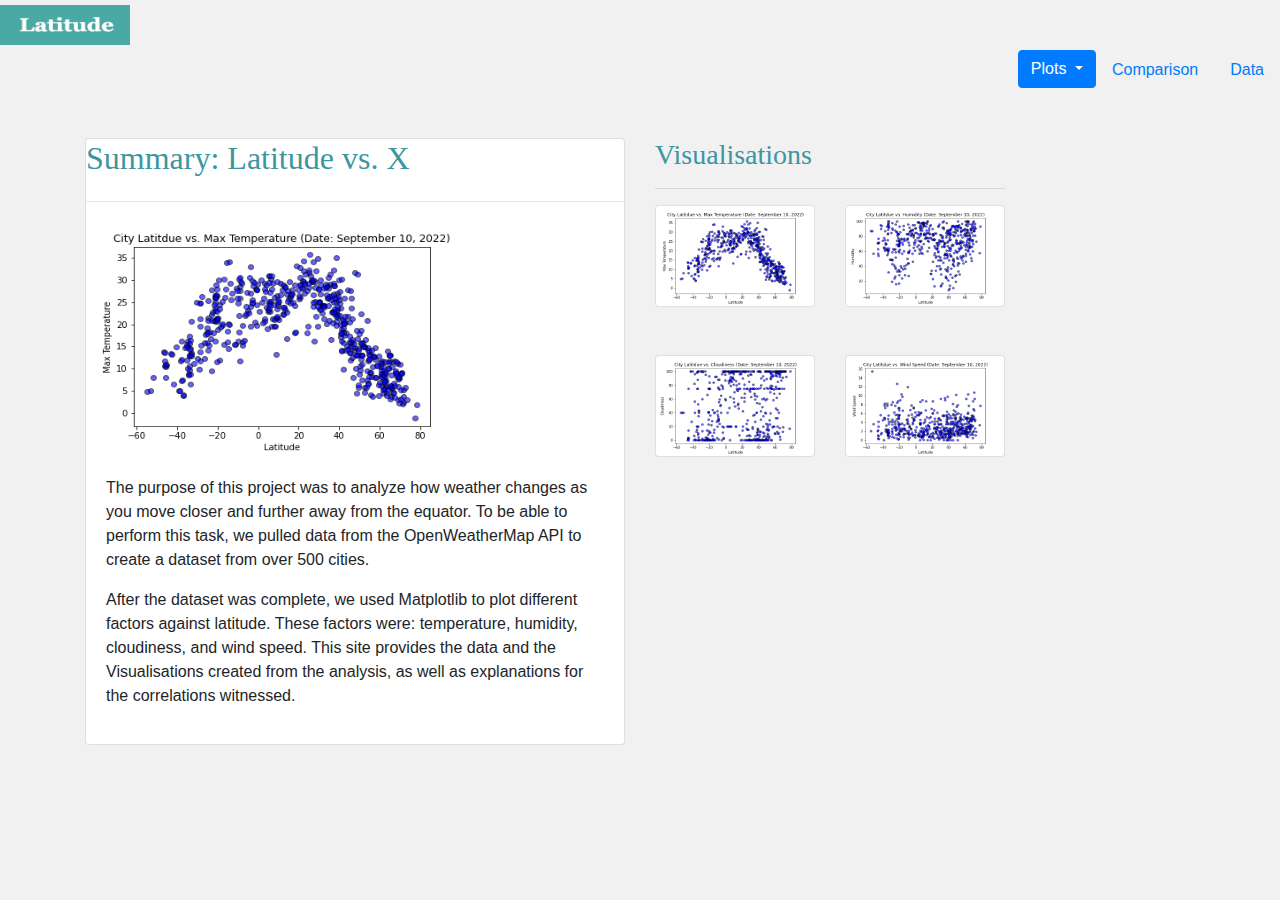
<file: index.html>
<!DOCTYPE html>
<html lang="en">
<head>
    <meta charset="UTF-8">
    <meta http-equiv="X-UA-Compatible" content="IE=edge">
    <meta name="viewport" content="width=device-width, initial-scale=1.0">
    <title>Web Design Challenge</title>
    <link rel="stylesheet" href="https://stackpath.bootstrapcdn.com/bootstrap/4.3.1/css/bootstrap.min.css" integrity="sha384-ggOyR0iXCbMQv3Xipma34MD+dH/1fQ784/j6cY/iJTQUOhcWr7x9JvoRxT2MZw1T" crossorigin="anonymous">
    <link rel="stylesheet" href="assets/css/style.css">
</head>
<body>
    <!-- Code below is fore the nav bar -->
    <a class="navbar-brand" href="index.html">
      <img src="assets/images/Home.png" alt="Landing Page" width="130" height="40">
    </a>
    <ul class="nav justify-content-end">
        <li class="nav-item dropdown">

          <div class="dropdown">
            <button type="button" class="btn btn-primary dropdown-toggle" data-toggle="dropdown">
             Plots
            </button>
            <div class="dropdown-menu">
              <a class="dropdown-item" href="visualisations/Latitude vs Temperature.html">Max Temperature</a>
              <a class="dropdown-item" href="visualisations/Latitude vs Humidity.html">Humidity</a>
              <a class="dropdown-item" href="visualisations/Latitude vs Cloudiness.html">Cloudiness</a>
              <a class="dropdown-item" href="visualisations/Latitude vs Wind Speed.html">Wind Speed</a>
            </div>
          </div>
  
        <li class="nav-item">
          <a class="nav-link" href="comparison.html">Comparison</a>
        </li>
        <li class="nav-item">
          <a class="nav-link" href="data.html">Data</a>
        </li>
    </ul>
      <br>
      <br>
    
        <!-- Creates the Overall Grid -->
    <div class="container">

            <!-- Row 1 -->
        <div class="row">
            <div class="col-md-6">
                <div class="card mb-3">
                    <h2>Summary: Latitude vs. X</h2>
                    <hr>
                    <img src="assets/images/Latitude vs. Temperature.png" alt="Latitude vs. Temperature" width="382" height="238">
                    <div class="card-body">
                      <p class="card-text">The purpose of this project was to analyze how weather changes as you move closer and further away from the equator. To be able to perform this task, we pulled data from the OpenWeatherMap API to create a dataset from over 500 cities.</p>
                      <p> After the dataset was complete, we used Matplotlib to plot different factors against latitude. These factors were: temperature, humidity, cloudiness, and wind speed. This site provides the data and the Visualisations created from the analysis, as well as explanations for the correlations witnessed.</p>
                    </div>
                  </div>
            </div>
            <div class="col-md-4">
                <h3>Visualisations</h3>
                <hr>
                <div class="row row-cols-1 row-cols-md-2 g-4">
                    <div class="col">
                        <div class="card">
                        <img src="assets/images/Latitude vs. Temperature.png" alt="Latitude vs. Temperature" width="155" height="100">
                      </div>
                    </div>
                    <div class="col">
                      <div class="card">
                        <img src="assets/images/Latitude vs. Humidity.png" alt="Latitude vs. Humidity" width="155" height="100">
                      </div>
                      <br>
                      <br>
                    </div>
                    <div class="col">
                      <div class="card">
                        <img src="assets/images/Latitude vs. Cloudiness.png" alt="Latitude vs. Cloudiness" width="155" height="100">
                      </div>
                    </div>
                    <div class="col">
                      <div class="card">
                        <img src="assets/images/Latitude vs. Wind Speed.png" alt="Latitude vs. Wind Speed" width="155" height="100">
                      </div>
                    </div>
                  </div>
            </div>

        </div>
    </div>
    <!-- Bootstrap core JavaScript -->
    <script src="https://code.jquery.com/jquery-3.3.1.slim.min.js"
        integrity="sha384-q8i/X+965DzO0rT7abK41JStQIAqVgRVzpbzo5smXKp4YfRvH+8abtTE1Pi6jizo"
        crossorigin="anonymous"></script>
    <script src="https://cdnjs.cloudflare.com/ajax/libs/popper.js/1.14.7/umd/popper.min.js"
        integrity="sha384-UO2eT0CpHqdSJQ6hJty5KVphtPhzWj9WO1clHTMGa3JDZwrnQq4sF86dIHNDz0W1"
        crossorigin="anonymous"></script>
    <script src="https://stackpath.bootstrapcdn.com/bootstrap/4.3.1/js/bootstrap.min.js"
        integrity="sha384-JjSmVgyd0p3pXB1rRibZUAYoIIy6OrQ6VrjIEaFf/nJGzIxFDsf4x0xIM+B07jRM"
        crossorigin="anonymous"></script>
</body>
</html>
</file>
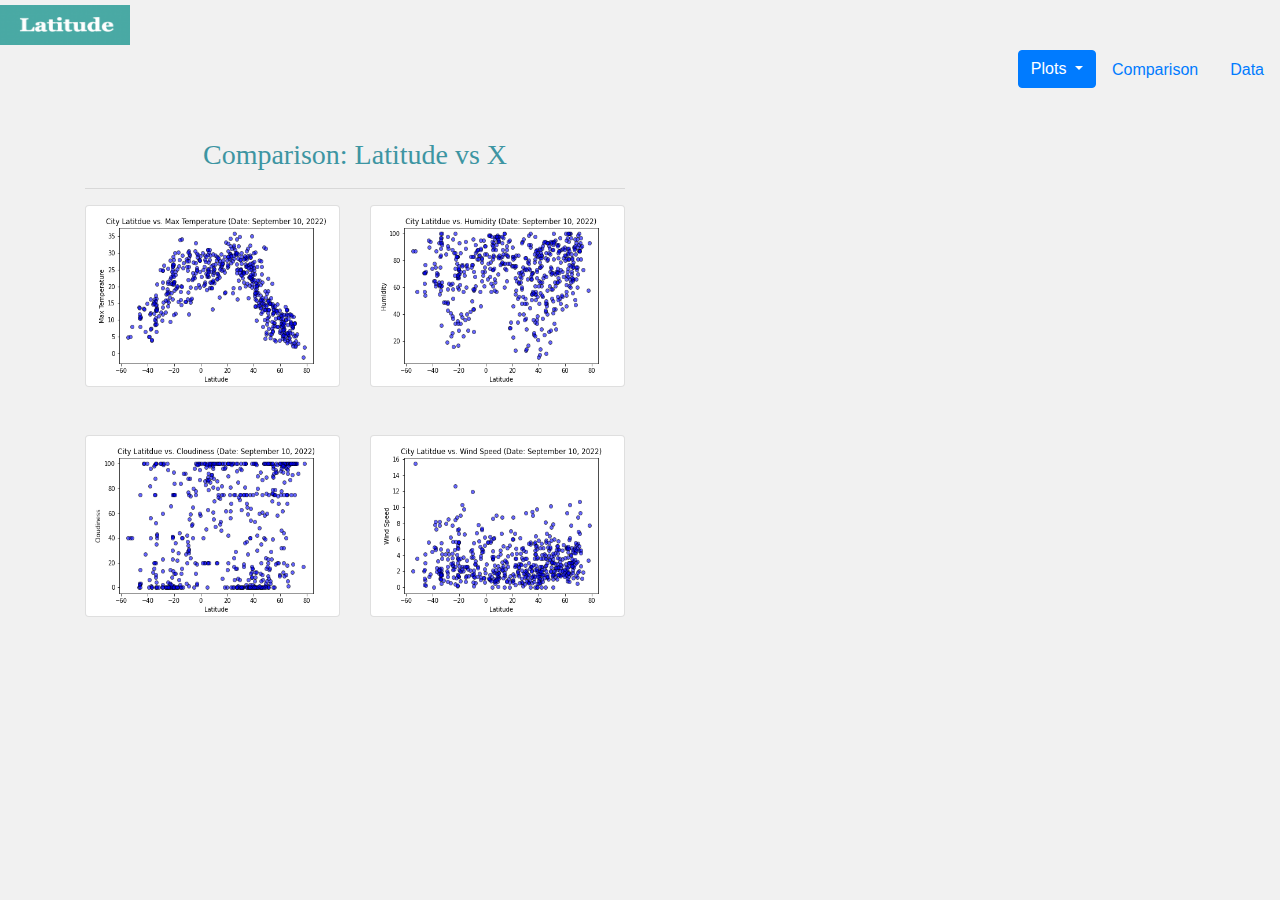
<file: comparison.html>
<!DOCTYPE html>
<html lang="en">
<head>
    <meta charset="UTF-8">
    <meta http-equiv="X-UA-Compatible" content="IE=edge">
    <meta name="viewport" content="width=device-width, initial-scale=1.0">
    <title>Web Design Challenge</title>
    <link rel="stylesheet" href="https://stackpath.bootstrapcdn.com/bootstrap/4.3.1/css/bootstrap.min.css" integrity="sha384-ggOyR0iXCbMQv3Xipma34MD+dH/1fQ784/j6cY/iJTQUOhcWr7x9JvoRxT2MZw1T" crossorigin="anonymous">
    <link rel="stylesheet" href="assets/css/style.css">
</head>
<body>
    <!-- Code below is fore the nav bar -->
    <a class="navbar-brand" href="index.html">
        <img src="assets/images/Home.png" alt="Landing Page" width="130" height="40">
      </a>
      <ul class="nav justify-content-end">
        <li class="nav-item dropdown">

          <div class="dropdown">
            <button type="button" class="btn btn-primary dropdown-toggle" data-toggle="dropdown">
             Plots
            </button>
            <div class="dropdown-menu">
              <a class="dropdown-item" href="visualisations/Latitude vs Temperature.html">Max Temperature</a>
              <a class="dropdown-item" href="visualisations/Latitude vs Humidity.html">Humidity</a>
              <a class="dropdown-item" href="visualisations/Latitude vs Cloudiness.html">Cloudiness</a>
              <a class="dropdown-item" href="visualisations/Latitude vs Wind Speed.html">Wind Speed</a>
            </div>
          </div>
  
        <li class="nav-item">
          <a class="nav-link" href="comparison.html">Comparison</a>
        </li>
        <li class="nav-item">
          <a class="nav-link" href="data.html">Data</a>
        </li>
    </ul>
      <br>
      <br>
        <!-- Creates the Overall Grid -->
        <div class="container" style="text-align: center">

            <!-- Row 1 -->
        <div class="row">
            <div class="col-md-6">
                <h3>Comparison: Latitude vs X</h3>
                <hr>
                <div class="row row-cols-1 row-cols-md-2 g-4">
                    <div class="col">
                        <div class="card">
                        <a href="visualisations/Latitude vs Temperature.html"><img src="assets/images/Latitude vs. Temperature.png" alt="Latitude vs. Temperature" width="250" height="180">
                        </a>
                        </div>
                    </div>
                    <div class="col">
                      <div class="card">
                        <a href="visualisations/Latitude vs Humidity.html"><img src="assets/images/Latitude vs. Humidity.png" alt="Latitude vs. Humidity" width="250" height="180">
                        </a>
                        </div>
                      <br>
                      <br>
                    </div>
                </div>
            </div>
        </div>
        <div class="row">
            <div class="col-sm-6">
                <div class="row row-cols-1 row-cols-md-2 g-4">
                    <div class="col">
                      <div class="card">
                        <a href="visualisations/Latitude vs Cloudiness.html"><img src="assets/images/Latitude vs. Cloudiness.png" alt="Latitude vs. Cloudiness" width="250" height="180">
                        </a>
                        </div>
                    </div>
                    <div class="col">
                      <div class="card">
                        <a href="visualisations/Latitude vs Wind Speed.html"><img src="assets/images/Latitude vs. Wind Speed.png" alt="Latitude vs. Wind Speed" width="250" height="180">
                        </a>
                        </div>
                    </div>
                  </div>
            </div>

        </div>
    </div>
        <!-- Bootstrap core JavaScript -->
        <script src="https://code.jquery.com/jquery-3.3.1.slim.min.js"
        integrity="sha384-q8i/X+965DzO0rT7abK41JStQIAqVgRVzpbzo5smXKp4YfRvH+8abtTE1Pi6jizo"
        crossorigin="anonymous"></script>
    <script src="https://cdnjs.cloudflare.com/ajax/libs/popper.js/1.14.7/umd/popper.min.js"
        integrity="sha384-UO2eT0CpHqdSJQ6hJty5KVphtPhzWj9WO1clHTMGa3JDZwrnQq4sF86dIHNDz0W1"
        crossorigin="anonymous"></script>
    <script src="https://stackpath.bootstrapcdn.com/bootstrap/4.3.1/js/bootstrap.min.js"
        integrity="sha384-JjSmVgyd0p3pXB1rRibZUAYoIIy6OrQ6VrjIEaFf/nJGzIxFDsf4x0xIM+B07jRM"
        crossorigin="anonymous"></script>
</body>
</html>
</file>
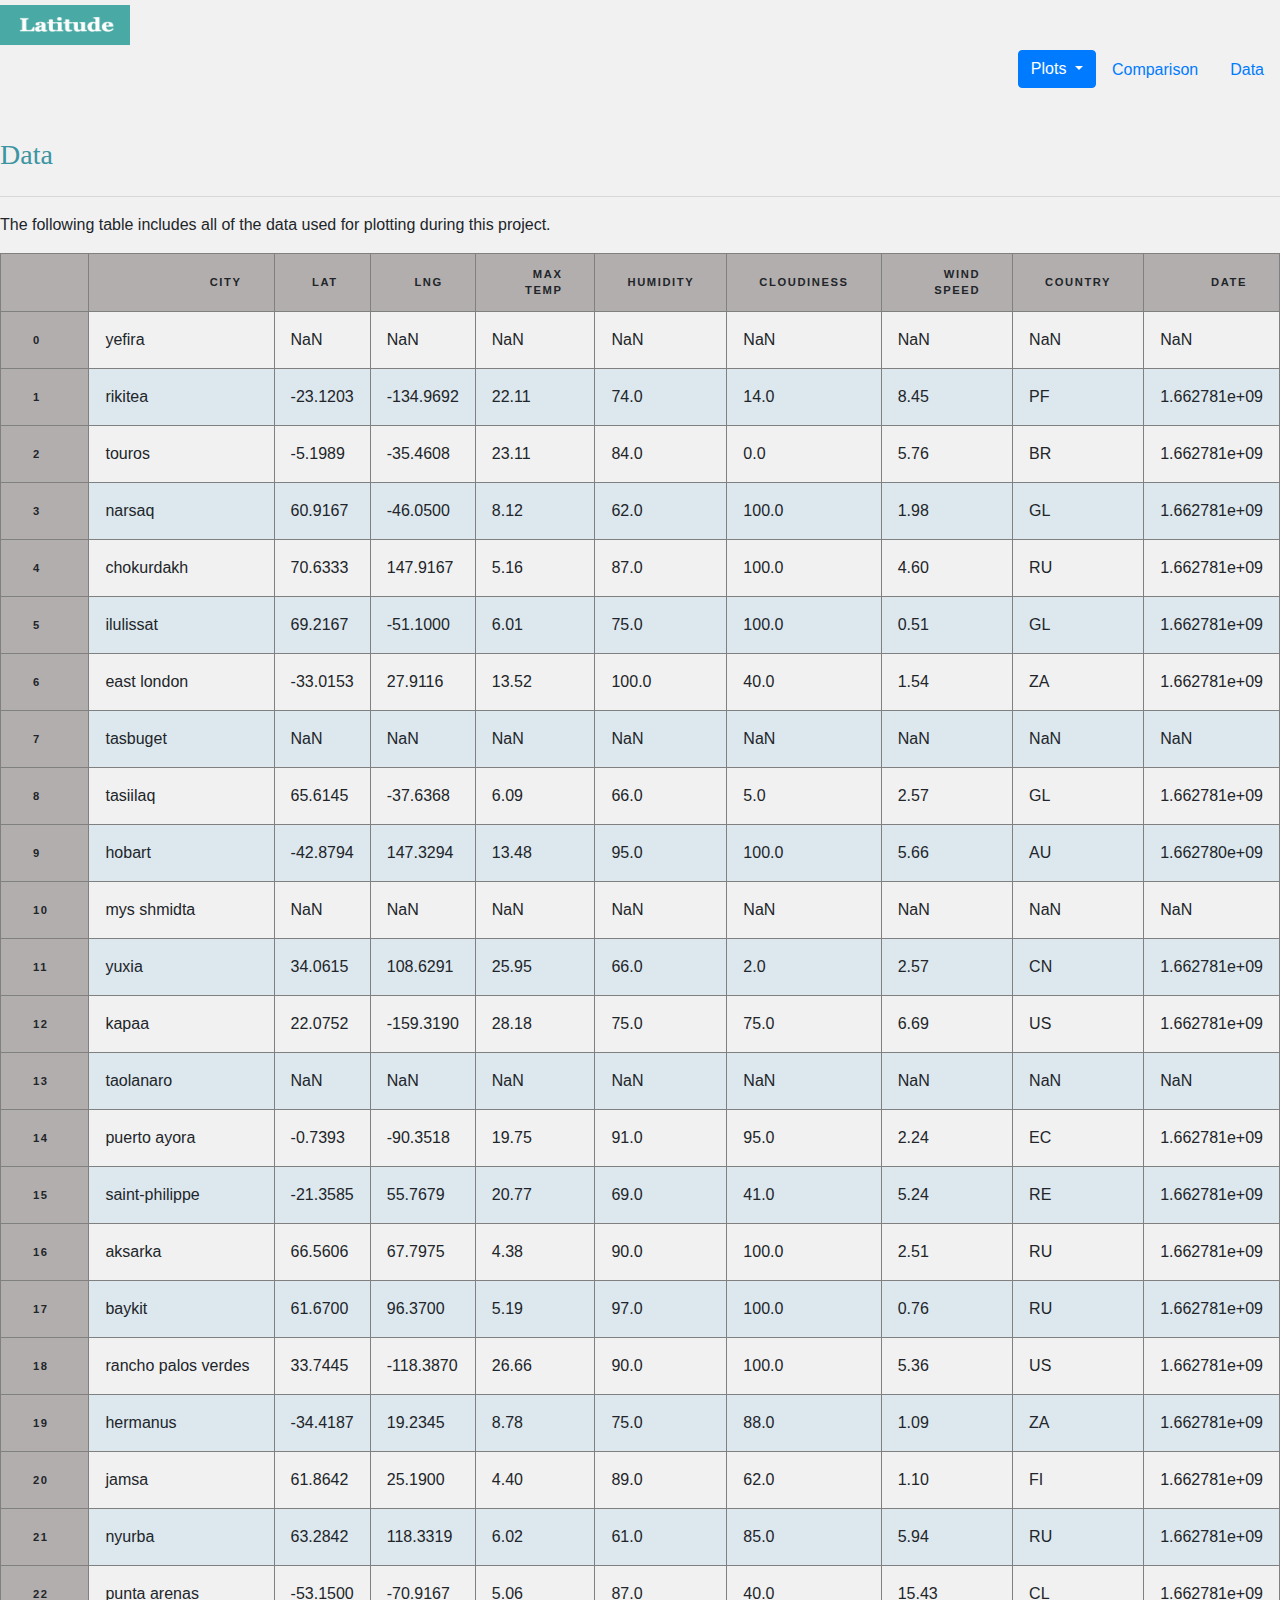
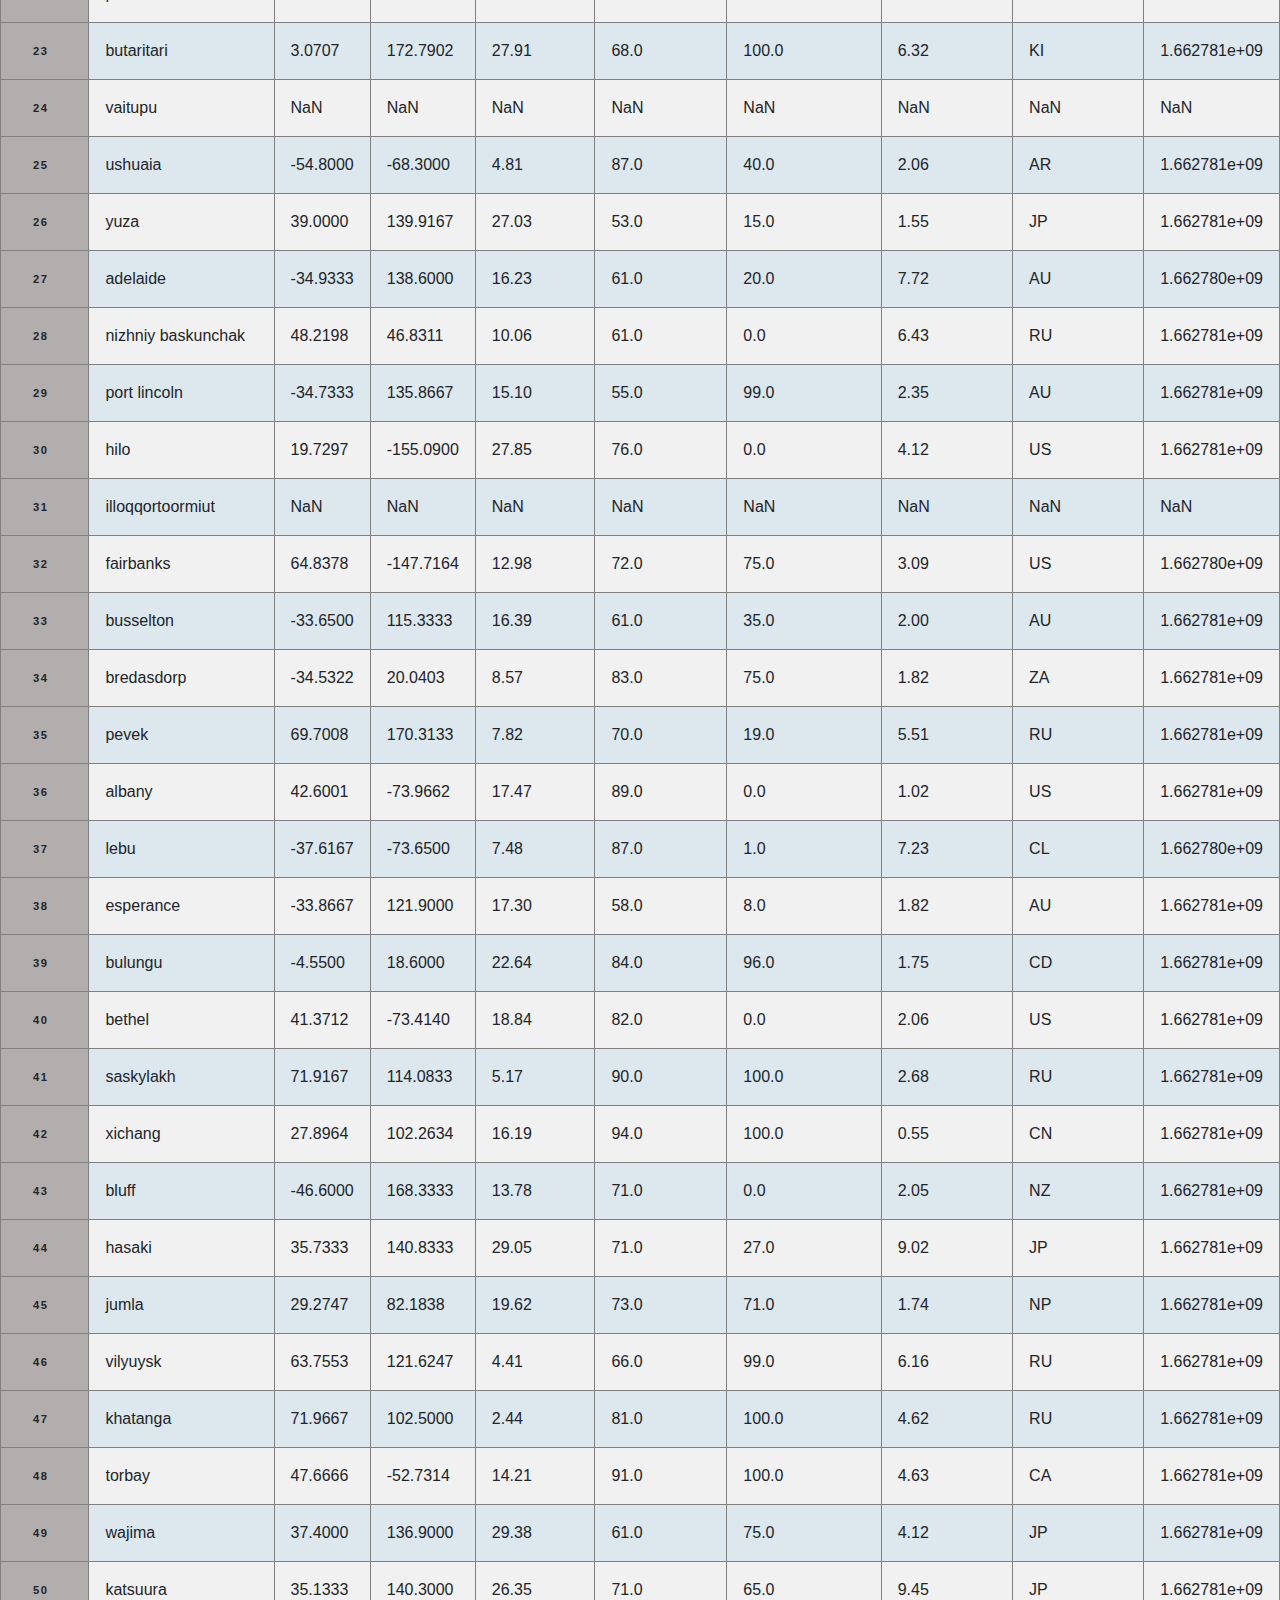
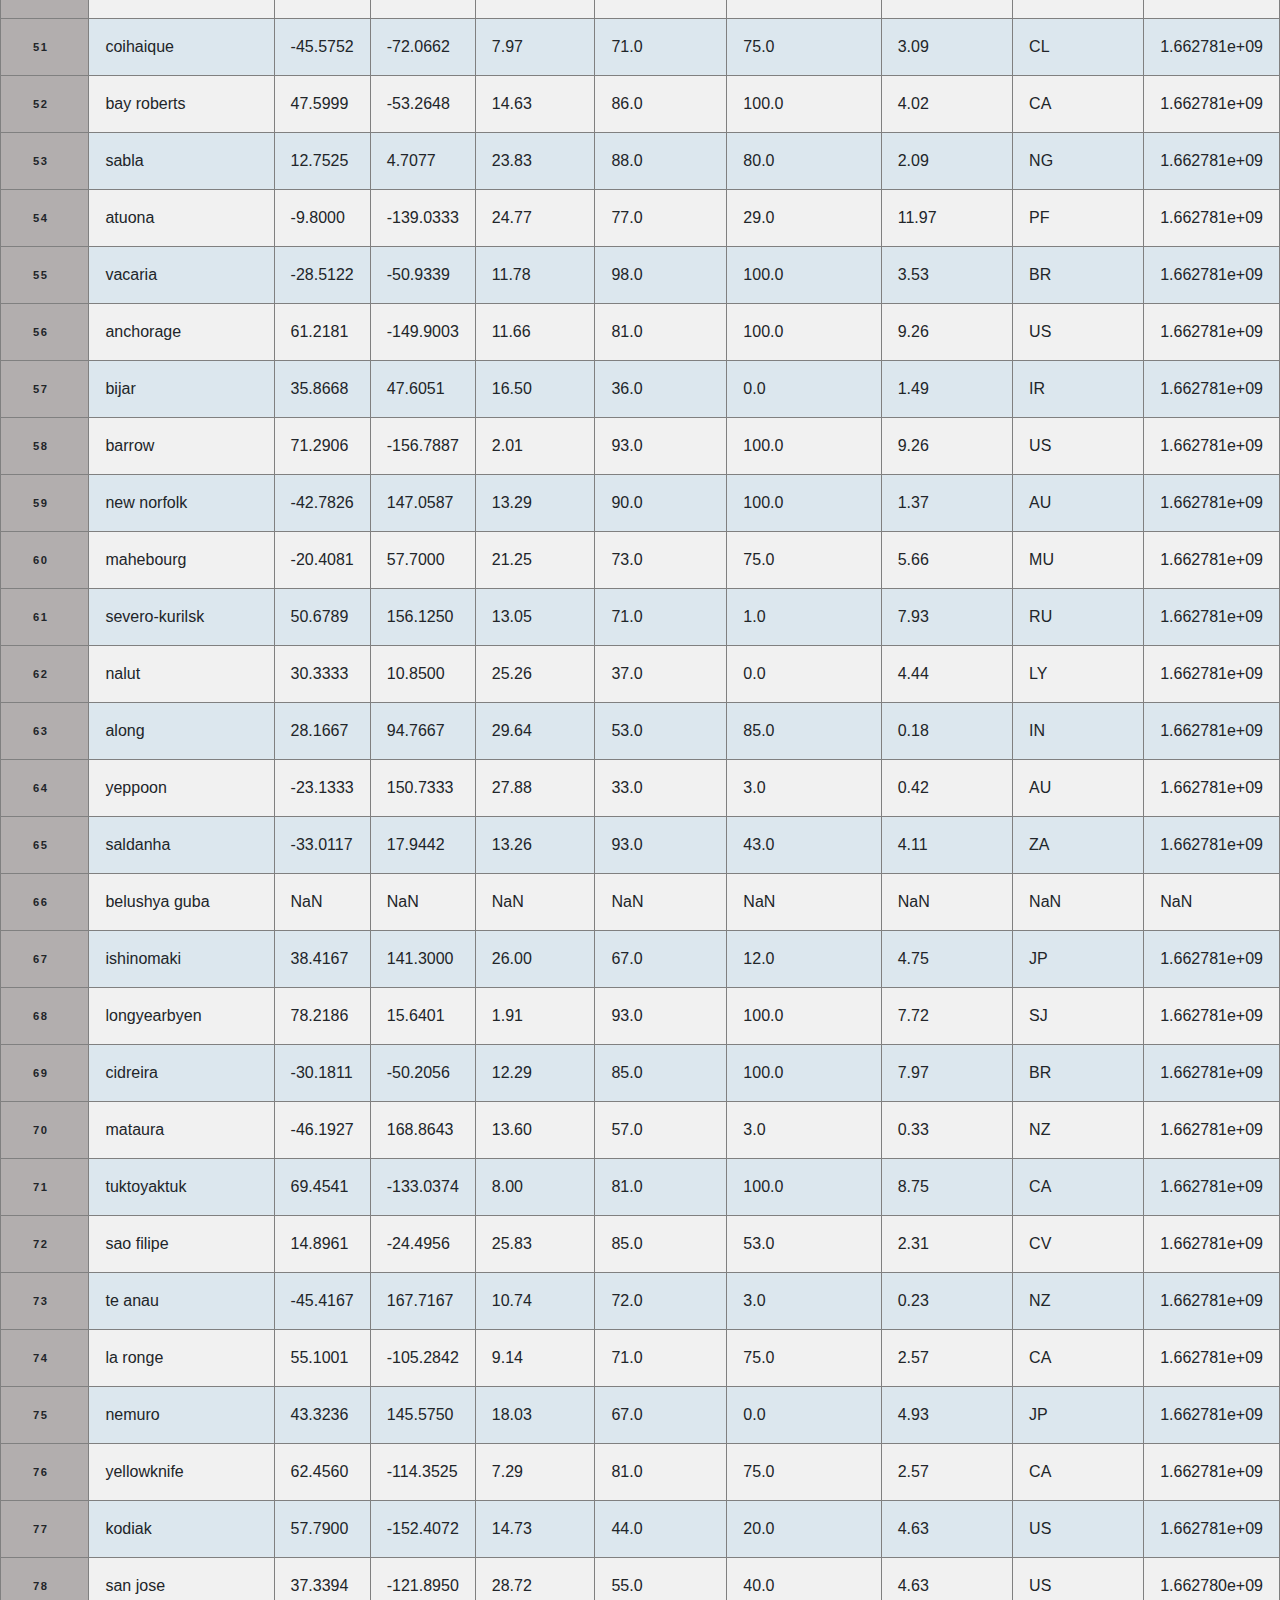
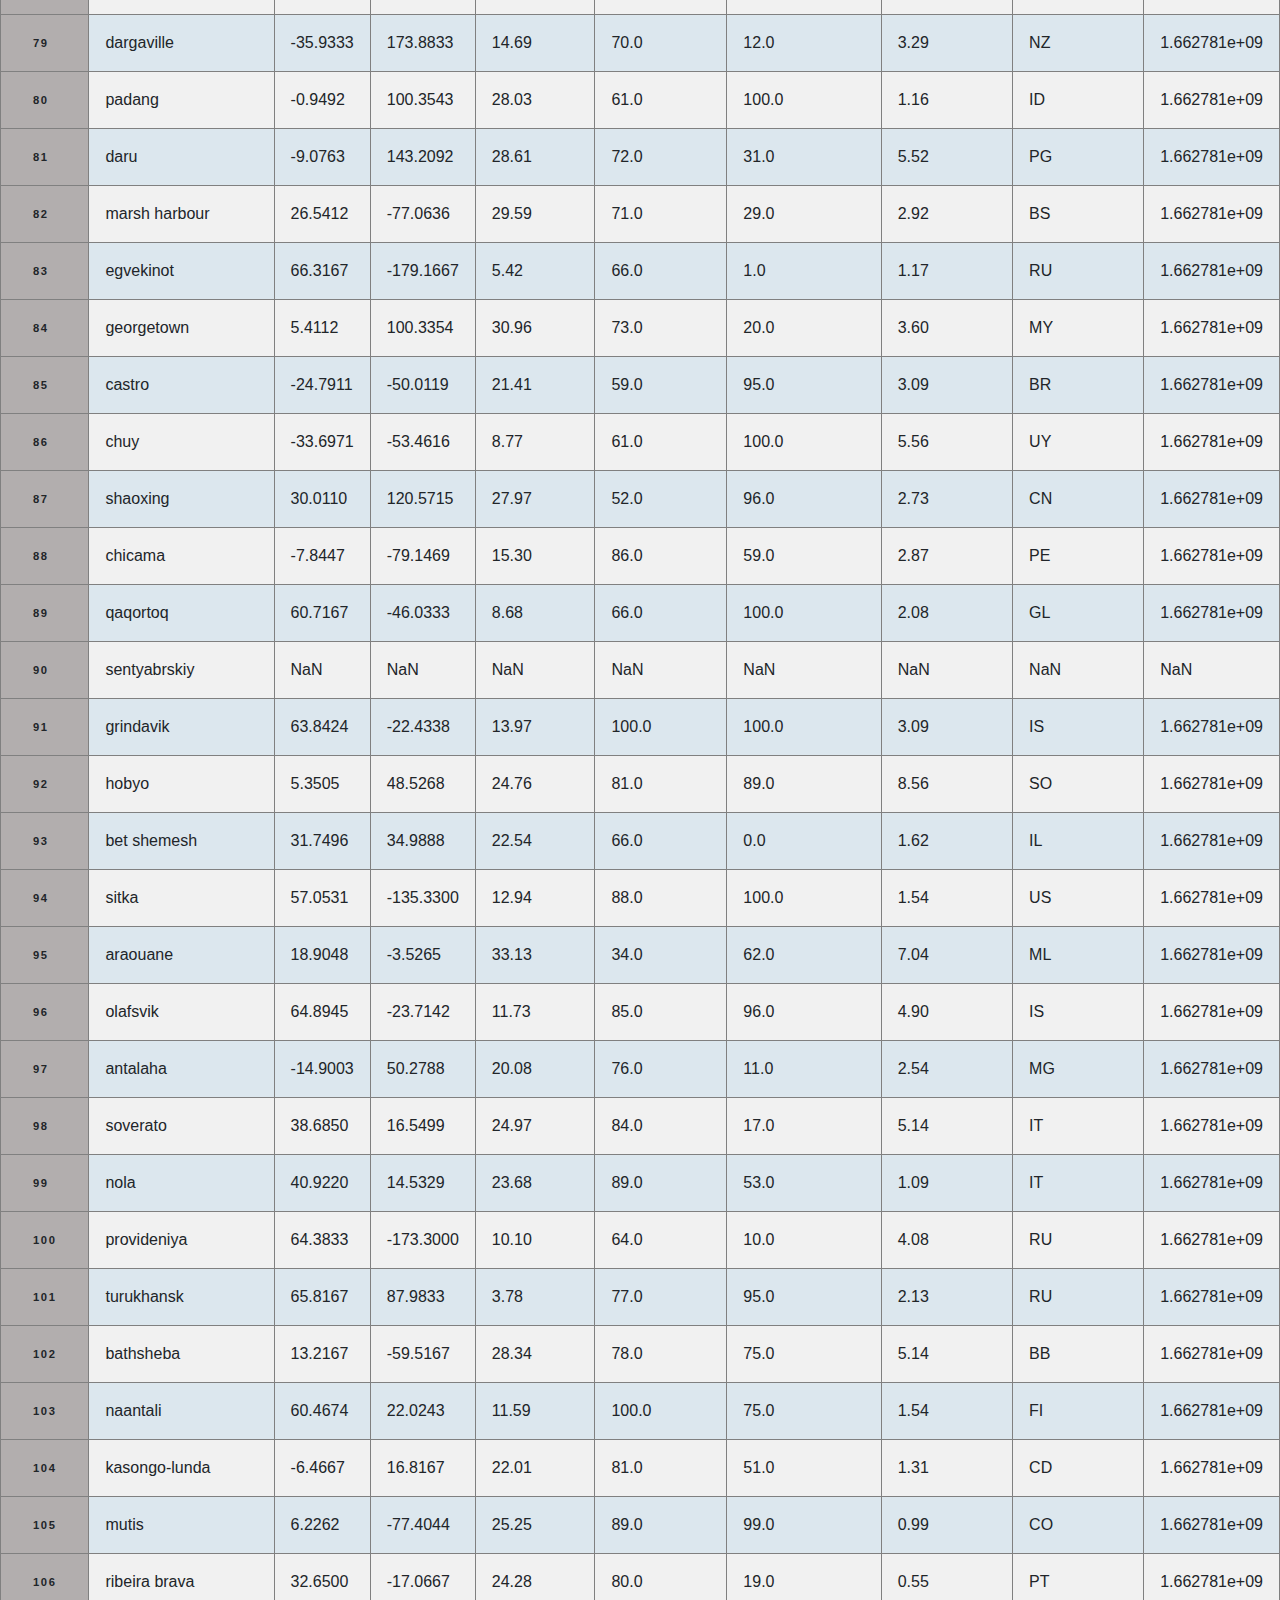
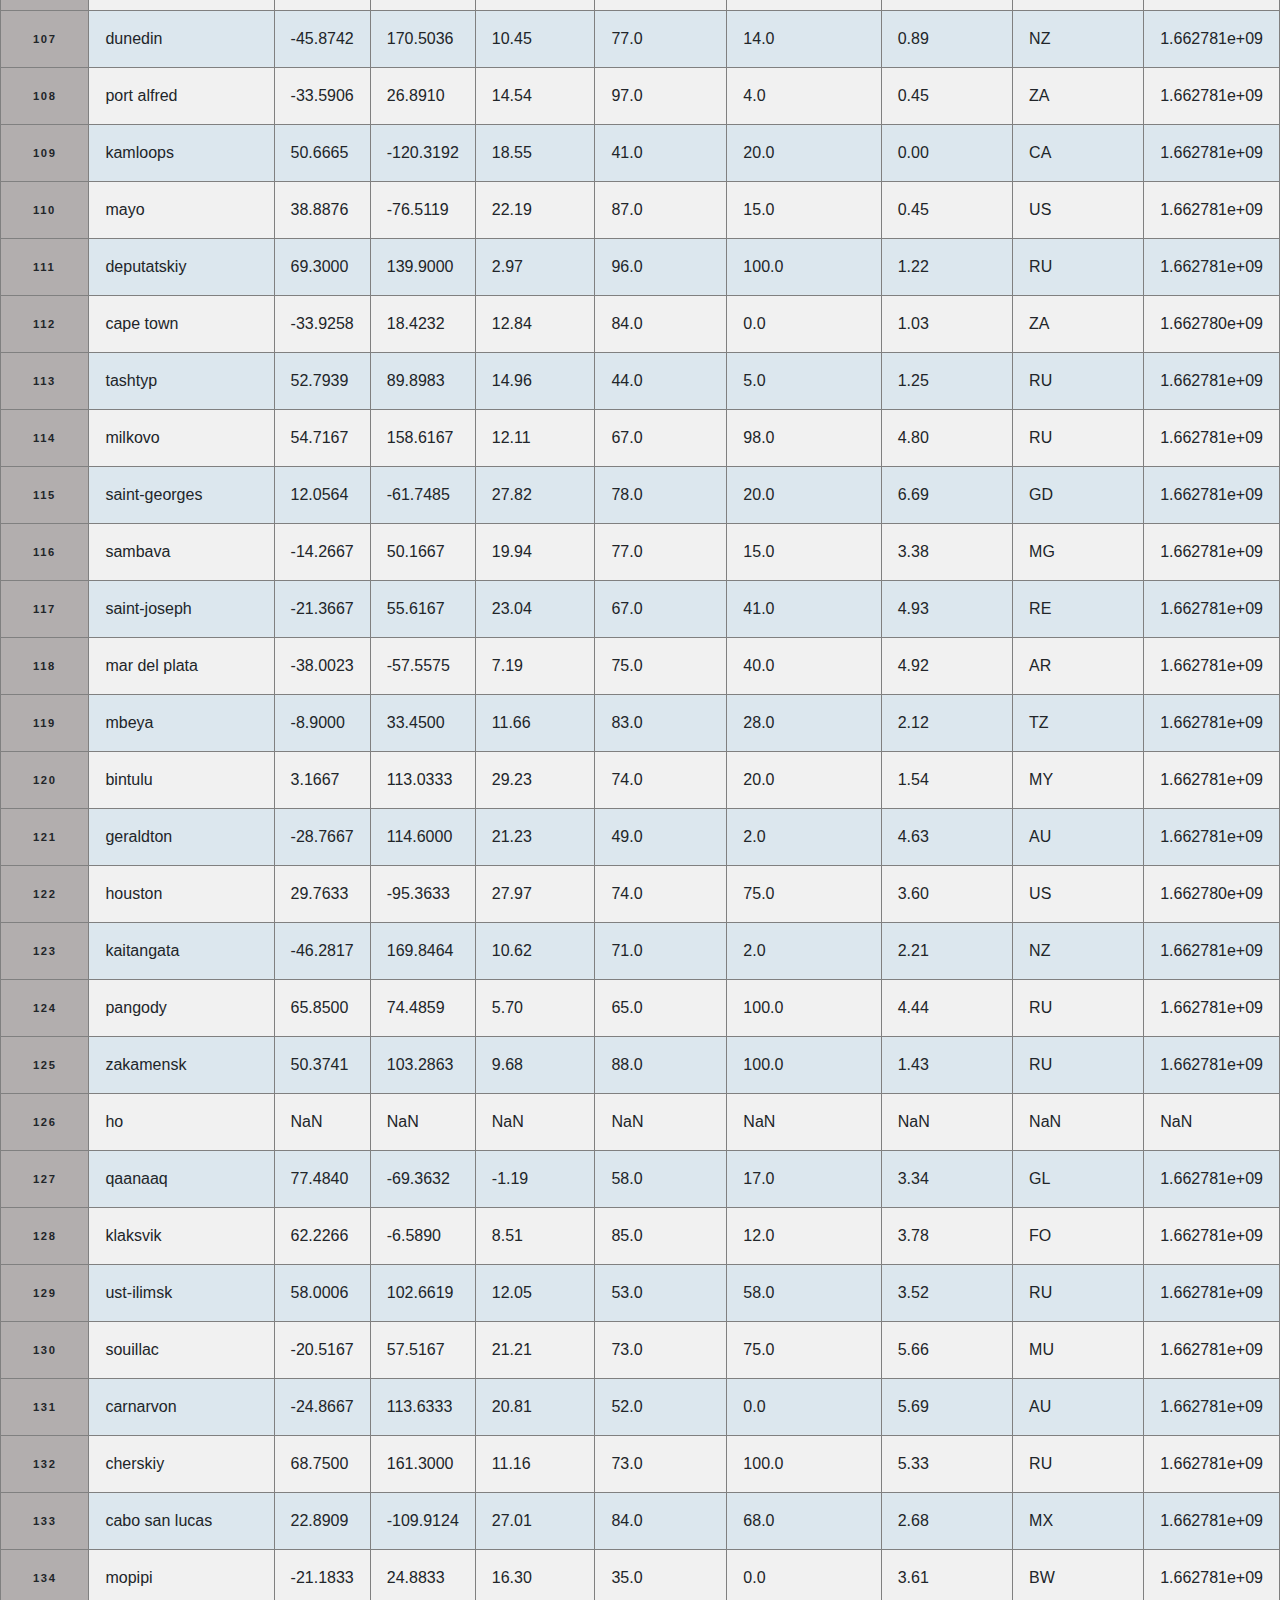
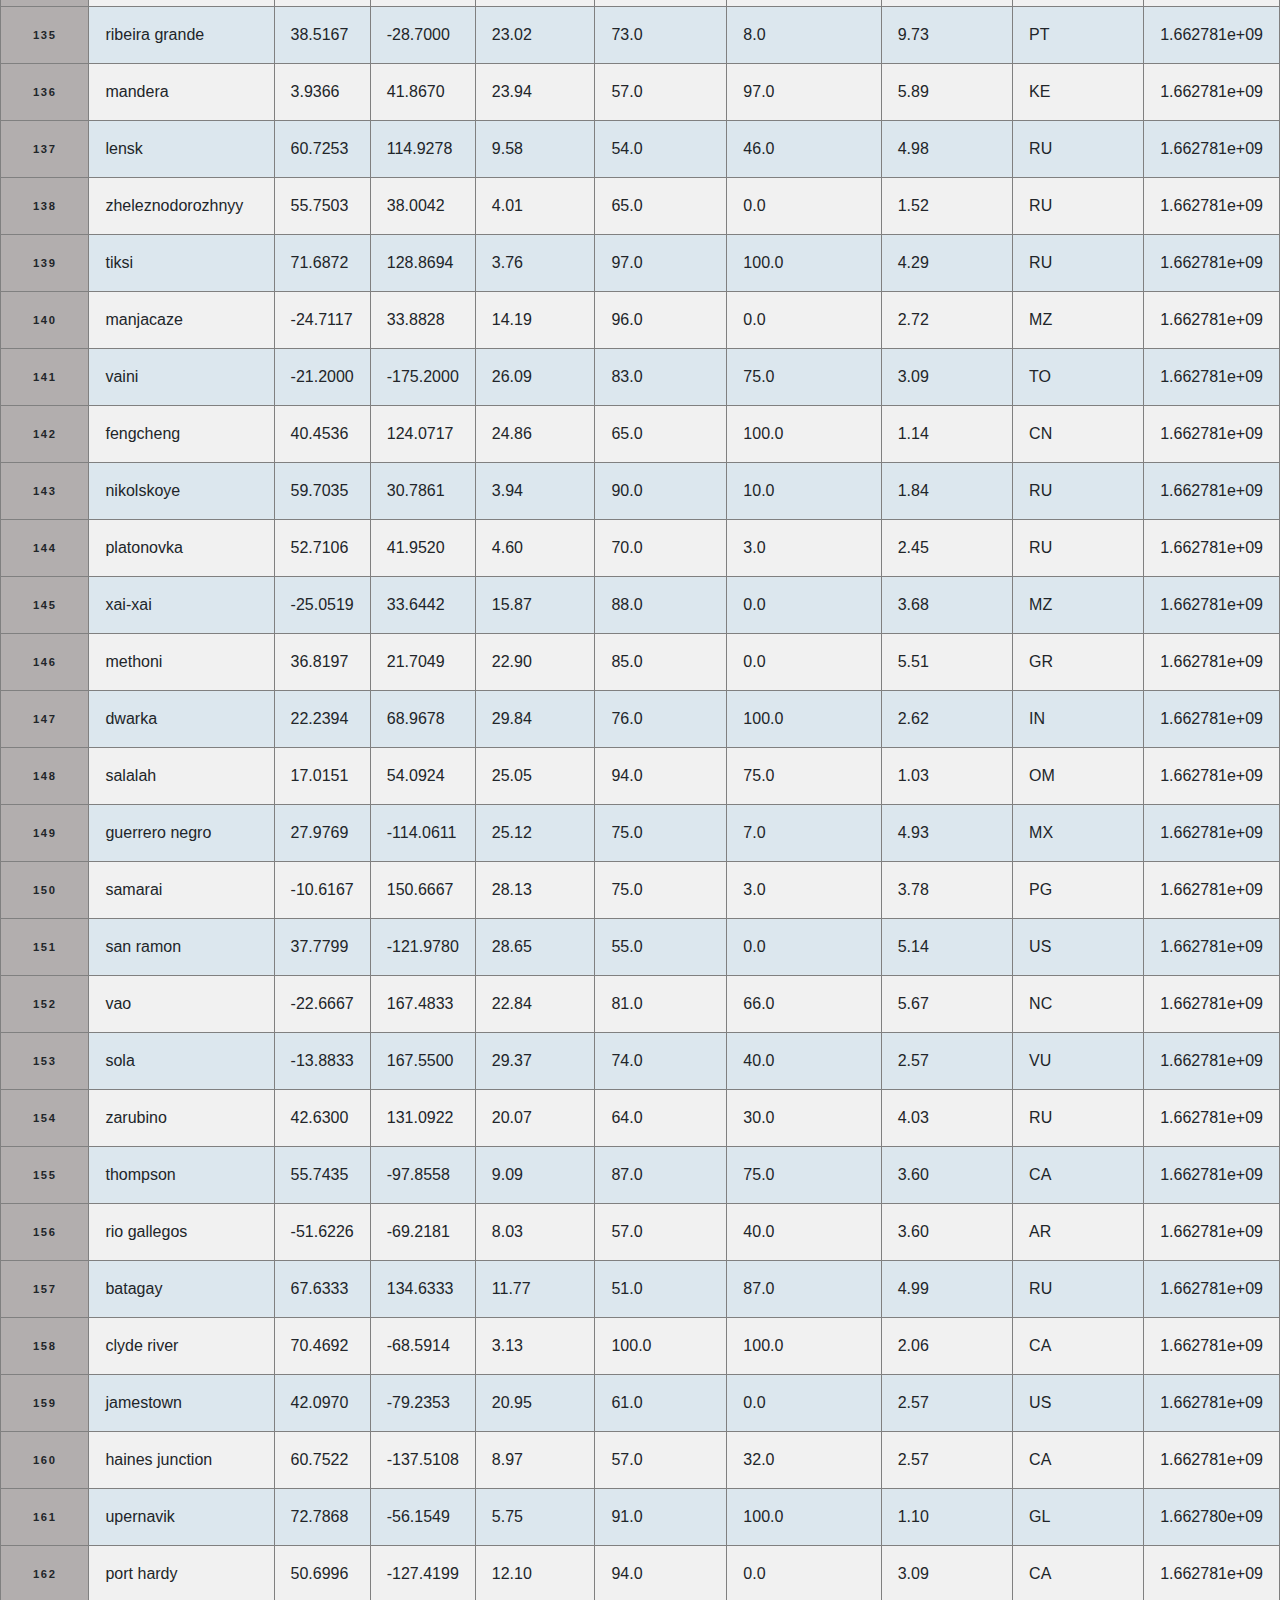
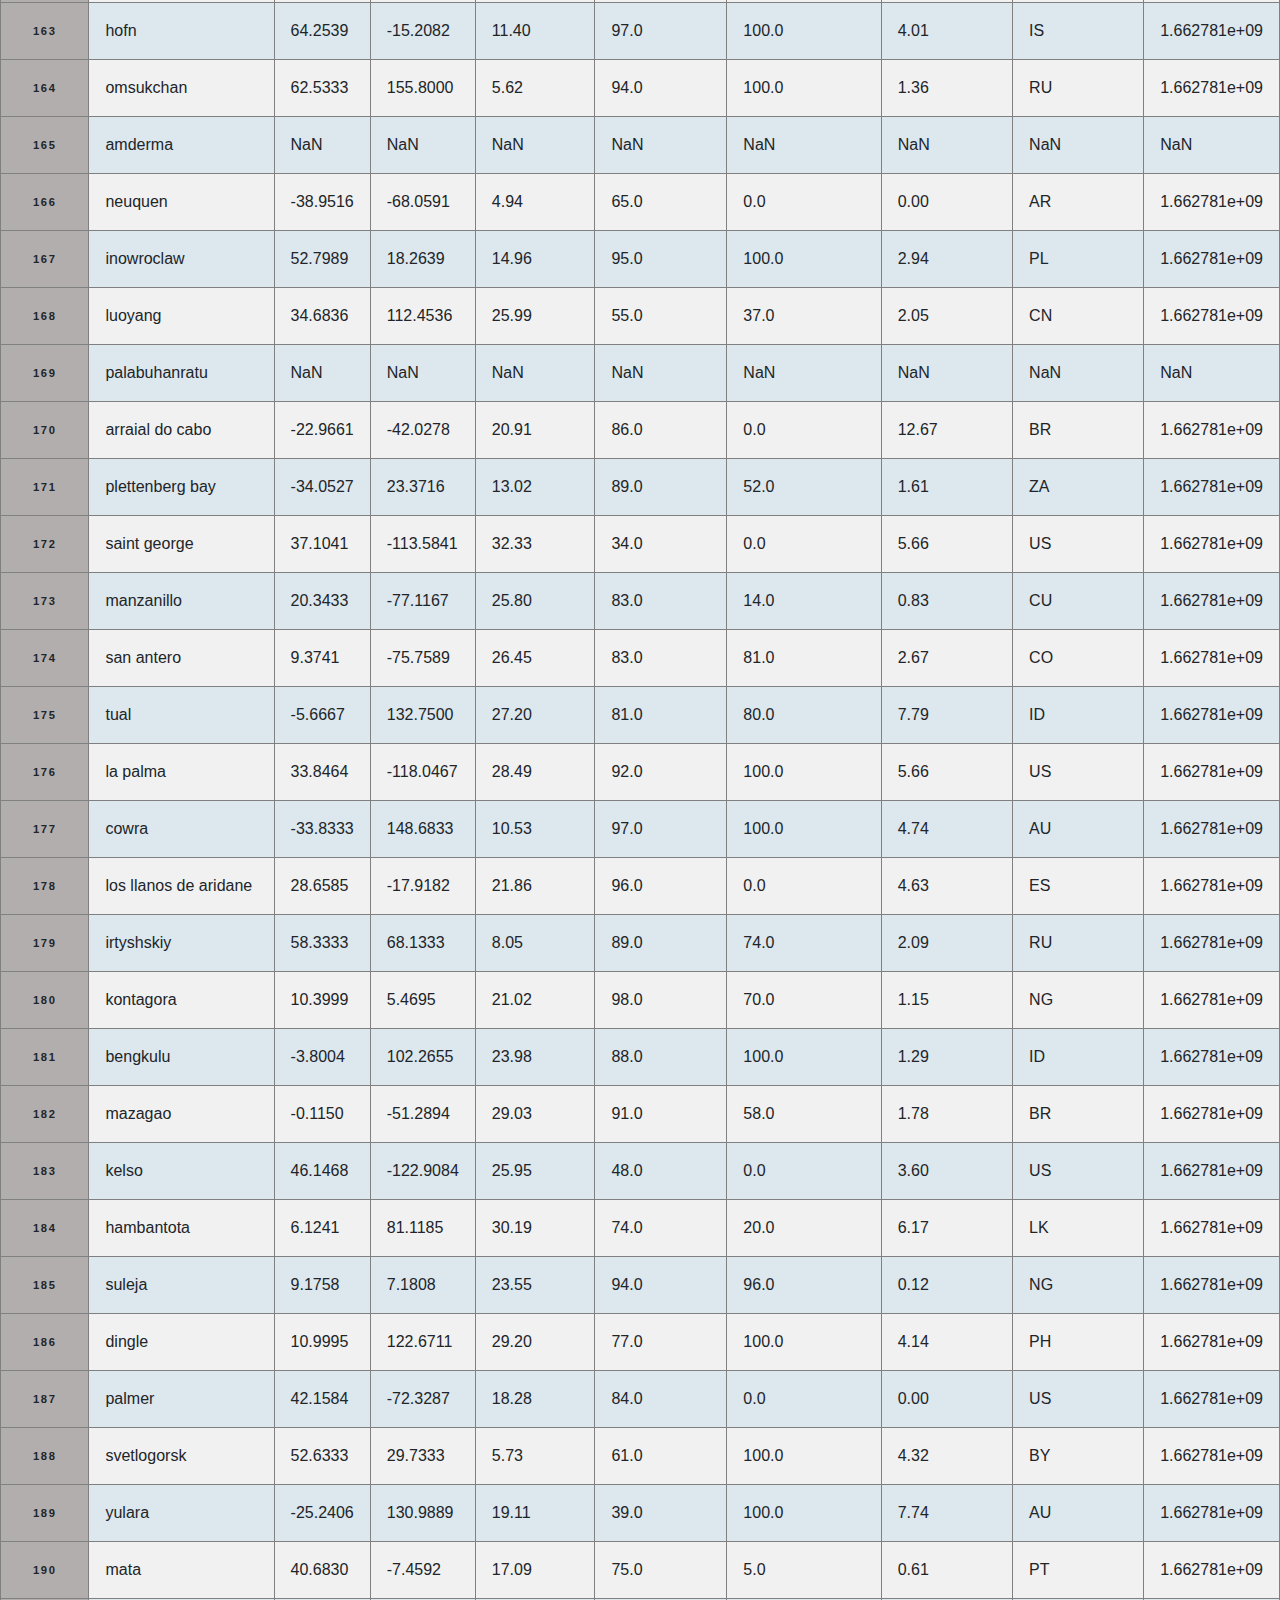
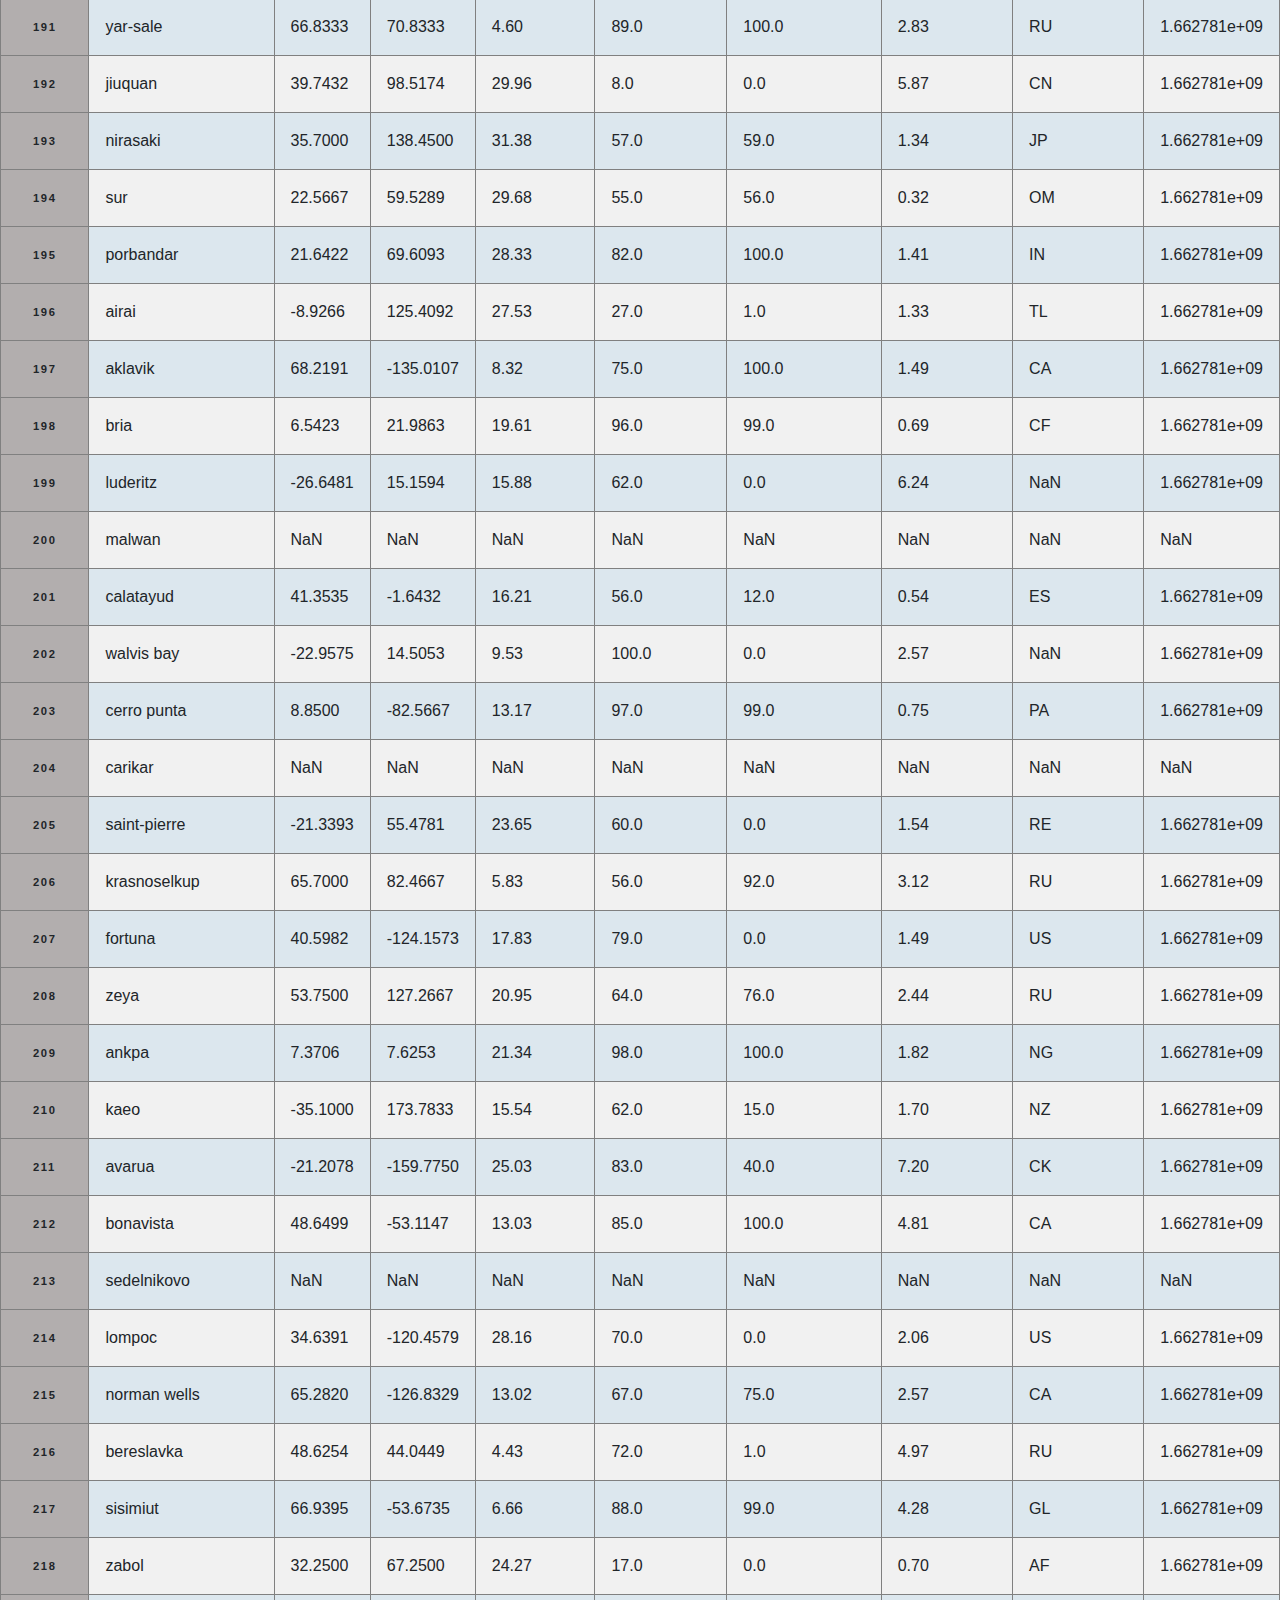
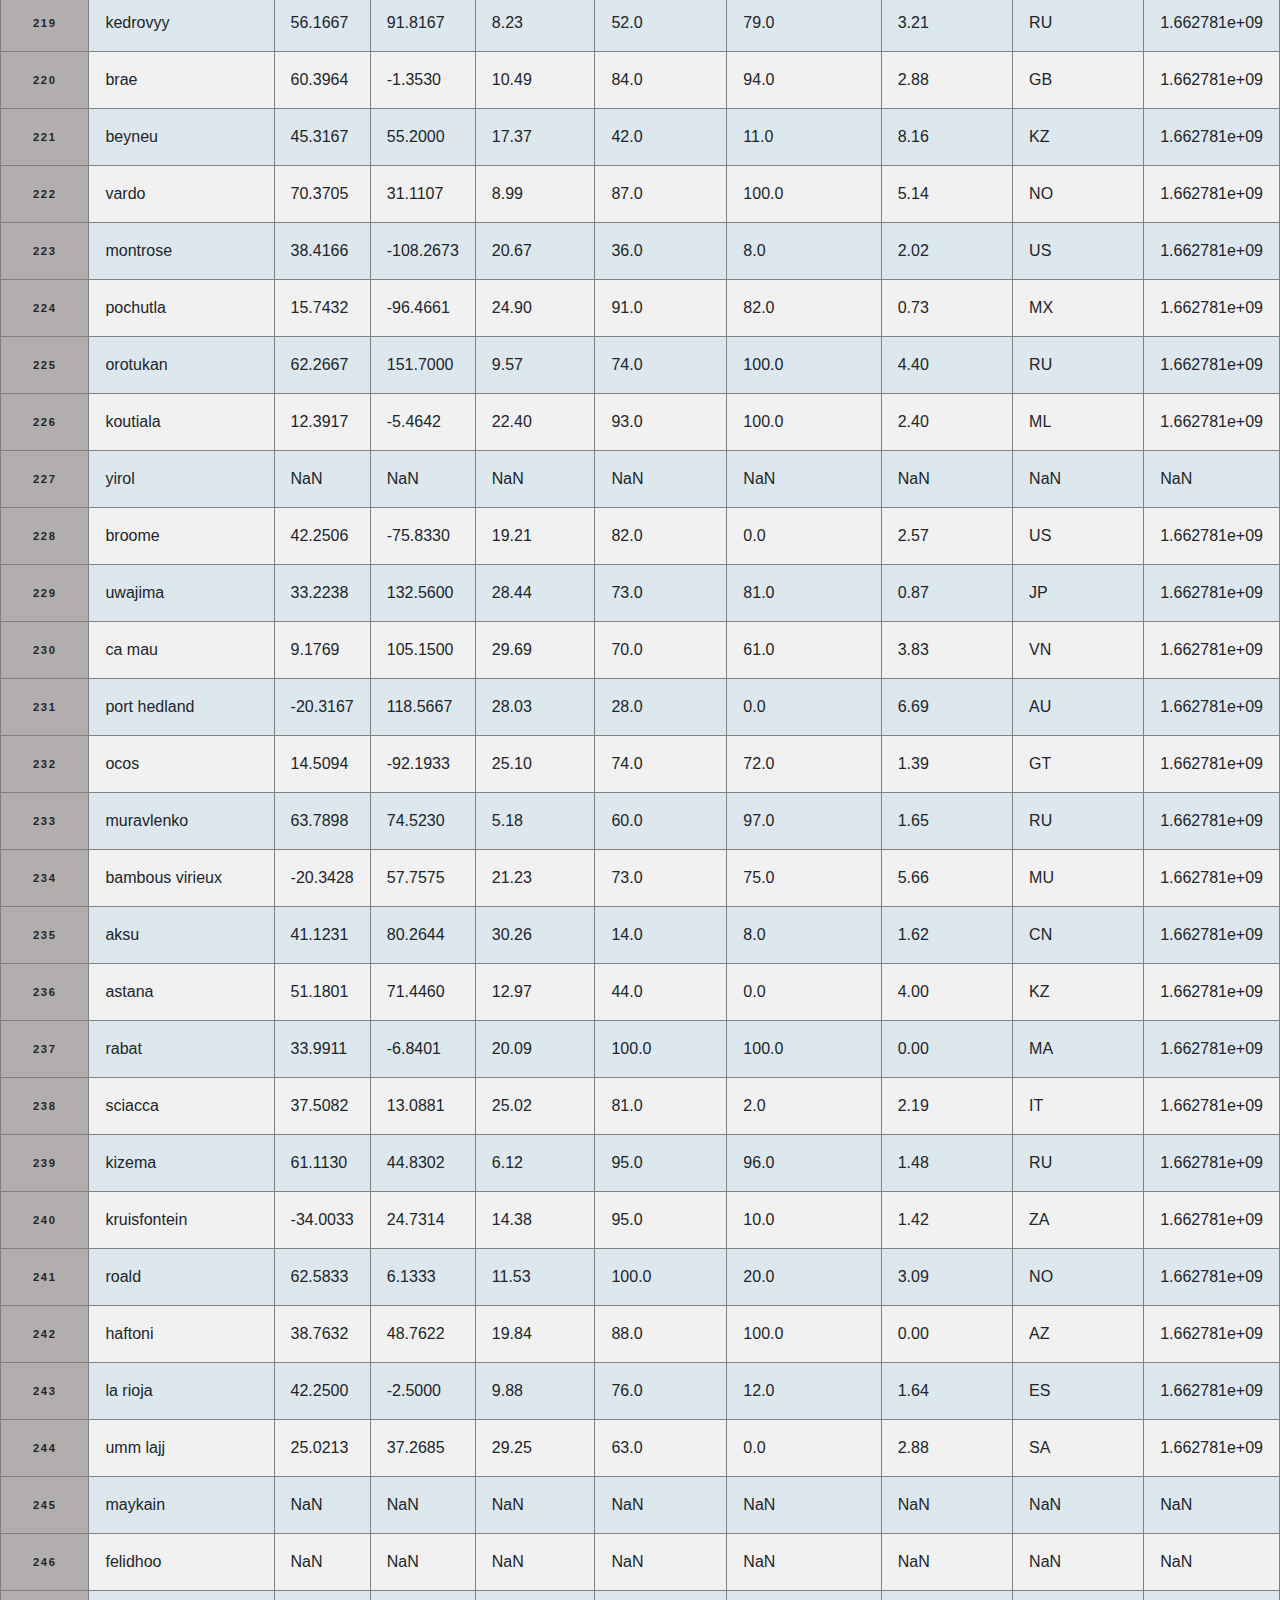
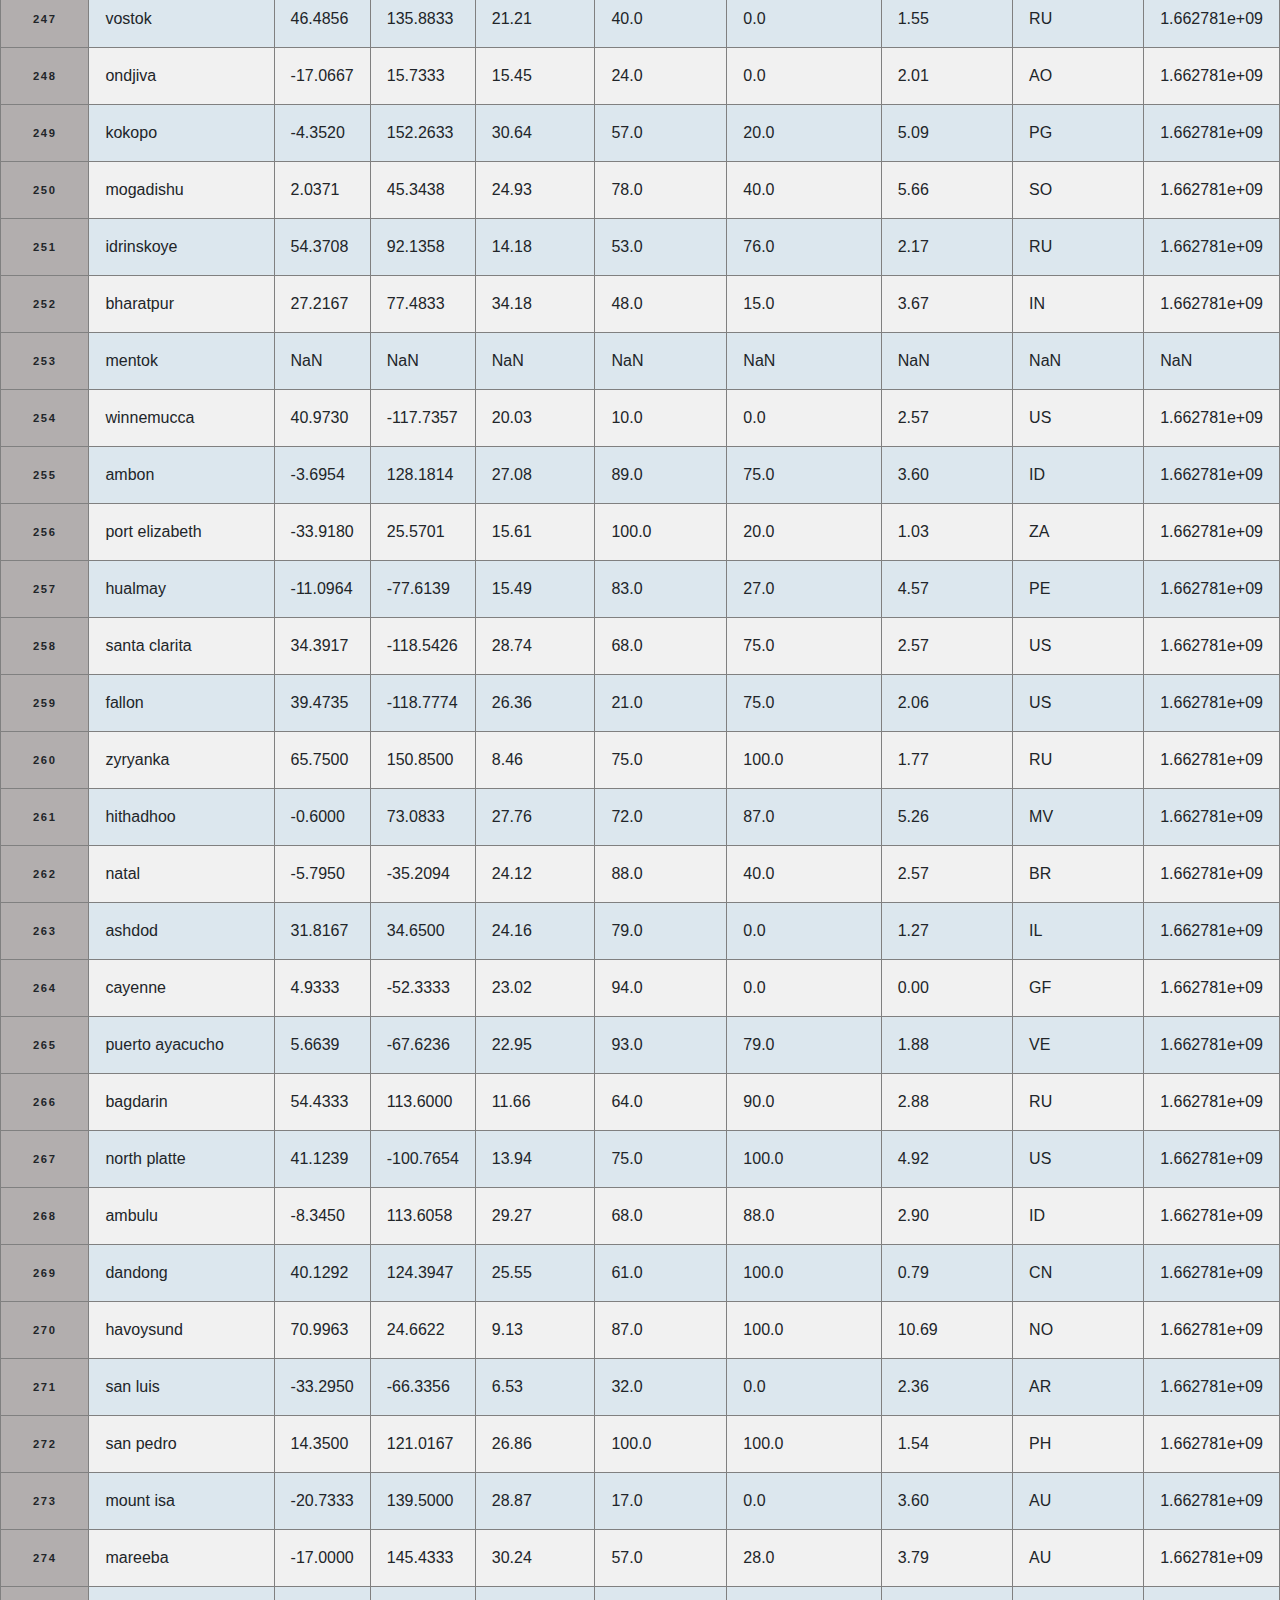
<file: data.html>
<!DOCTYPE html>
<html lang="en">
<head>
    <meta charset="UTF-8">
    <meta http-equiv="X-UA-Compatible" content="IE=edge">
    <meta name="viewport" content="width=device-width, initial-scale=1.0">
    <title>Web Design Challenge</title>
    <link rel="stylesheet" href="https://stackpath.bootstrapcdn.com/bootstrap/4.3.1/css/bootstrap.min.css" integrity="sha384-ggOyR0iXCbMQv3Xipma34MD+dH/1fQ784/j6cY/iJTQUOhcWr7x9JvoRxT2MZw1T" crossorigin="anonymous">
    <link rel="stylesheet" href="assets/css/style.css">
</head>
<body>
    <!-- Code below is fore the nav bar -->
    <a class="navbar-brand" href="index.html">
        <img src="assets/images/Home.png" alt="Landing Page" width="130" height="40">
      </a>
      <ul class="nav justify-content-end">
        <li class="nav-item dropdown">

          <div class="dropdown">
            <button type="button" class="btn btn-primary dropdown-toggle" data-toggle="dropdown">
             Plots
            </button>
            <div class="dropdown-menu">
              <a class="dropdown-item" href="visualisations/Latitude vs Temperature.html">Max Temperature</a>
              <a class="dropdown-item" href="visualisations/Latitude vs Humidity.html">Humidity</a>
              <a class="dropdown-item" href="visualisations/Latitude vs Cloudiness.html">Cloudiness</a>
              <a class="dropdown-item" href="visualisations/Latitude vs Wind Speed.html">Wind Speed</a>
            </div>
          </div>
  
        <li class="nav-item">
          <a class="nav-link" href="comparison.html">Comparison</a>
        </li>
        <li class="nav-item">
          <a class="nav-link" href="data.html">Data</a>
        </li>
    </ul>
      <br>
      <br>
    <div class="row">
        <div class="col-md-6">
      <h3>Data</h3>
    </div>
    </div>
      <hr>
    <div class="row">
        <div class="col-md-12">
      <p>The following table includes all of the data used for plotting during this project.</p>
        </div>
    </div>


<table border="1" class="dataframe">
  <thead>
    <tr style="text-align: right;">
      <th></th>
      <th>City</th>
      <th>Lat</th>
      <th>Lng</th>
      <th>Max Temp</th>
      <th>Humidity</th>
      <th>Cloudiness</th>
      <th>Wind Speed</th>
      <th>Country</th>
      <th>Date</th>
    </tr>
  </thead>
  <tbody>
    <tr>
      <th>0</th>
      <td>yefira</td>
      <td>NaN</td>
      <td>NaN</td>
      <td>NaN</td>
      <td>NaN</td>
      <td>NaN</td>
      <td>NaN</td>
      <td>NaN</td>
      <td>NaN</td>
    </tr>
    <tr>
      <th>1</th>
      <td>rikitea</td>
      <td>-23.1203</td>
      <td>-134.9692</td>
      <td>22.11</td>
      <td>74.0</td>
      <td>14.0</td>
      <td>8.45</td>
      <td>PF</td>
      <td>1.662781e+09</td>
    </tr>
    <tr>
      <th>2</th>
      <td>touros</td>
      <td>-5.1989</td>
      <td>-35.4608</td>
      <td>23.11</td>
      <td>84.0</td>
      <td>0.0</td>
      <td>5.76</td>
      <td>BR</td>
      <td>1.662781e+09</td>
    </tr>
    <tr>
      <th>3</th>
      <td>narsaq</td>
      <td>60.9167</td>
      <td>-46.0500</td>
      <td>8.12</td>
      <td>62.0</td>
      <td>100.0</td>
      <td>1.98</td>
      <td>GL</td>
      <td>1.662781e+09</td>
    </tr>
    <tr>
      <th>4</th>
      <td>chokurdakh</td>
      <td>70.6333</td>
      <td>147.9167</td>
      <td>5.16</td>
      <td>87.0</td>
      <td>100.0</td>
      <td>4.60</td>
      <td>RU</td>
      <td>1.662781e+09</td>
    </tr>
    <tr>
      <th>5</th>
      <td>ilulissat</td>
      <td>69.2167</td>
      <td>-51.1000</td>
      <td>6.01</td>
      <td>75.0</td>
      <td>100.0</td>
      <td>0.51</td>
      <td>GL</td>
      <td>1.662781e+09</td>
    </tr>
    <tr>
      <th>6</th>
      <td>east london</td>
      <td>-33.0153</td>
      <td>27.9116</td>
      <td>13.52</td>
      <td>100.0</td>
      <td>40.0</td>
      <td>1.54</td>
      <td>ZA</td>
      <td>1.662781e+09</td>
    </tr>
    <tr>
      <th>7</th>
      <td>tasbuget</td>
      <td>NaN</td>
      <td>NaN</td>
      <td>NaN</td>
      <td>NaN</td>
      <td>NaN</td>
      <td>NaN</td>
      <td>NaN</td>
      <td>NaN</td>
    </tr>
    <tr>
      <th>8</th>
      <td>tasiilaq</td>
      <td>65.6145</td>
      <td>-37.6368</td>
      <td>6.09</td>
      <td>66.0</td>
      <td>5.0</td>
      <td>2.57</td>
      <td>GL</td>
      <td>1.662781e+09</td>
    </tr>
    <tr>
      <th>9</th>
      <td>hobart</td>
      <td>-42.8794</td>
      <td>147.3294</td>
      <td>13.48</td>
      <td>95.0</td>
      <td>100.0</td>
      <td>5.66</td>
      <td>AU</td>
      <td>1.662780e+09</td>
    </tr>
    <tr>
      <th>10</th>
      <td>mys shmidta</td>
      <td>NaN</td>
      <td>NaN</td>
      <td>NaN</td>
      <td>NaN</td>
      <td>NaN</td>
      <td>NaN</td>
      <td>NaN</td>
      <td>NaN</td>
    </tr>
    <tr>
      <th>11</th>
      <td>yuxia</td>
      <td>34.0615</td>
      <td>108.6291</td>
      <td>25.95</td>
      <td>66.0</td>
      <td>2.0</td>
      <td>2.57</td>
      <td>CN</td>
      <td>1.662781e+09</td>
    </tr>
    <tr>
      <th>12</th>
      <td>kapaa</td>
      <td>22.0752</td>
      <td>-159.3190</td>
      <td>28.18</td>
      <td>75.0</td>
      <td>75.0</td>
      <td>6.69</td>
      <td>US</td>
      <td>1.662781e+09</td>
    </tr>
    <tr>
      <th>13</th>
      <td>taolanaro</td>
      <td>NaN</td>
      <td>NaN</td>
      <td>NaN</td>
      <td>NaN</td>
      <td>NaN</td>
      <td>NaN</td>
      <td>NaN</td>
      <td>NaN</td>
    </tr>
    <tr>
      <th>14</th>
      <td>puerto ayora</td>
      <td>-0.7393</td>
      <td>-90.3518</td>
      <td>19.75</td>
      <td>91.0</td>
      <td>95.0</td>
      <td>2.24</td>
      <td>EC</td>
      <td>1.662781e+09</td>
    </tr>
    <tr>
      <th>15</th>
      <td>saint-philippe</td>
      <td>-21.3585</td>
      <td>55.7679</td>
      <td>20.77</td>
      <td>69.0</td>
      <td>41.0</td>
      <td>5.24</td>
      <td>RE</td>
      <td>1.662781e+09</td>
    </tr>
    <tr>
      <th>16</th>
      <td>aksarka</td>
      <td>66.5606</td>
      <td>67.7975</td>
      <td>4.38</td>
      <td>90.0</td>
      <td>100.0</td>
      <td>2.51</td>
      <td>RU</td>
      <td>1.662781e+09</td>
    </tr>
    <tr>
      <th>17</th>
      <td>baykit</td>
      <td>61.6700</td>
      <td>96.3700</td>
      <td>5.19</td>
      <td>97.0</td>
      <td>100.0</td>
      <td>0.76</td>
      <td>RU</td>
      <td>1.662781e+09</td>
    </tr>
    <tr>
      <th>18</th>
      <td>rancho palos verdes</td>
      <td>33.7445</td>
      <td>-118.3870</td>
      <td>26.66</td>
      <td>90.0</td>
      <td>100.0</td>
      <td>5.36</td>
      <td>US</td>
      <td>1.662781e+09</td>
    </tr>
    <tr>
      <th>19</th>
      <td>hermanus</td>
      <td>-34.4187</td>
      <td>19.2345</td>
      <td>8.78</td>
      <td>75.0</td>
      <td>88.0</td>
      <td>1.09</td>
      <td>ZA</td>
      <td>1.662781e+09</td>
    </tr>
    <tr>
      <th>20</th>
      <td>jamsa</td>
      <td>61.8642</td>
      <td>25.1900</td>
      <td>4.40</td>
      <td>89.0</td>
      <td>62.0</td>
      <td>1.10</td>
      <td>FI</td>
      <td>1.662781e+09</td>
    </tr>
    <tr>
      <th>21</th>
      <td>nyurba</td>
      <td>63.2842</td>
      <td>118.3319</td>
      <td>6.02</td>
      <td>61.0</td>
      <td>85.0</td>
      <td>5.94</td>
      <td>RU</td>
      <td>1.662781e+09</td>
    </tr>
    <tr>
      <th>22</th>
      <td>punta arenas</td>
      <td>-53.1500</td>
      <td>-70.9167</td>
      <td>5.06</td>
      <td>87.0</td>
      <td>40.0</td>
      <td>15.43</td>
      <td>CL</td>
      <td>1.662781e+09</td>
    </tr>
    <tr>
      <th>23</th>
      <td>butaritari</td>
      <td>3.0707</td>
      <td>172.7902</td>
      <td>27.91</td>
      <td>68.0</td>
      <td>100.0</td>
      <td>6.32</td>
      <td>KI</td>
      <td>1.662781e+09</td>
    </tr>
    <tr>
      <th>24</th>
      <td>vaitupu</td>
      <td>NaN</td>
      <td>NaN</td>
      <td>NaN</td>
      <td>NaN</td>
      <td>NaN</td>
      <td>NaN</td>
      <td>NaN</td>
      <td>NaN</td>
    </tr>
    <tr>
      <th>25</th>
      <td>ushuaia</td>
      <td>-54.8000</td>
      <td>-68.3000</td>
      <td>4.81</td>
      <td>87.0</td>
      <td>40.0</td>
      <td>2.06</td>
      <td>AR</td>
      <td>1.662781e+09</td>
    </tr>
    <tr>
      <th>26</th>
      <td>yuza</td>
      <td>39.0000</td>
      <td>139.9167</td>
      <td>27.03</td>
      <td>53.0</td>
      <td>15.0</td>
      <td>1.55</td>
      <td>JP</td>
      <td>1.662781e+09</td>
    </tr>
    <tr>
      <th>27</th>
      <td>adelaide</td>
      <td>-34.9333</td>
      <td>138.6000</td>
      <td>16.23</td>
      <td>61.0</td>
      <td>20.0</td>
      <td>7.72</td>
      <td>AU</td>
      <td>1.662780e+09</td>
    </tr>
    <tr>
      <th>28</th>
      <td>nizhniy baskunchak</td>
      <td>48.2198</td>
      <td>46.8311</td>
      <td>10.06</td>
      <td>61.0</td>
      <td>0.0</td>
      <td>6.43</td>
      <td>RU</td>
      <td>1.662781e+09</td>
    </tr>
    <tr>
      <th>29</th>
      <td>port lincoln</td>
      <td>-34.7333</td>
      <td>135.8667</td>
      <td>15.10</td>
      <td>55.0</td>
      <td>99.0</td>
      <td>2.35</td>
      <td>AU</td>
      <td>1.662781e+09</td>
    </tr>
    <tr>
      <th>30</th>
      <td>hilo</td>
      <td>19.7297</td>
      <td>-155.0900</td>
      <td>27.85</td>
      <td>76.0</td>
      <td>0.0</td>
      <td>4.12</td>
      <td>US</td>
      <td>1.662781e+09</td>
    </tr>
    <tr>
      <th>31</th>
      <td>illoqqortoormiut</td>
      <td>NaN</td>
      <td>NaN</td>
      <td>NaN</td>
      <td>NaN</td>
      <td>NaN</td>
      <td>NaN</td>
      <td>NaN</td>
      <td>NaN</td>
    </tr>
    <tr>
      <th>32</th>
      <td>fairbanks</td>
      <td>64.8378</td>
      <td>-147.7164</td>
      <td>12.98</td>
      <td>72.0</td>
      <td>75.0</td>
      <td>3.09</td>
      <td>US</td>
      <td>1.662780e+09</td>
    </tr>
    <tr>
      <th>33</th>
      <td>busselton</td>
      <td>-33.6500</td>
      <td>115.3333</td>
      <td>16.39</td>
      <td>61.0</td>
      <td>35.0</td>
      <td>2.00</td>
      <td>AU</td>
      <td>1.662781e+09</td>
    </tr>
    <tr>
      <th>34</th>
      <td>bredasdorp</td>
      <td>-34.5322</td>
      <td>20.0403</td>
      <td>8.57</td>
      <td>83.0</td>
      <td>75.0</td>
      <td>1.82</td>
      <td>ZA</td>
      <td>1.662781e+09</td>
    </tr>
    <tr>
      <th>35</th>
      <td>pevek</td>
      <td>69.7008</td>
      <td>170.3133</td>
      <td>7.82</td>
      <td>70.0</td>
      <td>19.0</td>
      <td>5.51</td>
      <td>RU</td>
      <td>1.662781e+09</td>
    </tr>
    <tr>
      <th>36</th>
      <td>albany</td>
      <td>42.6001</td>
      <td>-73.9662</td>
      <td>17.47</td>
      <td>89.0</td>
      <td>0.0</td>
      <td>1.02</td>
      <td>US</td>
      <td>1.662781e+09</td>
    </tr>
    <tr>
      <th>37</th>
      <td>lebu</td>
      <td>-37.6167</td>
      <td>-73.6500</td>
      <td>7.48</td>
      <td>87.0</td>
      <td>1.0</td>
      <td>7.23</td>
      <td>CL</td>
      <td>1.662780e+09</td>
    </tr>
    <tr>
      <th>38</th>
      <td>esperance</td>
      <td>-33.8667</td>
      <td>121.9000</td>
      <td>17.30</td>
      <td>58.0</td>
      <td>8.0</td>
      <td>1.82</td>
      <td>AU</td>
      <td>1.662781e+09</td>
    </tr>
    <tr>
      <th>39</th>
      <td>bulungu</td>
      <td>-4.5500</td>
      <td>18.6000</td>
      <td>22.64</td>
      <td>84.0</td>
      <td>96.0</td>
      <td>1.75</td>
      <td>CD</td>
      <td>1.662781e+09</td>
    </tr>
    <tr>
      <th>40</th>
      <td>bethel</td>
      <td>41.3712</td>
      <td>-73.4140</td>
      <td>18.84</td>
      <td>82.0</td>
      <td>0.0</td>
      <td>2.06</td>
      <td>US</td>
      <td>1.662781e+09</td>
    </tr>
    <tr>
      <th>41</th>
      <td>saskylakh</td>
      <td>71.9167</td>
      <td>114.0833</td>
      <td>5.17</td>
      <td>90.0</td>
      <td>100.0</td>
      <td>2.68</td>
      <td>RU</td>
      <td>1.662781e+09</td>
    </tr>
    <tr>
      <th>42</th>
      <td>xichang</td>
      <td>27.8964</td>
      <td>102.2634</td>
      <td>16.19</td>
      <td>94.0</td>
      <td>100.0</td>
      <td>0.55</td>
      <td>CN</td>
      <td>1.662781e+09</td>
    </tr>
    <tr>
      <th>43</th>
      <td>bluff</td>
      <td>-46.6000</td>
      <td>168.3333</td>
      <td>13.78</td>
      <td>71.0</td>
      <td>0.0</td>
      <td>2.05</td>
      <td>NZ</td>
      <td>1.662781e+09</td>
    </tr>
    <tr>
      <th>44</th>
      <td>hasaki</td>
      <td>35.7333</td>
      <td>140.8333</td>
      <td>29.05</td>
      <td>71.0</td>
      <td>27.0</td>
      <td>9.02</td>
      <td>JP</td>
      <td>1.662781e+09</td>
    </tr>
    <tr>
      <th>45</th>
      <td>jumla</td>
      <td>29.2747</td>
      <td>82.1838</td>
      <td>19.62</td>
      <td>73.0</td>
      <td>71.0</td>
      <td>1.74</td>
      <td>NP</td>
      <td>1.662781e+09</td>
    </tr>
    <tr>
      <th>46</th>
      <td>vilyuysk</td>
      <td>63.7553</td>
      <td>121.6247</td>
      <td>4.41</td>
      <td>66.0</td>
      <td>99.0</td>
      <td>6.16</td>
      <td>RU</td>
      <td>1.662781e+09</td>
    </tr>
    <tr>
      <th>47</th>
      <td>khatanga</td>
      <td>71.9667</td>
      <td>102.5000</td>
      <td>2.44</td>
      <td>81.0</td>
      <td>100.0</td>
      <td>4.62</td>
      <td>RU</td>
      <td>1.662781e+09</td>
    </tr>
    <tr>
      <th>48</th>
      <td>torbay</td>
      <td>47.6666</td>
      <td>-52.7314</td>
      <td>14.21</td>
      <td>91.0</td>
      <td>100.0</td>
      <td>4.63</td>
      <td>CA</td>
      <td>1.662781e+09</td>
    </tr>
    <tr>
      <th>49</th>
      <td>wajima</td>
      <td>37.4000</td>
      <td>136.9000</td>
      <td>29.38</td>
      <td>61.0</td>
      <td>75.0</td>
      <td>4.12</td>
      <td>JP</td>
      <td>1.662781e+09</td>
    </tr>
    <tr>
      <th>50</th>
      <td>katsuura</td>
      <td>35.1333</td>
      <td>140.3000</td>
      <td>26.35</td>
      <td>71.0</td>
      <td>65.0</td>
      <td>9.45</td>
      <td>JP</td>
      <td>1.662781e+09</td>
    </tr>
    <tr>
      <th>51</th>
      <td>coihaique</td>
      <td>-45.5752</td>
      <td>-72.0662</td>
      <td>7.97</td>
      <td>71.0</td>
      <td>75.0</td>
      <td>3.09</td>
      <td>CL</td>
      <td>1.662781e+09</td>
    </tr>
    <tr>
      <th>52</th>
      <td>bay roberts</td>
      <td>47.5999</td>
      <td>-53.2648</td>
      <td>14.63</td>
      <td>86.0</td>
      <td>100.0</td>
      <td>4.02</td>
      <td>CA</td>
      <td>1.662781e+09</td>
    </tr>
    <tr>
      <th>53</th>
      <td>sabla</td>
      <td>12.7525</td>
      <td>4.7077</td>
      <td>23.83</td>
      <td>88.0</td>
      <td>80.0</td>
      <td>2.09</td>
      <td>NG</td>
      <td>1.662781e+09</td>
    </tr>
    <tr>
      <th>54</th>
      <td>atuona</td>
      <td>-9.8000</td>
      <td>-139.0333</td>
      <td>24.77</td>
      <td>77.0</td>
      <td>29.0</td>
      <td>11.97</td>
      <td>PF</td>
      <td>1.662781e+09</td>
    </tr>
    <tr>
      <th>55</th>
      <td>vacaria</td>
      <td>-28.5122</td>
      <td>-50.9339</td>
      <td>11.78</td>
      <td>98.0</td>
      <td>100.0</td>
      <td>3.53</td>
      <td>BR</td>
      <td>1.662781e+09</td>
    </tr>
    <tr>
      <th>56</th>
      <td>anchorage</td>
      <td>61.2181</td>
      <td>-149.9003</td>
      <td>11.66</td>
      <td>81.0</td>
      <td>100.0</td>
      <td>9.26</td>
      <td>US</td>
      <td>1.662781e+09</td>
    </tr>
    <tr>
      <th>57</th>
      <td>bijar</td>
      <td>35.8668</td>
      <td>47.6051</td>
      <td>16.50</td>
      <td>36.0</td>
      <td>0.0</td>
      <td>1.49</td>
      <td>IR</td>
      <td>1.662781e+09</td>
    </tr>
    <tr>
      <th>58</th>
      <td>barrow</td>
      <td>71.2906</td>
      <td>-156.7887</td>
      <td>2.01</td>
      <td>93.0</td>
      <td>100.0</td>
      <td>9.26</td>
      <td>US</td>
      <td>1.662781e+09</td>
    </tr>
    <tr>
      <th>59</th>
      <td>new norfolk</td>
      <td>-42.7826</td>
      <td>147.0587</td>
      <td>13.29</td>
      <td>90.0</td>
      <td>100.0</td>
      <td>1.37</td>
      <td>AU</td>
      <td>1.662781e+09</td>
    </tr>
    <tr>
      <th>60</th>
      <td>mahebourg</td>
      <td>-20.4081</td>
      <td>57.7000</td>
      <td>21.25</td>
      <td>73.0</td>
      <td>75.0</td>
      <td>5.66</td>
      <td>MU</td>
      <td>1.662781e+09</td>
    </tr>
    <tr>
      <th>61</th>
      <td>severo-kurilsk</td>
      <td>50.6789</td>
      <td>156.1250</td>
      <td>13.05</td>
      <td>71.0</td>
      <td>1.0</td>
      <td>7.93</td>
      <td>RU</td>
      <td>1.662781e+09</td>
    </tr>
    <tr>
      <th>62</th>
      <td>nalut</td>
      <td>30.3333</td>
      <td>10.8500</td>
      <td>25.26</td>
      <td>37.0</td>
      <td>0.0</td>
      <td>4.44</td>
      <td>LY</td>
      <td>1.662781e+09</td>
    </tr>
    <tr>
      <th>63</th>
      <td>along</td>
      <td>28.1667</td>
      <td>94.7667</td>
      <td>29.64</td>
      <td>53.0</td>
      <td>85.0</td>
      <td>0.18</td>
      <td>IN</td>
      <td>1.662781e+09</td>
    </tr>
    <tr>
      <th>64</th>
      <td>yeppoon</td>
      <td>-23.1333</td>
      <td>150.7333</td>
      <td>27.88</td>
      <td>33.0</td>
      <td>3.0</td>
      <td>0.42</td>
      <td>AU</td>
      <td>1.662781e+09</td>
    </tr>
    <tr>
      <th>65</th>
      <td>saldanha</td>
      <td>-33.0117</td>
      <td>17.9442</td>
      <td>13.26</td>
      <td>93.0</td>
      <td>43.0</td>
      <td>4.11</td>
      <td>ZA</td>
      <td>1.662781e+09</td>
    </tr>
    <tr>
      <th>66</th>
      <td>belushya guba</td>
      <td>NaN</td>
      <td>NaN</td>
      <td>NaN</td>
      <td>NaN</td>
      <td>NaN</td>
      <td>NaN</td>
      <td>NaN</td>
      <td>NaN</td>
    </tr>
    <tr>
      <th>67</th>
      <td>ishinomaki</td>
      <td>38.4167</td>
      <td>141.3000</td>
      <td>26.00</td>
      <td>67.0</td>
      <td>12.0</td>
      <td>4.75</td>
      <td>JP</td>
      <td>1.662781e+09</td>
    </tr>
    <tr>
      <th>68</th>
      <td>longyearbyen</td>
      <td>78.2186</td>
      <td>15.6401</td>
      <td>1.91</td>
      <td>93.0</td>
      <td>100.0</td>
      <td>7.72</td>
      <td>SJ</td>
      <td>1.662781e+09</td>
    </tr>
    <tr>
      <th>69</th>
      <td>cidreira</td>
      <td>-30.1811</td>
      <td>-50.2056</td>
      <td>12.29</td>
      <td>85.0</td>
      <td>100.0</td>
      <td>7.97</td>
      <td>BR</td>
      <td>1.662781e+09</td>
    </tr>
    <tr>
      <th>70</th>
      <td>mataura</td>
      <td>-46.1927</td>
      <td>168.8643</td>
      <td>13.60</td>
      <td>57.0</td>
      <td>3.0</td>
      <td>0.33</td>
      <td>NZ</td>
      <td>1.662781e+09</td>
    </tr>
    <tr>
      <th>71</th>
      <td>tuktoyaktuk</td>
      <td>69.4541</td>
      <td>-133.0374</td>
      <td>8.00</td>
      <td>81.0</td>
      <td>100.0</td>
      <td>8.75</td>
      <td>CA</td>
      <td>1.662781e+09</td>
    </tr>
    <tr>
      <th>72</th>
      <td>sao filipe</td>
      <td>14.8961</td>
      <td>-24.4956</td>
      <td>25.83</td>
      <td>85.0</td>
      <td>53.0</td>
      <td>2.31</td>
      <td>CV</td>
      <td>1.662781e+09</td>
    </tr>
    <tr>
      <th>73</th>
      <td>te anau</td>
      <td>-45.4167</td>
      <td>167.7167</td>
      <td>10.74</td>
      <td>72.0</td>
      <td>3.0</td>
      <td>0.23</td>
      <td>NZ</td>
      <td>1.662781e+09</td>
    </tr>
    <tr>
      <th>74</th>
      <td>la ronge</td>
      <td>55.1001</td>
      <td>-105.2842</td>
      <td>9.14</td>
      <td>71.0</td>
      <td>75.0</td>
      <td>2.57</td>
      <td>CA</td>
      <td>1.662781e+09</td>
    </tr>
    <tr>
      <th>75</th>
      <td>nemuro</td>
      <td>43.3236</td>
      <td>145.5750</td>
      <td>18.03</td>
      <td>67.0</td>
      <td>0.0</td>
      <td>4.93</td>
      <td>JP</td>
      <td>1.662781e+09</td>
    </tr>
    <tr>
      <th>76</th>
      <td>yellowknife</td>
      <td>62.4560</td>
      <td>-114.3525</td>
      <td>7.29</td>
      <td>81.0</td>
      <td>75.0</td>
      <td>2.57</td>
      <td>CA</td>
      <td>1.662781e+09</td>
    </tr>
    <tr>
      <th>77</th>
      <td>kodiak</td>
      <td>57.7900</td>
      <td>-152.4072</td>
      <td>14.73</td>
      <td>44.0</td>
      <td>20.0</td>
      <td>4.63</td>
      <td>US</td>
      <td>1.662781e+09</td>
    </tr>
    <tr>
      <th>78</th>
      <td>san jose</td>
      <td>37.3394</td>
      <td>-121.8950</td>
      <td>28.72</td>
      <td>55.0</td>
      <td>40.0</td>
      <td>4.63</td>
      <td>US</td>
      <td>1.662780e+09</td>
    </tr>
    <tr>
      <th>79</th>
      <td>dargaville</td>
      <td>-35.9333</td>
      <td>173.8833</td>
      <td>14.69</td>
      <td>70.0</td>
      <td>12.0</td>
      <td>3.29</td>
      <td>NZ</td>
      <td>1.662781e+09</td>
    </tr>
    <tr>
      <th>80</th>
      <td>padang</td>
      <td>-0.9492</td>
      <td>100.3543</td>
      <td>28.03</td>
      <td>61.0</td>
      <td>100.0</td>
      <td>1.16</td>
      <td>ID</td>
      <td>1.662781e+09</td>
    </tr>
    <tr>
      <th>81</th>
      <td>daru</td>
      <td>-9.0763</td>
      <td>143.2092</td>
      <td>28.61</td>
      <td>72.0</td>
      <td>31.0</td>
      <td>5.52</td>
      <td>PG</td>
      <td>1.662781e+09</td>
    </tr>
    <tr>
      <th>82</th>
      <td>marsh harbour</td>
      <td>26.5412</td>
      <td>-77.0636</td>
      <td>29.59</td>
      <td>71.0</td>
      <td>29.0</td>
      <td>2.92</td>
      <td>BS</td>
      <td>1.662781e+09</td>
    </tr>
    <tr>
      <th>83</th>
      <td>egvekinot</td>
      <td>66.3167</td>
      <td>-179.1667</td>
      <td>5.42</td>
      <td>66.0</td>
      <td>1.0</td>
      <td>1.17</td>
      <td>RU</td>
      <td>1.662781e+09</td>
    </tr>
    <tr>
      <th>84</th>
      <td>georgetown</td>
      <td>5.4112</td>
      <td>100.3354</td>
      <td>30.96</td>
      <td>73.0</td>
      <td>20.0</td>
      <td>3.60</td>
      <td>MY</td>
      <td>1.662781e+09</td>
    </tr>
    <tr>
      <th>85</th>
      <td>castro</td>
      <td>-24.7911</td>
      <td>-50.0119</td>
      <td>21.41</td>
      <td>59.0</td>
      <td>95.0</td>
      <td>3.09</td>
      <td>BR</td>
      <td>1.662781e+09</td>
    </tr>
    <tr>
      <th>86</th>
      <td>chuy</td>
      <td>-33.6971</td>
      <td>-53.4616</td>
      <td>8.77</td>
      <td>61.0</td>
      <td>100.0</td>
      <td>5.56</td>
      <td>UY</td>
      <td>1.662781e+09</td>
    </tr>
    <tr>
      <th>87</th>
      <td>shaoxing</td>
      <td>30.0110</td>
      <td>120.5715</td>
      <td>27.97</td>
      <td>52.0</td>
      <td>96.0</td>
      <td>2.73</td>
      <td>CN</td>
      <td>1.662781e+09</td>
    </tr>
    <tr>
      <th>88</th>
      <td>chicama</td>
      <td>-7.8447</td>
      <td>-79.1469</td>
      <td>15.30</td>
      <td>86.0</td>
      <td>59.0</td>
      <td>2.87</td>
      <td>PE</td>
      <td>1.662781e+09</td>
    </tr>
    <tr>
      <th>89</th>
      <td>qaqortoq</td>
      <td>60.7167</td>
      <td>-46.0333</td>
      <td>8.68</td>
      <td>66.0</td>
      <td>100.0</td>
      <td>2.08</td>
      <td>GL</td>
      <td>1.662781e+09</td>
    </tr>
    <tr>
      <th>90</th>
      <td>sentyabrskiy</td>
      <td>NaN</td>
      <td>NaN</td>
      <td>NaN</td>
      <td>NaN</td>
      <td>NaN</td>
      <td>NaN</td>
      <td>NaN</td>
      <td>NaN</td>
    </tr>
    <tr>
      <th>91</th>
      <td>grindavik</td>
      <td>63.8424</td>
      <td>-22.4338</td>
      <td>13.97</td>
      <td>100.0</td>
      <td>100.0</td>
      <td>3.09</td>
      <td>IS</td>
      <td>1.662781e+09</td>
    </tr>
    <tr>
      <th>92</th>
      <td>hobyo</td>
      <td>5.3505</td>
      <td>48.5268</td>
      <td>24.76</td>
      <td>81.0</td>
      <td>89.0</td>
      <td>8.56</td>
      <td>SO</td>
      <td>1.662781e+09</td>
    </tr>
    <tr>
      <th>93</th>
      <td>bet shemesh</td>
      <td>31.7496</td>
      <td>34.9888</td>
      <td>22.54</td>
      <td>66.0</td>
      <td>0.0</td>
      <td>1.62</td>
      <td>IL</td>
      <td>1.662781e+09</td>
    </tr>
    <tr>
      <th>94</th>
      <td>sitka</td>
      <td>57.0531</td>
      <td>-135.3300</td>
      <td>12.94</td>
      <td>88.0</td>
      <td>100.0</td>
      <td>1.54</td>
      <td>US</td>
      <td>1.662781e+09</td>
    </tr>
    <tr>
      <th>95</th>
      <td>araouane</td>
      <td>18.9048</td>
      <td>-3.5265</td>
      <td>33.13</td>
      <td>34.0</td>
      <td>62.0</td>
      <td>7.04</td>
      <td>ML</td>
      <td>1.662781e+09</td>
    </tr>
    <tr>
      <th>96</th>
      <td>olafsvik</td>
      <td>64.8945</td>
      <td>-23.7142</td>
      <td>11.73</td>
      <td>85.0</td>
      <td>96.0</td>
      <td>4.90</td>
      <td>IS</td>
      <td>1.662781e+09</td>
    </tr>
    <tr>
      <th>97</th>
      <td>antalaha</td>
      <td>-14.9003</td>
      <td>50.2788</td>
      <td>20.08</td>
      <td>76.0</td>
      <td>11.0</td>
      <td>2.54</td>
      <td>MG</td>
      <td>1.662781e+09</td>
    </tr>
    <tr>
      <th>98</th>
      <td>soverato</td>
      <td>38.6850</td>
      <td>16.5499</td>
      <td>24.97</td>
      <td>84.0</td>
      <td>17.0</td>
      <td>5.14</td>
      <td>IT</td>
      <td>1.662781e+09</td>
    </tr>
    <tr>
      <th>99</th>
      <td>nola</td>
      <td>40.9220</td>
      <td>14.5329</td>
      <td>23.68</td>
      <td>89.0</td>
      <td>53.0</td>
      <td>1.09</td>
      <td>IT</td>
      <td>1.662781e+09</td>
    </tr>
    <tr>
      <th>100</th>
      <td>provideniya</td>
      <td>64.3833</td>
      <td>-173.3000</td>
      <td>10.10</td>
      <td>64.0</td>
      <td>10.0</td>
      <td>4.08</td>
      <td>RU</td>
      <td>1.662781e+09</td>
    </tr>
    <tr>
      <th>101</th>
      <td>turukhansk</td>
      <td>65.8167</td>
      <td>87.9833</td>
      <td>3.78</td>
      <td>77.0</td>
      <td>95.0</td>
      <td>2.13</td>
      <td>RU</td>
      <td>1.662781e+09</td>
    </tr>
    <tr>
      <th>102</th>
      <td>bathsheba</td>
      <td>13.2167</td>
      <td>-59.5167</td>
      <td>28.34</td>
      <td>78.0</td>
      <td>75.0</td>
      <td>5.14</td>
      <td>BB</td>
      <td>1.662781e+09</td>
    </tr>
    <tr>
      <th>103</th>
      <td>naantali</td>
      <td>60.4674</td>
      <td>22.0243</td>
      <td>11.59</td>
      <td>100.0</td>
      <td>75.0</td>
      <td>1.54</td>
      <td>FI</td>
      <td>1.662781e+09</td>
    </tr>
    <tr>
      <th>104</th>
      <td>kasongo-lunda</td>
      <td>-6.4667</td>
      <td>16.8167</td>
      <td>22.01</td>
      <td>81.0</td>
      <td>51.0</td>
      <td>1.31</td>
      <td>CD</td>
      <td>1.662781e+09</td>
    </tr>
    <tr>
      <th>105</th>
      <td>mutis</td>
      <td>6.2262</td>
      <td>-77.4044</td>
      <td>25.25</td>
      <td>89.0</td>
      <td>99.0</td>
      <td>0.99</td>
      <td>CO</td>
      <td>1.662781e+09</td>
    </tr>
    <tr>
      <th>106</th>
      <td>ribeira brava</td>
      <td>32.6500</td>
      <td>-17.0667</td>
      <td>24.28</td>
      <td>80.0</td>
      <td>19.0</td>
      <td>0.55</td>
      <td>PT</td>
      <td>1.662781e+09</td>
    </tr>
    <tr>
      <th>107</th>
      <td>dunedin</td>
      <td>-45.8742</td>
      <td>170.5036</td>
      <td>10.45</td>
      <td>77.0</td>
      <td>14.0</td>
      <td>0.89</td>
      <td>NZ</td>
      <td>1.662781e+09</td>
    </tr>
    <tr>
      <th>108</th>
      <td>port alfred</td>
      <td>-33.5906</td>
      <td>26.8910</td>
      <td>14.54</td>
      <td>97.0</td>
      <td>4.0</td>
      <td>0.45</td>
      <td>ZA</td>
      <td>1.662781e+09</td>
    </tr>
    <tr>
      <th>109</th>
      <td>kamloops</td>
      <td>50.6665</td>
      <td>-120.3192</td>
      <td>18.55</td>
      <td>41.0</td>
      <td>20.0</td>
      <td>0.00</td>
      <td>CA</td>
      <td>1.662781e+09</td>
    </tr>
    <tr>
      <th>110</th>
      <td>mayo</td>
      <td>38.8876</td>
      <td>-76.5119</td>
      <td>22.19</td>
      <td>87.0</td>
      <td>15.0</td>
      <td>0.45</td>
      <td>US</td>
      <td>1.662781e+09</td>
    </tr>
    <tr>
      <th>111</th>
      <td>deputatskiy</td>
      <td>69.3000</td>
      <td>139.9000</td>
      <td>2.97</td>
      <td>96.0</td>
      <td>100.0</td>
      <td>1.22</td>
      <td>RU</td>
      <td>1.662781e+09</td>
    </tr>
    <tr>
      <th>112</th>
      <td>cape town</td>
      <td>-33.9258</td>
      <td>18.4232</td>
      <td>12.84</td>
      <td>84.0</td>
      <td>0.0</td>
      <td>1.03</td>
      <td>ZA</td>
      <td>1.662780e+09</td>
    </tr>
    <tr>
      <th>113</th>
      <td>tashtyp</td>
      <td>52.7939</td>
      <td>89.8983</td>
      <td>14.96</td>
      <td>44.0</td>
      <td>5.0</td>
      <td>1.25</td>
      <td>RU</td>
      <td>1.662781e+09</td>
    </tr>
    <tr>
      <th>114</th>
      <td>milkovo</td>
      <td>54.7167</td>
      <td>158.6167</td>
      <td>12.11</td>
      <td>67.0</td>
      <td>98.0</td>
      <td>4.80</td>
      <td>RU</td>
      <td>1.662781e+09</td>
    </tr>
    <tr>
      <th>115</th>
      <td>saint-georges</td>
      <td>12.0564</td>
      <td>-61.7485</td>
      <td>27.82</td>
      <td>78.0</td>
      <td>20.0</td>
      <td>6.69</td>
      <td>GD</td>
      <td>1.662781e+09</td>
    </tr>
    <tr>
      <th>116</th>
      <td>sambava</td>
      <td>-14.2667</td>
      <td>50.1667</td>
      <td>19.94</td>
      <td>77.0</td>
      <td>15.0</td>
      <td>3.38</td>
      <td>MG</td>
      <td>1.662781e+09</td>
    </tr>
    <tr>
      <th>117</th>
      <td>saint-joseph</td>
      <td>-21.3667</td>
      <td>55.6167</td>
      <td>23.04</td>
      <td>67.0</td>
      <td>41.0</td>
      <td>4.93</td>
      <td>RE</td>
      <td>1.662781e+09</td>
    </tr>
    <tr>
      <th>118</th>
      <td>mar del plata</td>
      <td>-38.0023</td>
      <td>-57.5575</td>
      <td>7.19</td>
      <td>75.0</td>
      <td>40.0</td>
      <td>4.92</td>
      <td>AR</td>
      <td>1.662781e+09</td>
    </tr>
    <tr>
      <th>119</th>
      <td>mbeya</td>
      <td>-8.9000</td>
      <td>33.4500</td>
      <td>11.66</td>
      <td>83.0</td>
      <td>28.0</td>
      <td>2.12</td>
      <td>TZ</td>
      <td>1.662781e+09</td>
    </tr>
    <tr>
      <th>120</th>
      <td>bintulu</td>
      <td>3.1667</td>
      <td>113.0333</td>
      <td>29.23</td>
      <td>74.0</td>
      <td>20.0</td>
      <td>1.54</td>
      <td>MY</td>
      <td>1.662781e+09</td>
    </tr>
    <tr>
      <th>121</th>
      <td>geraldton</td>
      <td>-28.7667</td>
      <td>114.6000</td>
      <td>21.23</td>
      <td>49.0</td>
      <td>2.0</td>
      <td>4.63</td>
      <td>AU</td>
      <td>1.662781e+09</td>
    </tr>
    <tr>
      <th>122</th>
      <td>houston</td>
      <td>29.7633</td>
      <td>-95.3633</td>
      <td>27.97</td>
      <td>74.0</td>
      <td>75.0</td>
      <td>3.60</td>
      <td>US</td>
      <td>1.662780e+09</td>
    </tr>
    <tr>
      <th>123</th>
      <td>kaitangata</td>
      <td>-46.2817</td>
      <td>169.8464</td>
      <td>10.62</td>
      <td>71.0</td>
      <td>2.0</td>
      <td>2.21</td>
      <td>NZ</td>
      <td>1.662781e+09</td>
    </tr>
    <tr>
      <th>124</th>
      <td>pangody</td>
      <td>65.8500</td>
      <td>74.4859</td>
      <td>5.70</td>
      <td>65.0</td>
      <td>100.0</td>
      <td>4.44</td>
      <td>RU</td>
      <td>1.662781e+09</td>
    </tr>
    <tr>
      <th>125</th>
      <td>zakamensk</td>
      <td>50.3741</td>
      <td>103.2863</td>
      <td>9.68</td>
      <td>88.0</td>
      <td>100.0</td>
      <td>1.43</td>
      <td>RU</td>
      <td>1.662781e+09</td>
    </tr>
    <tr>
      <th>126</th>
      <td>ho</td>
      <td>NaN</td>
      <td>NaN</td>
      <td>NaN</td>
      <td>NaN</td>
      <td>NaN</td>
      <td>NaN</td>
      <td>NaN</td>
      <td>NaN</td>
    </tr>
    <tr>
      <th>127</th>
      <td>qaanaaq</td>
      <td>77.4840</td>
      <td>-69.3632</td>
      <td>-1.19</td>
      <td>58.0</td>
      <td>17.0</td>
      <td>3.34</td>
      <td>GL</td>
      <td>1.662781e+09</td>
    </tr>
    <tr>
      <th>128</th>
      <td>klaksvik</td>
      <td>62.2266</td>
      <td>-6.5890</td>
      <td>8.51</td>
      <td>85.0</td>
      <td>12.0</td>
      <td>3.78</td>
      <td>FO</td>
      <td>1.662781e+09</td>
    </tr>
    <tr>
      <th>129</th>
      <td>ust-ilimsk</td>
      <td>58.0006</td>
      <td>102.6619</td>
      <td>12.05</td>
      <td>53.0</td>
      <td>58.0</td>
      <td>3.52</td>
      <td>RU</td>
      <td>1.662781e+09</td>
    </tr>
    <tr>
      <th>130</th>
      <td>souillac</td>
      <td>-20.5167</td>
      <td>57.5167</td>
      <td>21.21</td>
      <td>73.0</td>
      <td>75.0</td>
      <td>5.66</td>
      <td>MU</td>
      <td>1.662781e+09</td>
    </tr>
    <tr>
      <th>131</th>
      <td>carnarvon</td>
      <td>-24.8667</td>
      <td>113.6333</td>
      <td>20.81</td>
      <td>52.0</td>
      <td>0.0</td>
      <td>5.69</td>
      <td>AU</td>
      <td>1.662781e+09</td>
    </tr>
    <tr>
      <th>132</th>
      <td>cherskiy</td>
      <td>68.7500</td>
      <td>161.3000</td>
      <td>11.16</td>
      <td>73.0</td>
      <td>100.0</td>
      <td>5.33</td>
      <td>RU</td>
      <td>1.662781e+09</td>
    </tr>
    <tr>
      <th>133</th>
      <td>cabo san lucas</td>
      <td>22.8909</td>
      <td>-109.9124</td>
      <td>27.01</td>
      <td>84.0</td>
      <td>68.0</td>
      <td>2.68</td>
      <td>MX</td>
      <td>1.662781e+09</td>
    </tr>
    <tr>
      <th>134</th>
      <td>mopipi</td>
      <td>-21.1833</td>
      <td>24.8833</td>
      <td>16.30</td>
      <td>35.0</td>
      <td>0.0</td>
      <td>3.61</td>
      <td>BW</td>
      <td>1.662781e+09</td>
    </tr>
    <tr>
      <th>135</th>
      <td>ribeira grande</td>
      <td>38.5167</td>
      <td>-28.7000</td>
      <td>23.02</td>
      <td>73.0</td>
      <td>8.0</td>
      <td>9.73</td>
      <td>PT</td>
      <td>1.662781e+09</td>
    </tr>
    <tr>
      <th>136</th>
      <td>mandera</td>
      <td>3.9366</td>
      <td>41.8670</td>
      <td>23.94</td>
      <td>57.0</td>
      <td>97.0</td>
      <td>5.89</td>
      <td>KE</td>
      <td>1.662781e+09</td>
    </tr>
    <tr>
      <th>137</th>
      <td>lensk</td>
      <td>60.7253</td>
      <td>114.9278</td>
      <td>9.58</td>
      <td>54.0</td>
      <td>46.0</td>
      <td>4.98</td>
      <td>RU</td>
      <td>1.662781e+09</td>
    </tr>
    <tr>
      <th>138</th>
      <td>zheleznodorozhnyy</td>
      <td>55.7503</td>
      <td>38.0042</td>
      <td>4.01</td>
      <td>65.0</td>
      <td>0.0</td>
      <td>1.52</td>
      <td>RU</td>
      <td>1.662781e+09</td>
    </tr>
    <tr>
      <th>139</th>
      <td>tiksi</td>
      <td>71.6872</td>
      <td>128.8694</td>
      <td>3.76</td>
      <td>97.0</td>
      <td>100.0</td>
      <td>4.29</td>
      <td>RU</td>
      <td>1.662781e+09</td>
    </tr>
    <tr>
      <th>140</th>
      <td>manjacaze</td>
      <td>-24.7117</td>
      <td>33.8828</td>
      <td>14.19</td>
      <td>96.0</td>
      <td>0.0</td>
      <td>2.72</td>
      <td>MZ</td>
      <td>1.662781e+09</td>
    </tr>
    <tr>
      <th>141</th>
      <td>vaini</td>
      <td>-21.2000</td>
      <td>-175.2000</td>
      <td>26.09</td>
      <td>83.0</td>
      <td>75.0</td>
      <td>3.09</td>
      <td>TO</td>
      <td>1.662781e+09</td>
    </tr>
    <tr>
      <th>142</th>
      <td>fengcheng</td>
      <td>40.4536</td>
      <td>124.0717</td>
      <td>24.86</td>
      <td>65.0</td>
      <td>100.0</td>
      <td>1.14</td>
      <td>CN</td>
      <td>1.662781e+09</td>
    </tr>
    <tr>
      <th>143</th>
      <td>nikolskoye</td>
      <td>59.7035</td>
      <td>30.7861</td>
      <td>3.94</td>
      <td>90.0</td>
      <td>10.0</td>
      <td>1.84</td>
      <td>RU</td>
      <td>1.662781e+09</td>
    </tr>
    <tr>
      <th>144</th>
      <td>platonovka</td>
      <td>52.7106</td>
      <td>41.9520</td>
      <td>4.60</td>
      <td>70.0</td>
      <td>3.0</td>
      <td>2.45</td>
      <td>RU</td>
      <td>1.662781e+09</td>
    </tr>
    <tr>
      <th>145</th>
      <td>xai-xai</td>
      <td>-25.0519</td>
      <td>33.6442</td>
      <td>15.87</td>
      <td>88.0</td>
      <td>0.0</td>
      <td>3.68</td>
      <td>MZ</td>
      <td>1.662781e+09</td>
    </tr>
    <tr>
      <th>146</th>
      <td>methoni</td>
      <td>36.8197</td>
      <td>21.7049</td>
      <td>22.90</td>
      <td>85.0</td>
      <td>0.0</td>
      <td>5.51</td>
      <td>GR</td>
      <td>1.662781e+09</td>
    </tr>
    <tr>
      <th>147</th>
      <td>dwarka</td>
      <td>22.2394</td>
      <td>68.9678</td>
      <td>29.84</td>
      <td>76.0</td>
      <td>100.0</td>
      <td>2.62</td>
      <td>IN</td>
      <td>1.662781e+09</td>
    </tr>
    <tr>
      <th>148</th>
      <td>salalah</td>
      <td>17.0151</td>
      <td>54.0924</td>
      <td>25.05</td>
      <td>94.0</td>
      <td>75.0</td>
      <td>1.03</td>
      <td>OM</td>
      <td>1.662781e+09</td>
    </tr>
    <tr>
      <th>149</th>
      <td>guerrero negro</td>
      <td>27.9769</td>
      <td>-114.0611</td>
      <td>25.12</td>
      <td>75.0</td>
      <td>7.0</td>
      <td>4.93</td>
      <td>MX</td>
      <td>1.662781e+09</td>
    </tr>
    <tr>
      <th>150</th>
      <td>samarai</td>
      <td>-10.6167</td>
      <td>150.6667</td>
      <td>28.13</td>
      <td>75.0</td>
      <td>3.0</td>
      <td>3.78</td>
      <td>PG</td>
      <td>1.662781e+09</td>
    </tr>
    <tr>
      <th>151</th>
      <td>san ramon</td>
      <td>37.7799</td>
      <td>-121.9780</td>
      <td>28.65</td>
      <td>55.0</td>
      <td>0.0</td>
      <td>5.14</td>
      <td>US</td>
      <td>1.662781e+09</td>
    </tr>
    <tr>
      <th>152</th>
      <td>vao</td>
      <td>-22.6667</td>
      <td>167.4833</td>
      <td>22.84</td>
      <td>81.0</td>
      <td>66.0</td>
      <td>5.67</td>
      <td>NC</td>
      <td>1.662781e+09</td>
    </tr>
    <tr>
      <th>153</th>
      <td>sola</td>
      <td>-13.8833</td>
      <td>167.5500</td>
      <td>29.37</td>
      <td>74.0</td>
      <td>40.0</td>
      <td>2.57</td>
      <td>VU</td>
      <td>1.662781e+09</td>
    </tr>
    <tr>
      <th>154</th>
      <td>zarubino</td>
      <td>42.6300</td>
      <td>131.0922</td>
      <td>20.07</td>
      <td>64.0</td>
      <td>30.0</td>
      <td>4.03</td>
      <td>RU</td>
      <td>1.662781e+09</td>
    </tr>
    <tr>
      <th>155</th>
      <td>thompson</td>
      <td>55.7435</td>
      <td>-97.8558</td>
      <td>9.09</td>
      <td>87.0</td>
      <td>75.0</td>
      <td>3.60</td>
      <td>CA</td>
      <td>1.662781e+09</td>
    </tr>
    <tr>
      <th>156</th>
      <td>rio gallegos</td>
      <td>-51.6226</td>
      <td>-69.2181</td>
      <td>8.03</td>
      <td>57.0</td>
      <td>40.0</td>
      <td>3.60</td>
      <td>AR</td>
      <td>1.662781e+09</td>
    </tr>
    <tr>
      <th>157</th>
      <td>batagay</td>
      <td>67.6333</td>
      <td>134.6333</td>
      <td>11.77</td>
      <td>51.0</td>
      <td>87.0</td>
      <td>4.99</td>
      <td>RU</td>
      <td>1.662781e+09</td>
    </tr>
    <tr>
      <th>158</th>
      <td>clyde river</td>
      <td>70.4692</td>
      <td>-68.5914</td>
      <td>3.13</td>
      <td>100.0</td>
      <td>100.0</td>
      <td>2.06</td>
      <td>CA</td>
      <td>1.662781e+09</td>
    </tr>
    <tr>
      <th>159</th>
      <td>jamestown</td>
      <td>42.0970</td>
      <td>-79.2353</td>
      <td>20.95</td>
      <td>61.0</td>
      <td>0.0</td>
      <td>2.57</td>
      <td>US</td>
      <td>1.662781e+09</td>
    </tr>
    <tr>
      <th>160</th>
      <td>haines junction</td>
      <td>60.7522</td>
      <td>-137.5108</td>
      <td>8.97</td>
      <td>57.0</td>
      <td>32.0</td>
      <td>2.57</td>
      <td>CA</td>
      <td>1.662781e+09</td>
    </tr>
    <tr>
      <th>161</th>
      <td>upernavik</td>
      <td>72.7868</td>
      <td>-56.1549</td>
      <td>5.75</td>
      <td>91.0</td>
      <td>100.0</td>
      <td>1.10</td>
      <td>GL</td>
      <td>1.662780e+09</td>
    </tr>
    <tr>
      <th>162</th>
      <td>port hardy</td>
      <td>50.6996</td>
      <td>-127.4199</td>
      <td>12.10</td>
      <td>94.0</td>
      <td>0.0</td>
      <td>3.09</td>
      <td>CA</td>
      <td>1.662781e+09</td>
    </tr>
    <tr>
      <th>163</th>
      <td>hofn</td>
      <td>64.2539</td>
      <td>-15.2082</td>
      <td>11.40</td>
      <td>97.0</td>
      <td>100.0</td>
      <td>4.01</td>
      <td>IS</td>
      <td>1.662781e+09</td>
    </tr>
    <tr>
      <th>164</th>
      <td>omsukchan</td>
      <td>62.5333</td>
      <td>155.8000</td>
      <td>5.62</td>
      <td>94.0</td>
      <td>100.0</td>
      <td>1.36</td>
      <td>RU</td>
      <td>1.662781e+09</td>
    </tr>
    <tr>
      <th>165</th>
      <td>amderma</td>
      <td>NaN</td>
      <td>NaN</td>
      <td>NaN</td>
      <td>NaN</td>
      <td>NaN</td>
      <td>NaN</td>
      <td>NaN</td>
      <td>NaN</td>
    </tr>
    <tr>
      <th>166</th>
      <td>neuquen</td>
      <td>-38.9516</td>
      <td>-68.0591</td>
      <td>4.94</td>
      <td>65.0</td>
      <td>0.0</td>
      <td>0.00</td>
      <td>AR</td>
      <td>1.662781e+09</td>
    </tr>
    <tr>
      <th>167</th>
      <td>inowroclaw</td>
      <td>52.7989</td>
      <td>18.2639</td>
      <td>14.96</td>
      <td>95.0</td>
      <td>100.0</td>
      <td>2.94</td>
      <td>PL</td>
      <td>1.662781e+09</td>
    </tr>
    <tr>
      <th>168</th>
      <td>luoyang</td>
      <td>34.6836</td>
      <td>112.4536</td>
      <td>25.99</td>
      <td>55.0</td>
      <td>37.0</td>
      <td>2.05</td>
      <td>CN</td>
      <td>1.662781e+09</td>
    </tr>
    <tr>
      <th>169</th>
      <td>palabuhanratu</td>
      <td>NaN</td>
      <td>NaN</td>
      <td>NaN</td>
      <td>NaN</td>
      <td>NaN</td>
      <td>NaN</td>
      <td>NaN</td>
      <td>NaN</td>
    </tr>
    <tr>
      <th>170</th>
      <td>arraial do cabo</td>
      <td>-22.9661</td>
      <td>-42.0278</td>
      <td>20.91</td>
      <td>86.0</td>
      <td>0.0</td>
      <td>12.67</td>
      <td>BR</td>
      <td>1.662781e+09</td>
    </tr>
    <tr>
      <th>171</th>
      <td>plettenberg bay</td>
      <td>-34.0527</td>
      <td>23.3716</td>
      <td>13.02</td>
      <td>89.0</td>
      <td>52.0</td>
      <td>1.61</td>
      <td>ZA</td>
      <td>1.662781e+09</td>
    </tr>
    <tr>
      <th>172</th>
      <td>saint george</td>
      <td>37.1041</td>
      <td>-113.5841</td>
      <td>32.33</td>
      <td>34.0</td>
      <td>0.0</td>
      <td>5.66</td>
      <td>US</td>
      <td>1.662781e+09</td>
    </tr>
    <tr>
      <th>173</th>
      <td>manzanillo</td>
      <td>20.3433</td>
      <td>-77.1167</td>
      <td>25.80</td>
      <td>83.0</td>
      <td>14.0</td>
      <td>0.83</td>
      <td>CU</td>
      <td>1.662781e+09</td>
    </tr>
    <tr>
      <th>174</th>
      <td>san antero</td>
      <td>9.3741</td>
      <td>-75.7589</td>
      <td>26.45</td>
      <td>83.0</td>
      <td>81.0</td>
      <td>2.67</td>
      <td>CO</td>
      <td>1.662781e+09</td>
    </tr>
    <tr>
      <th>175</th>
      <td>tual</td>
      <td>-5.6667</td>
      <td>132.7500</td>
      <td>27.20</td>
      <td>81.0</td>
      <td>80.0</td>
      <td>7.79</td>
      <td>ID</td>
      <td>1.662781e+09</td>
    </tr>
    <tr>
      <th>176</th>
      <td>la palma</td>
      <td>33.8464</td>
      <td>-118.0467</td>
      <td>28.49</td>
      <td>92.0</td>
      <td>100.0</td>
      <td>5.66</td>
      <td>US</td>
      <td>1.662781e+09</td>
    </tr>
    <tr>
      <th>177</th>
      <td>cowra</td>
      <td>-33.8333</td>
      <td>148.6833</td>
      <td>10.53</td>
      <td>97.0</td>
      <td>100.0</td>
      <td>4.74</td>
      <td>AU</td>
      <td>1.662781e+09</td>
    </tr>
    <tr>
      <th>178</th>
      <td>los llanos de aridane</td>
      <td>28.6585</td>
      <td>-17.9182</td>
      <td>21.86</td>
      <td>96.0</td>
      <td>0.0</td>
      <td>4.63</td>
      <td>ES</td>
      <td>1.662781e+09</td>
    </tr>
    <tr>
      <th>179</th>
      <td>irtyshskiy</td>
      <td>58.3333</td>
      <td>68.1333</td>
      <td>8.05</td>
      <td>89.0</td>
      <td>74.0</td>
      <td>2.09</td>
      <td>RU</td>
      <td>1.662781e+09</td>
    </tr>
    <tr>
      <th>180</th>
      <td>kontagora</td>
      <td>10.3999</td>
      <td>5.4695</td>
      <td>21.02</td>
      <td>98.0</td>
      <td>70.0</td>
      <td>1.15</td>
      <td>NG</td>
      <td>1.662781e+09</td>
    </tr>
    <tr>
      <th>181</th>
      <td>bengkulu</td>
      <td>-3.8004</td>
      <td>102.2655</td>
      <td>23.98</td>
      <td>88.0</td>
      <td>100.0</td>
      <td>1.29</td>
      <td>ID</td>
      <td>1.662781e+09</td>
    </tr>
    <tr>
      <th>182</th>
      <td>mazagao</td>
      <td>-0.1150</td>
      <td>-51.2894</td>
      <td>29.03</td>
      <td>91.0</td>
      <td>58.0</td>
      <td>1.78</td>
      <td>BR</td>
      <td>1.662781e+09</td>
    </tr>
    <tr>
      <th>183</th>
      <td>kelso</td>
      <td>46.1468</td>
      <td>-122.9084</td>
      <td>25.95</td>
      <td>48.0</td>
      <td>0.0</td>
      <td>3.60</td>
      <td>US</td>
      <td>1.662781e+09</td>
    </tr>
    <tr>
      <th>184</th>
      <td>hambantota</td>
      <td>6.1241</td>
      <td>81.1185</td>
      <td>30.19</td>
      <td>74.0</td>
      <td>20.0</td>
      <td>6.17</td>
      <td>LK</td>
      <td>1.662781e+09</td>
    </tr>
    <tr>
      <th>185</th>
      <td>suleja</td>
      <td>9.1758</td>
      <td>7.1808</td>
      <td>23.55</td>
      <td>94.0</td>
      <td>96.0</td>
      <td>0.12</td>
      <td>NG</td>
      <td>1.662781e+09</td>
    </tr>
    <tr>
      <th>186</th>
      <td>dingle</td>
      <td>10.9995</td>
      <td>122.6711</td>
      <td>29.20</td>
      <td>77.0</td>
      <td>100.0</td>
      <td>4.14</td>
      <td>PH</td>
      <td>1.662781e+09</td>
    </tr>
    <tr>
      <th>187</th>
      <td>palmer</td>
      <td>42.1584</td>
      <td>-72.3287</td>
      <td>18.28</td>
      <td>84.0</td>
      <td>0.0</td>
      <td>0.00</td>
      <td>US</td>
      <td>1.662781e+09</td>
    </tr>
    <tr>
      <th>188</th>
      <td>svetlogorsk</td>
      <td>52.6333</td>
      <td>29.7333</td>
      <td>5.73</td>
      <td>61.0</td>
      <td>100.0</td>
      <td>4.32</td>
      <td>BY</td>
      <td>1.662781e+09</td>
    </tr>
    <tr>
      <th>189</th>
      <td>yulara</td>
      <td>-25.2406</td>
      <td>130.9889</td>
      <td>19.11</td>
      <td>39.0</td>
      <td>100.0</td>
      <td>7.74</td>
      <td>AU</td>
      <td>1.662781e+09</td>
    </tr>
    <tr>
      <th>190</th>
      <td>mata</td>
      <td>40.6830</td>
      <td>-7.4592</td>
      <td>17.09</td>
      <td>75.0</td>
      <td>5.0</td>
      <td>0.61</td>
      <td>PT</td>
      <td>1.662781e+09</td>
    </tr>
    <tr>
      <th>191</th>
      <td>yar-sale</td>
      <td>66.8333</td>
      <td>70.8333</td>
      <td>4.60</td>
      <td>89.0</td>
      <td>100.0</td>
      <td>2.83</td>
      <td>RU</td>
      <td>1.662781e+09</td>
    </tr>
    <tr>
      <th>192</th>
      <td>jiuquan</td>
      <td>39.7432</td>
      <td>98.5174</td>
      <td>29.96</td>
      <td>8.0</td>
      <td>0.0</td>
      <td>5.87</td>
      <td>CN</td>
      <td>1.662781e+09</td>
    </tr>
    <tr>
      <th>193</th>
      <td>nirasaki</td>
      <td>35.7000</td>
      <td>138.4500</td>
      <td>31.38</td>
      <td>57.0</td>
      <td>59.0</td>
      <td>1.34</td>
      <td>JP</td>
      <td>1.662781e+09</td>
    </tr>
    <tr>
      <th>194</th>
      <td>sur</td>
      <td>22.5667</td>
      <td>59.5289</td>
      <td>29.68</td>
      <td>55.0</td>
      <td>56.0</td>
      <td>0.32</td>
      <td>OM</td>
      <td>1.662781e+09</td>
    </tr>
    <tr>
      <th>195</th>
      <td>porbandar</td>
      <td>21.6422</td>
      <td>69.6093</td>
      <td>28.33</td>
      <td>82.0</td>
      <td>100.0</td>
      <td>1.41</td>
      <td>IN</td>
      <td>1.662781e+09</td>
    </tr>
    <tr>
      <th>196</th>
      <td>airai</td>
      <td>-8.9266</td>
      <td>125.4092</td>
      <td>27.53</td>
      <td>27.0</td>
      <td>1.0</td>
      <td>1.33</td>
      <td>TL</td>
      <td>1.662781e+09</td>
    </tr>
    <tr>
      <th>197</th>
      <td>aklavik</td>
      <td>68.2191</td>
      <td>-135.0107</td>
      <td>8.32</td>
      <td>75.0</td>
      <td>100.0</td>
      <td>1.49</td>
      <td>CA</td>
      <td>1.662781e+09</td>
    </tr>
    <tr>
      <th>198</th>
      <td>bria</td>
      <td>6.5423</td>
      <td>21.9863</td>
      <td>19.61</td>
      <td>96.0</td>
      <td>99.0</td>
      <td>0.69</td>
      <td>CF</td>
      <td>1.662781e+09</td>
    </tr>
    <tr>
      <th>199</th>
      <td>luderitz</td>
      <td>-26.6481</td>
      <td>15.1594</td>
      <td>15.88</td>
      <td>62.0</td>
      <td>0.0</td>
      <td>6.24</td>
      <td>NaN</td>
      <td>1.662781e+09</td>
    </tr>
    <tr>
      <th>200</th>
      <td>malwan</td>
      <td>NaN</td>
      <td>NaN</td>
      <td>NaN</td>
      <td>NaN</td>
      <td>NaN</td>
      <td>NaN</td>
      <td>NaN</td>
      <td>NaN</td>
    </tr>
    <tr>
      <th>201</th>
      <td>calatayud</td>
      <td>41.3535</td>
      <td>-1.6432</td>
      <td>16.21</td>
      <td>56.0</td>
      <td>12.0</td>
      <td>0.54</td>
      <td>ES</td>
      <td>1.662781e+09</td>
    </tr>
    <tr>
      <th>202</th>
      <td>walvis bay</td>
      <td>-22.9575</td>
      <td>14.5053</td>
      <td>9.53</td>
      <td>100.0</td>
      <td>0.0</td>
      <td>2.57</td>
      <td>NaN</td>
      <td>1.662781e+09</td>
    </tr>
    <tr>
      <th>203</th>
      <td>cerro punta</td>
      <td>8.8500</td>
      <td>-82.5667</td>
      <td>13.17</td>
      <td>97.0</td>
      <td>99.0</td>
      <td>0.75</td>
      <td>PA</td>
      <td>1.662781e+09</td>
    </tr>
    <tr>
      <th>204</th>
      <td>carikar</td>
      <td>NaN</td>
      <td>NaN</td>
      <td>NaN</td>
      <td>NaN</td>
      <td>NaN</td>
      <td>NaN</td>
      <td>NaN</td>
      <td>NaN</td>
    </tr>
    <tr>
      <th>205</th>
      <td>saint-pierre</td>
      <td>-21.3393</td>
      <td>55.4781</td>
      <td>23.65</td>
      <td>60.0</td>
      <td>0.0</td>
      <td>1.54</td>
      <td>RE</td>
      <td>1.662781e+09</td>
    </tr>
    <tr>
      <th>206</th>
      <td>krasnoselkup</td>
      <td>65.7000</td>
      <td>82.4667</td>
      <td>5.83</td>
      <td>56.0</td>
      <td>92.0</td>
      <td>3.12</td>
      <td>RU</td>
      <td>1.662781e+09</td>
    </tr>
    <tr>
      <th>207</th>
      <td>fortuna</td>
      <td>40.5982</td>
      <td>-124.1573</td>
      <td>17.83</td>
      <td>79.0</td>
      <td>0.0</td>
      <td>1.49</td>
      <td>US</td>
      <td>1.662781e+09</td>
    </tr>
    <tr>
      <th>208</th>
      <td>zeya</td>
      <td>53.7500</td>
      <td>127.2667</td>
      <td>20.95</td>
      <td>64.0</td>
      <td>76.0</td>
      <td>2.44</td>
      <td>RU</td>
      <td>1.662781e+09</td>
    </tr>
    <tr>
      <th>209</th>
      <td>ankpa</td>
      <td>7.3706</td>
      <td>7.6253</td>
      <td>21.34</td>
      <td>98.0</td>
      <td>100.0</td>
      <td>1.82</td>
      <td>NG</td>
      <td>1.662781e+09</td>
    </tr>
    <tr>
      <th>210</th>
      <td>kaeo</td>
      <td>-35.1000</td>
      <td>173.7833</td>
      <td>15.54</td>
      <td>62.0</td>
      <td>15.0</td>
      <td>1.70</td>
      <td>NZ</td>
      <td>1.662781e+09</td>
    </tr>
    <tr>
      <th>211</th>
      <td>avarua</td>
      <td>-21.2078</td>
      <td>-159.7750</td>
      <td>25.03</td>
      <td>83.0</td>
      <td>40.0</td>
      <td>7.20</td>
      <td>CK</td>
      <td>1.662781e+09</td>
    </tr>
    <tr>
      <th>212</th>
      <td>bonavista</td>
      <td>48.6499</td>
      <td>-53.1147</td>
      <td>13.03</td>
      <td>85.0</td>
      <td>100.0</td>
      <td>4.81</td>
      <td>CA</td>
      <td>1.662781e+09</td>
    </tr>
    <tr>
      <th>213</th>
      <td>sedelnikovo</td>
      <td>NaN</td>
      <td>NaN</td>
      <td>NaN</td>
      <td>NaN</td>
      <td>NaN</td>
      <td>NaN</td>
      <td>NaN</td>
      <td>NaN</td>
    </tr>
    <tr>
      <th>214</th>
      <td>lompoc</td>
      <td>34.6391</td>
      <td>-120.4579</td>
      <td>28.16</td>
      <td>70.0</td>
      <td>0.0</td>
      <td>2.06</td>
      <td>US</td>
      <td>1.662781e+09</td>
    </tr>
    <tr>
      <th>215</th>
      <td>norman wells</td>
      <td>65.2820</td>
      <td>-126.8329</td>
      <td>13.02</td>
      <td>67.0</td>
      <td>75.0</td>
      <td>2.57</td>
      <td>CA</td>
      <td>1.662781e+09</td>
    </tr>
    <tr>
      <th>216</th>
      <td>bereslavka</td>
      <td>48.6254</td>
      <td>44.0449</td>
      <td>4.43</td>
      <td>72.0</td>
      <td>1.0</td>
      <td>4.97</td>
      <td>RU</td>
      <td>1.662781e+09</td>
    </tr>
    <tr>
      <th>217</th>
      <td>sisimiut</td>
      <td>66.9395</td>
      <td>-53.6735</td>
      <td>6.66</td>
      <td>88.0</td>
      <td>99.0</td>
      <td>4.28</td>
      <td>GL</td>
      <td>1.662781e+09</td>
    </tr>
    <tr>
      <th>218</th>
      <td>zabol</td>
      <td>32.2500</td>
      <td>67.2500</td>
      <td>24.27</td>
      <td>17.0</td>
      <td>0.0</td>
      <td>0.70</td>
      <td>AF</td>
      <td>1.662781e+09</td>
    </tr>
    <tr>
      <th>219</th>
      <td>kedrovyy</td>
      <td>56.1667</td>
      <td>91.8167</td>
      <td>8.23</td>
      <td>52.0</td>
      <td>79.0</td>
      <td>3.21</td>
      <td>RU</td>
      <td>1.662781e+09</td>
    </tr>
    <tr>
      <th>220</th>
      <td>brae</td>
      <td>60.3964</td>
      <td>-1.3530</td>
      <td>10.49</td>
      <td>84.0</td>
      <td>94.0</td>
      <td>2.88</td>
      <td>GB</td>
      <td>1.662781e+09</td>
    </tr>
    <tr>
      <th>221</th>
      <td>beyneu</td>
      <td>45.3167</td>
      <td>55.2000</td>
      <td>17.37</td>
      <td>42.0</td>
      <td>11.0</td>
      <td>8.16</td>
      <td>KZ</td>
      <td>1.662781e+09</td>
    </tr>
    <tr>
      <th>222</th>
      <td>vardo</td>
      <td>70.3705</td>
      <td>31.1107</td>
      <td>8.99</td>
      <td>87.0</td>
      <td>100.0</td>
      <td>5.14</td>
      <td>NO</td>
      <td>1.662781e+09</td>
    </tr>
    <tr>
      <th>223</th>
      <td>montrose</td>
      <td>38.4166</td>
      <td>-108.2673</td>
      <td>20.67</td>
      <td>36.0</td>
      <td>8.0</td>
      <td>2.02</td>
      <td>US</td>
      <td>1.662781e+09</td>
    </tr>
    <tr>
      <th>224</th>
      <td>pochutla</td>
      <td>15.7432</td>
      <td>-96.4661</td>
      <td>24.90</td>
      <td>91.0</td>
      <td>82.0</td>
      <td>0.73</td>
      <td>MX</td>
      <td>1.662781e+09</td>
    </tr>
    <tr>
      <th>225</th>
      <td>orotukan</td>
      <td>62.2667</td>
      <td>151.7000</td>
      <td>9.57</td>
      <td>74.0</td>
      <td>100.0</td>
      <td>4.40</td>
      <td>RU</td>
      <td>1.662781e+09</td>
    </tr>
    <tr>
      <th>226</th>
      <td>koutiala</td>
      <td>12.3917</td>
      <td>-5.4642</td>
      <td>22.40</td>
      <td>93.0</td>
      <td>100.0</td>
      <td>2.40</td>
      <td>ML</td>
      <td>1.662781e+09</td>
    </tr>
    <tr>
      <th>227</th>
      <td>yirol</td>
      <td>NaN</td>
      <td>NaN</td>
      <td>NaN</td>
      <td>NaN</td>
      <td>NaN</td>
      <td>NaN</td>
      <td>NaN</td>
      <td>NaN</td>
    </tr>
    <tr>
      <th>228</th>
      <td>broome</td>
      <td>42.2506</td>
      <td>-75.8330</td>
      <td>19.21</td>
      <td>82.0</td>
      <td>0.0</td>
      <td>2.57</td>
      <td>US</td>
      <td>1.662781e+09</td>
    </tr>
    <tr>
      <th>229</th>
      <td>uwajima</td>
      <td>33.2238</td>
      <td>132.5600</td>
      <td>28.44</td>
      <td>73.0</td>
      <td>81.0</td>
      <td>0.87</td>
      <td>JP</td>
      <td>1.662781e+09</td>
    </tr>
    <tr>
      <th>230</th>
      <td>ca mau</td>
      <td>9.1769</td>
      <td>105.1500</td>
      <td>29.69</td>
      <td>70.0</td>
      <td>61.0</td>
      <td>3.83</td>
      <td>VN</td>
      <td>1.662781e+09</td>
    </tr>
    <tr>
      <th>231</th>
      <td>port hedland</td>
      <td>-20.3167</td>
      <td>118.5667</td>
      <td>28.03</td>
      <td>28.0</td>
      <td>0.0</td>
      <td>6.69</td>
      <td>AU</td>
      <td>1.662781e+09</td>
    </tr>
    <tr>
      <th>232</th>
      <td>ocos</td>
      <td>14.5094</td>
      <td>-92.1933</td>
      <td>25.10</td>
      <td>74.0</td>
      <td>72.0</td>
      <td>1.39</td>
      <td>GT</td>
      <td>1.662781e+09</td>
    </tr>
    <tr>
      <th>233</th>
      <td>muravlenko</td>
      <td>63.7898</td>
      <td>74.5230</td>
      <td>5.18</td>
      <td>60.0</td>
      <td>97.0</td>
      <td>1.65</td>
      <td>RU</td>
      <td>1.662781e+09</td>
    </tr>
    <tr>
      <th>234</th>
      <td>bambous virieux</td>
      <td>-20.3428</td>
      <td>57.7575</td>
      <td>21.23</td>
      <td>73.0</td>
      <td>75.0</td>
      <td>5.66</td>
      <td>MU</td>
      <td>1.662781e+09</td>
    </tr>
    <tr>
      <th>235</th>
      <td>aksu</td>
      <td>41.1231</td>
      <td>80.2644</td>
      <td>30.26</td>
      <td>14.0</td>
      <td>8.0</td>
      <td>1.62</td>
      <td>CN</td>
      <td>1.662781e+09</td>
    </tr>
    <tr>
      <th>236</th>
      <td>astana</td>
      <td>51.1801</td>
      <td>71.4460</td>
      <td>12.97</td>
      <td>44.0</td>
      <td>0.0</td>
      <td>4.00</td>
      <td>KZ</td>
      <td>1.662781e+09</td>
    </tr>
    <tr>
      <th>237</th>
      <td>rabat</td>
      <td>33.9911</td>
      <td>-6.8401</td>
      <td>20.09</td>
      <td>100.0</td>
      <td>100.0</td>
      <td>0.00</td>
      <td>MA</td>
      <td>1.662781e+09</td>
    </tr>
    <tr>
      <th>238</th>
      <td>sciacca</td>
      <td>37.5082</td>
      <td>13.0881</td>
      <td>25.02</td>
      <td>81.0</td>
      <td>2.0</td>
      <td>2.19</td>
      <td>IT</td>
      <td>1.662781e+09</td>
    </tr>
    <tr>
      <th>239</th>
      <td>kizema</td>
      <td>61.1130</td>
      <td>44.8302</td>
      <td>6.12</td>
      <td>95.0</td>
      <td>96.0</td>
      <td>1.48</td>
      <td>RU</td>
      <td>1.662781e+09</td>
    </tr>
    <tr>
      <th>240</th>
      <td>kruisfontein</td>
      <td>-34.0033</td>
      <td>24.7314</td>
      <td>14.38</td>
      <td>95.0</td>
      <td>10.0</td>
      <td>1.42</td>
      <td>ZA</td>
      <td>1.662781e+09</td>
    </tr>
    <tr>
      <th>241</th>
      <td>roald</td>
      <td>62.5833</td>
      <td>6.1333</td>
      <td>11.53</td>
      <td>100.0</td>
      <td>20.0</td>
      <td>3.09</td>
      <td>NO</td>
      <td>1.662781e+09</td>
    </tr>
    <tr>
      <th>242</th>
      <td>haftoni</td>
      <td>38.7632</td>
      <td>48.7622</td>
      <td>19.84</td>
      <td>88.0</td>
      <td>100.0</td>
      <td>0.00</td>
      <td>AZ</td>
      <td>1.662781e+09</td>
    </tr>
    <tr>
      <th>243</th>
      <td>la rioja</td>
      <td>42.2500</td>
      <td>-2.5000</td>
      <td>9.88</td>
      <td>76.0</td>
      <td>12.0</td>
      <td>1.64</td>
      <td>ES</td>
      <td>1.662781e+09</td>
    </tr>
    <tr>
      <th>244</th>
      <td>umm lajj</td>
      <td>25.0213</td>
      <td>37.2685</td>
      <td>29.25</td>
      <td>63.0</td>
      <td>0.0</td>
      <td>2.88</td>
      <td>SA</td>
      <td>1.662781e+09</td>
    </tr>
    <tr>
      <th>245</th>
      <td>maykain</td>
      <td>NaN</td>
      <td>NaN</td>
      <td>NaN</td>
      <td>NaN</td>
      <td>NaN</td>
      <td>NaN</td>
      <td>NaN</td>
      <td>NaN</td>
    </tr>
    <tr>
      <th>246</th>
      <td>felidhoo</td>
      <td>NaN</td>
      <td>NaN</td>
      <td>NaN</td>
      <td>NaN</td>
      <td>NaN</td>
      <td>NaN</td>
      <td>NaN</td>
      <td>NaN</td>
    </tr>
    <tr>
      <th>247</th>
      <td>vostok</td>
      <td>46.4856</td>
      <td>135.8833</td>
      <td>21.21</td>
      <td>40.0</td>
      <td>0.0</td>
      <td>1.55</td>
      <td>RU</td>
      <td>1.662781e+09</td>
    </tr>
    <tr>
      <th>248</th>
      <td>ondjiva</td>
      <td>-17.0667</td>
      <td>15.7333</td>
      <td>15.45</td>
      <td>24.0</td>
      <td>0.0</td>
      <td>2.01</td>
      <td>AO</td>
      <td>1.662781e+09</td>
    </tr>
    <tr>
      <th>249</th>
      <td>kokopo</td>
      <td>-4.3520</td>
      <td>152.2633</td>
      <td>30.64</td>
      <td>57.0</td>
      <td>20.0</td>
      <td>5.09</td>
      <td>PG</td>
      <td>1.662781e+09</td>
    </tr>
    <tr>
      <th>250</th>
      <td>mogadishu</td>
      <td>2.0371</td>
      <td>45.3438</td>
      <td>24.93</td>
      <td>78.0</td>
      <td>40.0</td>
      <td>5.66</td>
      <td>SO</td>
      <td>1.662781e+09</td>
    </tr>
    <tr>
      <th>251</th>
      <td>idrinskoye</td>
      <td>54.3708</td>
      <td>92.1358</td>
      <td>14.18</td>
      <td>53.0</td>
      <td>76.0</td>
      <td>2.17</td>
      <td>RU</td>
      <td>1.662781e+09</td>
    </tr>
    <tr>
      <th>252</th>
      <td>bharatpur</td>
      <td>27.2167</td>
      <td>77.4833</td>
      <td>34.18</td>
      <td>48.0</td>
      <td>15.0</td>
      <td>3.67</td>
      <td>IN</td>
      <td>1.662781e+09</td>
    </tr>
    <tr>
      <th>253</th>
      <td>mentok</td>
      <td>NaN</td>
      <td>NaN</td>
      <td>NaN</td>
      <td>NaN</td>
      <td>NaN</td>
      <td>NaN</td>
      <td>NaN</td>
      <td>NaN</td>
    </tr>
    <tr>
      <th>254</th>
      <td>winnemucca</td>
      <td>40.9730</td>
      <td>-117.7357</td>
      <td>20.03</td>
      <td>10.0</td>
      <td>0.0</td>
      <td>2.57</td>
      <td>US</td>
      <td>1.662781e+09</td>
    </tr>
    <tr>
      <th>255</th>
      <td>ambon</td>
      <td>-3.6954</td>
      <td>128.1814</td>
      <td>27.08</td>
      <td>89.0</td>
      <td>75.0</td>
      <td>3.60</td>
      <td>ID</td>
      <td>1.662781e+09</td>
    </tr>
    <tr>
      <th>256</th>
      <td>port elizabeth</td>
      <td>-33.9180</td>
      <td>25.5701</td>
      <td>15.61</td>
      <td>100.0</td>
      <td>20.0</td>
      <td>1.03</td>
      <td>ZA</td>
      <td>1.662781e+09</td>
    </tr>
    <tr>
      <th>257</th>
      <td>hualmay</td>
      <td>-11.0964</td>
      <td>-77.6139</td>
      <td>15.49</td>
      <td>83.0</td>
      <td>27.0</td>
      <td>4.57</td>
      <td>PE</td>
      <td>1.662781e+09</td>
    </tr>
    <tr>
      <th>258</th>
      <td>santa clarita</td>
      <td>34.3917</td>
      <td>-118.5426</td>
      <td>28.74</td>
      <td>68.0</td>
      <td>75.0</td>
      <td>2.57</td>
      <td>US</td>
      <td>1.662781e+09</td>
    </tr>
    <tr>
      <th>259</th>
      <td>fallon</td>
      <td>39.4735</td>
      <td>-118.7774</td>
      <td>26.36</td>
      <td>21.0</td>
      <td>75.0</td>
      <td>2.06</td>
      <td>US</td>
      <td>1.662781e+09</td>
    </tr>
    <tr>
      <th>260</th>
      <td>zyryanka</td>
      <td>65.7500</td>
      <td>150.8500</td>
      <td>8.46</td>
      <td>75.0</td>
      <td>100.0</td>
      <td>1.77</td>
      <td>RU</td>
      <td>1.662781e+09</td>
    </tr>
    <tr>
      <th>261</th>
      <td>hithadhoo</td>
      <td>-0.6000</td>
      <td>73.0833</td>
      <td>27.76</td>
      <td>72.0</td>
      <td>87.0</td>
      <td>5.26</td>
      <td>MV</td>
      <td>1.662781e+09</td>
    </tr>
    <tr>
      <th>262</th>
      <td>natal</td>
      <td>-5.7950</td>
      <td>-35.2094</td>
      <td>24.12</td>
      <td>88.0</td>
      <td>40.0</td>
      <td>2.57</td>
      <td>BR</td>
      <td>1.662781e+09</td>
    </tr>
    <tr>
      <th>263</th>
      <td>ashdod</td>
      <td>31.8167</td>
      <td>34.6500</td>
      <td>24.16</td>
      <td>79.0</td>
      <td>0.0</td>
      <td>1.27</td>
      <td>IL</td>
      <td>1.662781e+09</td>
    </tr>
    <tr>
      <th>264</th>
      <td>cayenne</td>
      <td>4.9333</td>
      <td>-52.3333</td>
      <td>23.02</td>
      <td>94.0</td>
      <td>0.0</td>
      <td>0.00</td>
      <td>GF</td>
      <td>1.662781e+09</td>
    </tr>
    <tr>
      <th>265</th>
      <td>puerto ayacucho</td>
      <td>5.6639</td>
      <td>-67.6236</td>
      <td>22.95</td>
      <td>93.0</td>
      <td>79.0</td>
      <td>1.88</td>
      <td>VE</td>
      <td>1.662781e+09</td>
    </tr>
    <tr>
      <th>266</th>
      <td>bagdarin</td>
      <td>54.4333</td>
      <td>113.6000</td>
      <td>11.66</td>
      <td>64.0</td>
      <td>90.0</td>
      <td>2.88</td>
      <td>RU</td>
      <td>1.662781e+09</td>
    </tr>
    <tr>
      <th>267</th>
      <td>north platte</td>
      <td>41.1239</td>
      <td>-100.7654</td>
      <td>13.94</td>
      <td>75.0</td>
      <td>100.0</td>
      <td>4.92</td>
      <td>US</td>
      <td>1.662781e+09</td>
    </tr>
    <tr>
      <th>268</th>
      <td>ambulu</td>
      <td>-8.3450</td>
      <td>113.6058</td>
      <td>29.27</td>
      <td>68.0</td>
      <td>88.0</td>
      <td>2.90</td>
      <td>ID</td>
      <td>1.662781e+09</td>
    </tr>
    <tr>
      <th>269</th>
      <td>dandong</td>
      <td>40.1292</td>
      <td>124.3947</td>
      <td>25.55</td>
      <td>61.0</td>
      <td>100.0</td>
      <td>0.79</td>
      <td>CN</td>
      <td>1.662781e+09</td>
    </tr>
    <tr>
      <th>270</th>
      <td>havoysund</td>
      <td>70.9963</td>
      <td>24.6622</td>
      <td>9.13</td>
      <td>87.0</td>
      <td>100.0</td>
      <td>10.69</td>
      <td>NO</td>
      <td>1.662781e+09</td>
    </tr>
    <tr>
      <th>271</th>
      <td>san luis</td>
      <td>-33.2950</td>
      <td>-66.3356</td>
      <td>6.53</td>
      <td>32.0</td>
      <td>0.0</td>
      <td>2.36</td>
      <td>AR</td>
      <td>1.662781e+09</td>
    </tr>
    <tr>
      <th>272</th>
      <td>san pedro</td>
      <td>14.3500</td>
      <td>121.0167</td>
      <td>26.86</td>
      <td>100.0</td>
      <td>100.0</td>
      <td>1.54</td>
      <td>PH</td>
      <td>1.662781e+09</td>
    </tr>
    <tr>
      <th>273</th>
      <td>mount isa</td>
      <td>-20.7333</td>
      <td>139.5000</td>
      <td>28.87</td>
      <td>17.0</td>
      <td>0.0</td>
      <td>3.60</td>
      <td>AU</td>
      <td>1.662781e+09</td>
    </tr>
    <tr>
      <th>274</th>
      <td>mareeba</td>
      <td>-17.0000</td>
      <td>145.4333</td>
      <td>30.24</td>
      <td>57.0</td>
      <td>28.0</td>
      <td>3.79</td>
      <td>AU</td>
      <td>1.662781e+09</td>
    </tr>
    <tr>
      <th>275</th>
      <td>abha</td>
      <td>18.2164</td>
      <td>42.5053</td>
      <td>18.14</td>
      <td>30.0</td>
      <td>0.0</td>
      <td>0.00</td>
      <td>SA</td>
      <td>1.662781e+09</td>
    </tr>
    <tr>
      <th>276</th>
      <td>faya</td>
      <td>18.3851</td>
      <td>42.4509</td>
      <td>18.29</td>
      <td>30.0</td>
      <td>97.0</td>
      <td>1.40</td>
      <td>SA</td>
      <td>1.662781e+09</td>
    </tr>
    <tr>
      <th>277</th>
      <td>celestun</td>
      <td>20.8667</td>
      <td>-90.4000</td>
      <td>26.12</td>
      <td>83.0</td>
      <td>20.0</td>
      <td>0.84</td>
      <td>MX</td>
      <td>1.662781e+09</td>
    </tr>
    <tr>
      <th>278</th>
      <td>pathein</td>
      <td>16.7833</td>
      <td>94.7333</td>
      <td>27.76</td>
      <td>78.0</td>
      <td>96.0</td>
      <td>3.95</td>
      <td>MM</td>
      <td>1.662781e+09</td>
    </tr>
    <tr>
      <th>279</th>
      <td>iqaluit</td>
      <td>63.7506</td>
      <td>-68.5145</td>
      <td>3.85</td>
      <td>100.0</td>
      <td>100.0</td>
      <td>10.29</td>
      <td>CA</td>
      <td>1.662781e+09</td>
    </tr>
    <tr>
      <th>280</th>
      <td>ponta do sol</td>
      <td>32.6667</td>
      <td>-17.1000</td>
      <td>24.28</td>
      <td>78.0</td>
      <td>17.0</td>
      <td>0.58</td>
      <td>PT</td>
      <td>1.662781e+09</td>
    </tr>
    <tr>
      <th>281</th>
      <td>beloha</td>
      <td>-25.1667</td>
      <td>45.0500</td>
      <td>18.20</td>
      <td>63.0</td>
      <td>0.0</td>
      <td>2.73</td>
      <td>MG</td>
      <td>1.662781e+09</td>
    </tr>
    <tr>
      <th>282</th>
      <td>harnosand</td>
      <td>62.6323</td>
      <td>17.9379</td>
      <td>9.00</td>
      <td>81.0</td>
      <td>32.0</td>
      <td>1.86</td>
      <td>SE</td>
      <td>1.662781e+09</td>
    </tr>
    <tr>
      <th>283</th>
      <td>astoria</td>
      <td>46.1879</td>
      <td>-123.8313</td>
      <td>23.73</td>
      <td>46.0</td>
      <td>0.0</td>
      <td>6.69</td>
      <td>US</td>
      <td>1.662781e+09</td>
    </tr>
    <tr>
      <th>284</th>
      <td>wladyslawowo</td>
      <td>54.7909</td>
      <td>18.4009</td>
      <td>13.30</td>
      <td>92.0</td>
      <td>96.0</td>
      <td>5.75</td>
      <td>PL</td>
      <td>1.662781e+09</td>
    </tr>
    <tr>
      <th>285</th>
      <td>puntarenas</td>
      <td>9.9763</td>
      <td>-84.8384</td>
      <td>24.32</td>
      <td>95.0</td>
      <td>100.0</td>
      <td>1.37</td>
      <td>CR</td>
      <td>1.662781e+09</td>
    </tr>
    <tr>
      <th>286</th>
      <td>buerarema</td>
      <td>-14.9594</td>
      <td>-39.2997</td>
      <td>16.08</td>
      <td>94.0</td>
      <td>0.0</td>
      <td>0.73</td>
      <td>BR</td>
      <td>1.662781e+09</td>
    </tr>
    <tr>
      <th>287</th>
      <td>bokoro</td>
      <td>12.3807</td>
      <td>17.0568</td>
      <td>23.79</td>
      <td>83.0</td>
      <td>100.0</td>
      <td>3.12</td>
      <td>TD</td>
      <td>1.662781e+09</td>
    </tr>
    <tr>
      <th>288</th>
      <td>nakskov</td>
      <td>54.8373</td>
      <td>11.1284</td>
      <td>13.95</td>
      <td>86.0</td>
      <td>98.0</td>
      <td>2.54</td>
      <td>DK</td>
      <td>1.662781e+09</td>
    </tr>
    <tr>
      <th>289</th>
      <td>amga</td>
      <td>60.8953</td>
      <td>131.9608</td>
      <td>11.09</td>
      <td>46.0</td>
      <td>78.0</td>
      <td>4.88</td>
      <td>RU</td>
      <td>1.662781e+09</td>
    </tr>
    <tr>
      <th>290</th>
      <td>jieshou</td>
      <td>33.2634</td>
      <td>115.3611</td>
      <td>29.08</td>
      <td>45.0</td>
      <td>36.0</td>
      <td>2.38</td>
      <td>CN</td>
      <td>1.662781e+09</td>
    </tr>
    <tr>
      <th>291</th>
      <td>pouembout</td>
      <td>-21.1333</td>
      <td>164.9000</td>
      <td>26.58</td>
      <td>67.0</td>
      <td>23.0</td>
      <td>0.18</td>
      <td>NC</td>
      <td>1.662781e+09</td>
    </tr>
    <tr>
      <th>292</th>
      <td>taoudenni</td>
      <td>22.6783</td>
      <td>-3.9836</td>
      <td>34.34</td>
      <td>13.0</td>
      <td>62.0</td>
      <td>2.82</td>
      <td>ML</td>
      <td>1.662781e+09</td>
    </tr>
    <tr>
      <th>293</th>
      <td>pangnirtung</td>
      <td>66.1451</td>
      <td>-65.7125</td>
      <td>10.46</td>
      <td>75.0</td>
      <td>100.0</td>
      <td>4.71</td>
      <td>CA</td>
      <td>1.662781e+09</td>
    </tr>
    <tr>
      <th>294</th>
      <td>nizhneyansk</td>
      <td>NaN</td>
      <td>NaN</td>
      <td>NaN</td>
      <td>NaN</td>
      <td>NaN</td>
      <td>NaN</td>
      <td>NaN</td>
      <td>NaN</td>
    </tr>
    <tr>
      <th>295</th>
      <td>skjervoy</td>
      <td>70.0311</td>
      <td>20.9714</td>
      <td>11.00</td>
      <td>92.0</td>
      <td>100.0</td>
      <td>6.99</td>
      <td>NO</td>
      <td>1.662781e+09</td>
    </tr>
    <tr>
      <th>296</th>
      <td>mehamn</td>
      <td>71.0357</td>
      <td>27.8492</td>
      <td>8.97</td>
      <td>87.0</td>
      <td>75.0</td>
      <td>6.69</td>
      <td>NO</td>
      <td>1.662781e+09</td>
    </tr>
    <tr>
      <th>297</th>
      <td>esil</td>
      <td>51.9556</td>
      <td>66.4042</td>
      <td>15.85</td>
      <td>33.0</td>
      <td>100.0</td>
      <td>6.01</td>
      <td>KZ</td>
      <td>1.662781e+09</td>
    </tr>
    <tr>
      <th>298</th>
      <td>huarmey</td>
      <td>-10.0681</td>
      <td>-78.1522</td>
      <td>16.21</td>
      <td>83.0</td>
      <td>37.0</td>
      <td>4.22</td>
      <td>PE</td>
      <td>1.662781e+09</td>
    </tr>
    <tr>
      <th>299</th>
      <td>grand river south east</td>
      <td>NaN</td>
      <td>NaN</td>
      <td>NaN</td>
      <td>NaN</td>
      <td>NaN</td>
      <td>NaN</td>
      <td>NaN</td>
      <td>NaN</td>
    </tr>
    <tr>
      <th>300</th>
      <td>tumut</td>
      <td>-35.3000</td>
      <td>148.2167</td>
      <td>11.98</td>
      <td>93.0</td>
      <td>98.0</td>
      <td>2.18</td>
      <td>AU</td>
      <td>1.662781e+09</td>
    </tr>
    <tr>
      <th>301</th>
      <td>troitskoye</td>
      <td>52.9821</td>
      <td>84.6757</td>
      <td>16.59</td>
      <td>29.0</td>
      <td>29.0</td>
      <td>2.42</td>
      <td>RU</td>
      <td>1.662781e+09</td>
    </tr>
    <tr>
      <th>302</th>
      <td>shahr-e babak</td>
      <td>30.1165</td>
      <td>55.1186</td>
      <td>24.94</td>
      <td>13.0</td>
      <td>0.0</td>
      <td>1.32</td>
      <td>IR</td>
      <td>1.662781e+09</td>
    </tr>
    <tr>
      <th>303</th>
      <td>esparta</td>
      <td>15.7437</td>
      <td>-87.1766</td>
      <td>26.08</td>
      <td>88.0</td>
      <td>100.0</td>
      <td>0.82</td>
      <td>HN</td>
      <td>1.662781e+09</td>
    </tr>
    <tr>
      <th>304</th>
      <td>san quintin</td>
      <td>30.4833</td>
      <td>-115.9500</td>
      <td>23.59</td>
      <td>82.0</td>
      <td>100.0</td>
      <td>9.26</td>
      <td>MX</td>
      <td>1.662781e+09</td>
    </tr>
    <tr>
      <th>305</th>
      <td>tchaourou</td>
      <td>8.8865</td>
      <td>2.5975</td>
      <td>21.51</td>
      <td>99.0</td>
      <td>100.0</td>
      <td>1.32</td>
      <td>BJ</td>
      <td>1.662781e+09</td>
    </tr>
    <tr>
      <th>306</th>
      <td>karratha</td>
      <td>-20.7377</td>
      <td>116.8463</td>
      <td>26.06</td>
      <td>33.0</td>
      <td>0.0</td>
      <td>4.88</td>
      <td>AU</td>
      <td>1.662781e+09</td>
    </tr>
    <tr>
      <th>307</th>
      <td>asfi</td>
      <td>32.2994</td>
      <td>-9.2372</td>
      <td>21.24</td>
      <td>92.0</td>
      <td>100.0</td>
      <td>5.51</td>
      <td>MA</td>
      <td>1.662781e+09</td>
    </tr>
    <tr>
      <th>308</th>
      <td>zhongshu</td>
      <td>24.5167</td>
      <td>103.7667</td>
      <td>19.57</td>
      <td>84.0</td>
      <td>100.0</td>
      <td>1.64</td>
      <td>CN</td>
      <td>1.662781e+09</td>
    </tr>
    <tr>
      <th>309</th>
      <td>kropotkin</td>
      <td>45.4375</td>
      <td>40.5756</td>
      <td>13.66</td>
      <td>50.0</td>
      <td>35.0</td>
      <td>5.85</td>
      <td>RU</td>
      <td>1.662781e+09</td>
    </tr>
    <tr>
      <th>310</th>
      <td>rawannawi</td>
      <td>NaN</td>
      <td>NaN</td>
      <td>NaN</td>
      <td>NaN</td>
      <td>NaN</td>
      <td>NaN</td>
      <td>NaN</td>
      <td>NaN</td>
    </tr>
    <tr>
      <th>311</th>
      <td>attawapiskat</td>
      <td>NaN</td>
      <td>NaN</td>
      <td>NaN</td>
      <td>NaN</td>
      <td>NaN</td>
      <td>NaN</td>
      <td>NaN</td>
      <td>NaN</td>
    </tr>
    <tr>
      <th>312</th>
      <td>isshiki</td>
      <td>NaN</td>
      <td>NaN</td>
      <td>NaN</td>
      <td>NaN</td>
      <td>NaN</td>
      <td>NaN</td>
      <td>NaN</td>
      <td>NaN</td>
    </tr>
    <tr>
      <th>313</th>
      <td>pilar</td>
      <td>-9.5972</td>
      <td>-35.9567</td>
      <td>21.96</td>
      <td>96.0</td>
      <td>88.0</td>
      <td>1.55</td>
      <td>BR</td>
      <td>1.662781e+09</td>
    </tr>
    <tr>
      <th>314</th>
      <td>zalantun</td>
      <td>48.0000</td>
      <td>122.7167</td>
      <td>31.73</td>
      <td>27.0</td>
      <td>40.0</td>
      <td>5.54</td>
      <td>CN</td>
      <td>1.662781e+09</td>
    </tr>
    <tr>
      <th>315</th>
      <td>ucluelet</td>
      <td>48.9329</td>
      <td>-125.5528</td>
      <td>16.72</td>
      <td>75.0</td>
      <td>0.0</td>
      <td>1.98</td>
      <td>CA</td>
      <td>1.662781e+09</td>
    </tr>
    <tr>
      <th>316</th>
      <td>northam</td>
      <td>51.0333</td>
      <td>-4.2167</td>
      <td>15.90</td>
      <td>92.0</td>
      <td>9.0</td>
      <td>4.23</td>
      <td>GB</td>
      <td>1.662781e+09</td>
    </tr>
    <tr>
      <th>317</th>
      <td>tazovskiy</td>
      <td>67.4667</td>
      <td>78.7000</td>
      <td>3.49</td>
      <td>96.0</td>
      <td>100.0</td>
      <td>4.75</td>
      <td>RU</td>
      <td>1.662781e+09</td>
    </tr>
    <tr>
      <th>318</th>
      <td>gradistea</td>
      <td>44.2333</td>
      <td>27.2167</td>
      <td>21.73</td>
      <td>69.0</td>
      <td>60.0</td>
      <td>2.24</td>
      <td>RO</td>
      <td>1.662781e+09</td>
    </tr>
    <tr>
      <th>319</th>
      <td>cap-chat</td>
      <td>49.1001</td>
      <td>-66.6821</td>
      <td>13.00</td>
      <td>94.0</td>
      <td>24.0</td>
      <td>2.06</td>
      <td>CA</td>
      <td>1.662781e+09</td>
    </tr>
    <tr>
      <th>320</th>
      <td>ouegoa</td>
      <td>-20.3500</td>
      <td>164.4333</td>
      <td>26.41</td>
      <td>70.0</td>
      <td>1.0</td>
      <td>3.43</td>
      <td>NC</td>
      <td>1.662781e+09</td>
    </tr>
    <tr>
      <th>321</th>
      <td>kavieng</td>
      <td>-2.5744</td>
      <td>150.7967</td>
      <td>28.68</td>
      <td>72.0</td>
      <td>100.0</td>
      <td>4.66</td>
      <td>PG</td>
      <td>1.662781e+09</td>
    </tr>
    <tr>
      <th>322</th>
      <td>mehendiganj</td>
      <td>22.8167</td>
      <td>90.5333</td>
      <td>29.31</td>
      <td>76.0</td>
      <td>100.0</td>
      <td>4.88</td>
      <td>BD</td>
      <td>1.662781e+09</td>
    </tr>
    <tr>
      <th>323</th>
      <td>billings</td>
      <td>45.7833</td>
      <td>-108.5007</td>
      <td>11.87</td>
      <td>68.0</td>
      <td>20.0</td>
      <td>2.06</td>
      <td>US</td>
      <td>1.662781e+09</td>
    </tr>
    <tr>
      <th>324</th>
      <td>noshiro</td>
      <td>40.2039</td>
      <td>140.0242</td>
      <td>27.46</td>
      <td>48.0</td>
      <td>1.0</td>
      <td>1.74</td>
      <td>JP</td>
      <td>1.662781e+09</td>
    </tr>
    <tr>
      <th>325</th>
      <td>leningradskiy</td>
      <td>69.3833</td>
      <td>178.4167</td>
      <td>7.62</td>
      <td>60.0</td>
      <td>12.0</td>
      <td>4.85</td>
      <td>RU</td>
      <td>1.662781e+09</td>
    </tr>
    <tr>
      <th>326</th>
      <td>labutta</td>
      <td>NaN</td>
      <td>NaN</td>
      <td>NaN</td>
      <td>NaN</td>
      <td>NaN</td>
      <td>NaN</td>
      <td>NaN</td>
      <td>NaN</td>
    </tr>
    <tr>
      <th>327</th>
      <td>srednekolymsk</td>
      <td>67.4500</td>
      <td>153.6833</td>
      <td>6.07</td>
      <td>91.0</td>
      <td>100.0</td>
      <td>3.47</td>
      <td>RU</td>
      <td>1.662781e+09</td>
    </tr>
    <tr>
      <th>328</th>
      <td>aanekoski</td>
      <td>62.6946</td>
      <td>25.8180</td>
      <td>6.59</td>
      <td>100.0</td>
      <td>44.0</td>
      <td>1.70</td>
      <td>FI</td>
      <td>1.662781e+09</td>
    </tr>
    <tr>
      <th>329</th>
      <td>athabasca</td>
      <td>54.7169</td>
      <td>-113.2854</td>
      <td>8.23</td>
      <td>51.0</td>
      <td>89.0</td>
      <td>1.56</td>
      <td>CA</td>
      <td>1.662781e+09</td>
    </tr>
    <tr>
      <th>330</th>
      <td>barentsburg</td>
      <td>NaN</td>
      <td>NaN</td>
      <td>NaN</td>
      <td>NaN</td>
      <td>NaN</td>
      <td>NaN</td>
      <td>NaN</td>
      <td>NaN</td>
    </tr>
    <tr>
      <th>331</th>
      <td>mwinilunga</td>
      <td>-11.7358</td>
      <td>24.4293</td>
      <td>15.54</td>
      <td>42.0</td>
      <td>92.0</td>
      <td>2.13</td>
      <td>ZM</td>
      <td>1.662781e+09</td>
    </tr>
    <tr>
      <th>332</th>
      <td>tuatapere</td>
      <td>-46.1333</td>
      <td>167.6833</td>
      <td>11.75</td>
      <td>63.0</td>
      <td>2.0</td>
      <td>1.11</td>
      <td>NZ</td>
      <td>1.662781e+09</td>
    </tr>
    <tr>
      <th>333</th>
      <td>port-gentil</td>
      <td>-0.7193</td>
      <td>8.7815</td>
      <td>24.45</td>
      <td>85.0</td>
      <td>100.0</td>
      <td>6.23</td>
      <td>GA</td>
      <td>1.662781e+09</td>
    </tr>
    <tr>
      <th>334</th>
      <td>camopi</td>
      <td>3.1655</td>
      <td>-52.3158</td>
      <td>21.29</td>
      <td>99.0</td>
      <td>86.0</td>
      <td>0.93</td>
      <td>GF</td>
      <td>1.662781e+09</td>
    </tr>
    <tr>
      <th>335</th>
      <td>varazdin</td>
      <td>46.3044</td>
      <td>16.3378</td>
      <td>16.00</td>
      <td>80.0</td>
      <td>87.0</td>
      <td>1.23</td>
      <td>HR</td>
      <td>1.662781e+09</td>
    </tr>
    <tr>
      <th>336</th>
      <td>oranjestad</td>
      <td>12.5240</td>
      <td>-70.0270</td>
      <td>28.97</td>
      <td>79.0</td>
      <td>20.0</td>
      <td>8.75</td>
      <td>AW</td>
      <td>1.662781e+09</td>
    </tr>
    <tr>
      <th>337</th>
      <td>atambua</td>
      <td>-9.1061</td>
      <td>124.8925</td>
      <td>30.51</td>
      <td>44.0</td>
      <td>30.0</td>
      <td>1.73</td>
      <td>ID</td>
      <td>1.662781e+09</td>
    </tr>
    <tr>
      <th>338</th>
      <td>saint anthony</td>
      <td>45.0205</td>
      <td>-93.2180</td>
      <td>15.96</td>
      <td>94.0</td>
      <td>0.0</td>
      <td>3.60</td>
      <td>US</td>
      <td>1.662781e+09</td>
    </tr>
    <tr>
      <th>339</th>
      <td>nantucket</td>
      <td>41.2835</td>
      <td>-70.0995</td>
      <td>18.06</td>
      <td>88.0</td>
      <td>0.0</td>
      <td>2.06</td>
      <td>US</td>
      <td>1.662781e+09</td>
    </tr>
    <tr>
      <th>340</th>
      <td>kuryk</td>
      <td>43.2000</td>
      <td>51.6500</td>
      <td>20.42</td>
      <td>37.0</td>
      <td>90.0</td>
      <td>3.63</td>
      <td>KZ</td>
      <td>1.662781e+09</td>
    </tr>
    <tr>
      <th>341</th>
      <td>lakes entrance</td>
      <td>-37.8811</td>
      <td>147.9810</td>
      <td>16.20</td>
      <td>61.0</td>
      <td>96.0</td>
      <td>8.17</td>
      <td>AU</td>
      <td>1.662781e+09</td>
    </tr>
    <tr>
      <th>342</th>
      <td>nioro</td>
      <td>13.3500</td>
      <td>-15.7500</td>
      <td>23.23</td>
      <td>97.0</td>
      <td>73.0</td>
      <td>2.63</td>
      <td>GM</td>
      <td>1.662781e+09</td>
    </tr>
    <tr>
      <th>343</th>
      <td>husavik</td>
      <td>66.0449</td>
      <td>-17.3389</td>
      <td>11.62</td>
      <td>79.0</td>
      <td>98.0</td>
      <td>3.27</td>
      <td>IS</td>
      <td>1.662781e+09</td>
    </tr>
    <tr>
      <th>344</th>
      <td>oktyabrskoye</td>
      <td>43.0645</td>
      <td>44.7417</td>
      <td>14.15</td>
      <td>53.0</td>
      <td>80.0</td>
      <td>0.68</td>
      <td>RU</td>
      <td>1.662781e+09</td>
    </tr>
    <tr>
      <th>345</th>
      <td>khandyga</td>
      <td>62.6667</td>
      <td>135.6000</td>
      <td>7.92</td>
      <td>89.0</td>
      <td>98.0</td>
      <td>4.88</td>
      <td>RU</td>
      <td>1.662781e+09</td>
    </tr>
    <tr>
      <th>346</th>
      <td>ostrovnoy</td>
      <td>68.0531</td>
      <td>39.5131</td>
      <td>9.05</td>
      <td>85.0</td>
      <td>100.0</td>
      <td>4.29</td>
      <td>RU</td>
      <td>1.662781e+09</td>
    </tr>
    <tr>
      <th>347</th>
      <td>byron bay</td>
      <td>-28.6500</td>
      <td>153.6167</td>
      <td>24.84</td>
      <td>43.0</td>
      <td>23.0</td>
      <td>1.77</td>
      <td>AU</td>
      <td>1.662781e+09</td>
    </tr>
    <tr>
      <th>348</th>
      <td>povolzhskiy</td>
      <td>53.5854</td>
      <td>49.7629</td>
      <td>5.79</td>
      <td>72.0</td>
      <td>23.0</td>
      <td>4.68</td>
      <td>RU</td>
      <td>1.662781e+09</td>
    </tr>
    <tr>
      <th>349</th>
      <td>alofi</td>
      <td>-19.0595</td>
      <td>-169.9187</td>
      <td>24.49</td>
      <td>72.0</td>
      <td>36.0</td>
      <td>9.00</td>
      <td>NU</td>
      <td>1.662781e+09</td>
    </tr>
    <tr>
      <th>350</th>
      <td>sao miguel do araguaia</td>
      <td>-13.2750</td>
      <td>-50.1628</td>
      <td>25.47</td>
      <td>28.0</td>
      <td>0.0</td>
      <td>2.27</td>
      <td>BR</td>
      <td>1.662781e+09</td>
    </tr>
    <tr>
      <th>351</th>
      <td>wangdiphodrang</td>
      <td>NaN</td>
      <td>NaN</td>
      <td>NaN</td>
      <td>NaN</td>
      <td>NaN</td>
      <td>NaN</td>
      <td>NaN</td>
      <td>NaN</td>
    </tr>
    <tr>
      <th>352</th>
      <td>santa fe</td>
      <td>-31.6333</td>
      <td>-60.7000</td>
      <td>11.11</td>
      <td>49.0</td>
      <td>0.0</td>
      <td>0.89</td>
      <td>AR</td>
      <td>1.662781e+09</td>
    </tr>
    <tr>
      <th>353</th>
      <td>fevralsk</td>
      <td>NaN</td>
      <td>NaN</td>
      <td>NaN</td>
      <td>NaN</td>
      <td>NaN</td>
      <td>NaN</td>
      <td>NaN</td>
      <td>NaN</td>
    </tr>
    <tr>
      <th>354</th>
      <td>zharkent</td>
      <td>44.1628</td>
      <td>80.0000</td>
      <td>27.82</td>
      <td>25.0</td>
      <td>48.0</td>
      <td>4.18</td>
      <td>KZ</td>
      <td>1.662781e+09</td>
    </tr>
    <tr>
      <th>355</th>
      <td>polis</td>
      <td>35.0367</td>
      <td>32.4264</td>
      <td>20.90</td>
      <td>55.0</td>
      <td>0.0</td>
      <td>0.53</td>
      <td>CY</td>
      <td>1.662781e+09</td>
    </tr>
    <tr>
      <th>356</th>
      <td>businga</td>
      <td>3.3333</td>
      <td>20.8833</td>
      <td>20.70</td>
      <td>99.0</td>
      <td>100.0</td>
      <td>1.02</td>
      <td>CD</td>
      <td>1.662781e+09</td>
    </tr>
    <tr>
      <th>357</th>
      <td>zonguldak</td>
      <td>41.2500</td>
      <td>31.8333</td>
      <td>14.07</td>
      <td>64.0</td>
      <td>0.0</td>
      <td>2.01</td>
      <td>TR</td>
      <td>1.662781e+09</td>
    </tr>
    <tr>
      <th>358</th>
      <td>brigantine</td>
      <td>39.4101</td>
      <td>-74.3646</td>
      <td>21.68</td>
      <td>83.0</td>
      <td>0.0</td>
      <td>1.34</td>
      <td>US</td>
      <td>1.662781e+09</td>
    </tr>
    <tr>
      <th>359</th>
      <td>abnub</td>
      <td>27.2696</td>
      <td>31.1511</td>
      <td>24.12</td>
      <td>59.0</td>
      <td>0.0</td>
      <td>4.83</td>
      <td>EG</td>
      <td>1.662781e+09</td>
    </tr>
    <tr>
      <th>360</th>
      <td>siraha</td>
      <td>26.6541</td>
      <td>86.2087</td>
      <td>29.69</td>
      <td>67.0</td>
      <td>100.0</td>
      <td>2.80</td>
      <td>NP</td>
      <td>1.662781e+09</td>
    </tr>
    <tr>
      <th>361</th>
      <td>baiyin</td>
      <td>36.5583</td>
      <td>104.2081</td>
      <td>22.73</td>
      <td>25.0</td>
      <td>0.0</td>
      <td>0.75</td>
      <td>CN</td>
      <td>1.662781e+09</td>
    </tr>
    <tr>
      <th>362</th>
      <td>shangrao</td>
      <td>28.4532</td>
      <td>117.9686</td>
      <td>32.11</td>
      <td>40.0</td>
      <td>73.0</td>
      <td>1.73</td>
      <td>CN</td>
      <td>1.662781e+09</td>
    </tr>
    <tr>
      <th>363</th>
      <td>itarema</td>
      <td>-2.9248</td>
      <td>-39.9167</td>
      <td>24.91</td>
      <td>82.0</td>
      <td>2.0</td>
      <td>7.18</td>
      <td>BR</td>
      <td>1.662781e+09</td>
    </tr>
    <tr>
      <th>364</th>
      <td>grinnell</td>
      <td>41.7430</td>
      <td>-92.7224</td>
      <td>20.99</td>
      <td>86.0</td>
      <td>100.0</td>
      <td>3.60</td>
      <td>US</td>
      <td>1.662781e+09</td>
    </tr>
    <tr>
      <th>365</th>
      <td>solovetskiy</td>
      <td>NaN</td>
      <td>NaN</td>
      <td>NaN</td>
      <td>NaN</td>
      <td>NaN</td>
      <td>NaN</td>
      <td>NaN</td>
      <td>NaN</td>
    </tr>
    <tr>
      <th>366</th>
      <td>adrar</td>
      <td>20.5022</td>
      <td>-10.0711</td>
      <td>32.85</td>
      <td>23.0</td>
      <td>42.0</td>
      <td>6.03</td>
      <td>MR</td>
      <td>1.662781e+09</td>
    </tr>
    <tr>
      <th>367</th>
      <td>nexo</td>
      <td>55.0607</td>
      <td>15.1306</td>
      <td>13.05</td>
      <td>87.0</td>
      <td>92.0</td>
      <td>4.69</td>
      <td>DK</td>
      <td>1.662781e+09</td>
    </tr>
    <tr>
      <th>368</th>
      <td>olavarria</td>
      <td>-36.8927</td>
      <td>-60.3225</td>
      <td>3.90</td>
      <td>71.0</td>
      <td>0.0</td>
      <td>1.94</td>
      <td>AR</td>
      <td>1.662781e+09</td>
    </tr>
    <tr>
      <th>369</th>
      <td>koundara</td>
      <td>12.4833</td>
      <td>-13.3000</td>
      <td>22.28</td>
      <td>98.0</td>
      <td>86.0</td>
      <td>2.17</td>
      <td>GN</td>
      <td>1.662781e+09</td>
    </tr>
    <tr>
      <th>370</th>
      <td>kibiti</td>
      <td>-7.7218</td>
      <td>38.9375</td>
      <td>19.73</td>
      <td>92.0</td>
      <td>74.0</td>
      <td>0.56</td>
      <td>TZ</td>
      <td>1.662781e+09</td>
    </tr>
    <tr>
      <th>371</th>
      <td>fukue</td>
      <td>32.6881</td>
      <td>128.8419</td>
      <td>28.20</td>
      <td>74.0</td>
      <td>75.0</td>
      <td>3.09</td>
      <td>JP</td>
      <td>1.662781e+09</td>
    </tr>
    <tr>
      <th>372</th>
      <td>joshimath</td>
      <td>30.5667</td>
      <td>79.5667</td>
      <td>23.34</td>
      <td>73.0</td>
      <td>63.0</td>
      <td>2.09</td>
      <td>IN</td>
      <td>1.662781e+09</td>
    </tr>
    <tr>
      <th>373</th>
      <td>kloulklubed</td>
      <td>7.0419</td>
      <td>134.2556</td>
      <td>29.28</td>
      <td>64.0</td>
      <td>85.0</td>
      <td>0.45</td>
      <td>PW</td>
      <td>1.662781e+09</td>
    </tr>
    <tr>
      <th>374</th>
      <td>dayong</td>
      <td>25.0209</td>
      <td>118.2898</td>
      <td>31.67</td>
      <td>53.0</td>
      <td>17.0</td>
      <td>1.40</td>
      <td>CN</td>
      <td>1.662781e+09</td>
    </tr>
    <tr>
      <th>375</th>
      <td>ahipara</td>
      <td>-35.1667</td>
      <td>173.1667</td>
      <td>14.94</td>
      <td>64.0</td>
      <td>20.0</td>
      <td>2.14</td>
      <td>NZ</td>
      <td>1.662781e+09</td>
    </tr>
    <tr>
      <th>376</th>
      <td>kirakira</td>
      <td>-10.4544</td>
      <td>161.9205</td>
      <td>27.69</td>
      <td>77.0</td>
      <td>42.0</td>
      <td>4.69</td>
      <td>SB</td>
      <td>1.662781e+09</td>
    </tr>
    <tr>
      <th>377</th>
      <td>yerbogachen</td>
      <td>61.2767</td>
      <td>108.0108</td>
      <td>8.07</td>
      <td>69.0</td>
      <td>98.0</td>
      <td>4.93</td>
      <td>RU</td>
      <td>1.662781e+09</td>
    </tr>
    <tr>
      <th>378</th>
      <td>faanui</td>
      <td>-16.4833</td>
      <td>-151.7500</td>
      <td>26.12</td>
      <td>72.0</td>
      <td>6.0</td>
      <td>9.75</td>
      <td>PF</td>
      <td>1.662781e+09</td>
    </tr>
    <tr>
      <th>379</th>
      <td>dajal</td>
      <td>29.5577</td>
      <td>70.3762</td>
      <td>34.84</td>
      <td>36.0</td>
      <td>0.0</td>
      <td>1.24</td>
      <td>PK</td>
      <td>1.662781e+09</td>
    </tr>
    <tr>
      <th>380</th>
      <td>puerto el triunfo</td>
      <td>13.2833</td>
      <td>-88.5500</td>
      <td>28.51</td>
      <td>85.0</td>
      <td>100.0</td>
      <td>1.20</td>
      <td>SV</td>
      <td>1.662781e+09</td>
    </tr>
    <tr>
      <th>381</th>
      <td>bonthe</td>
      <td>7.5264</td>
      <td>-12.5050</td>
      <td>24.38</td>
      <td>88.0</td>
      <td>100.0</td>
      <td>2.20</td>
      <td>SL</td>
      <td>1.662781e+09</td>
    </tr>
    <tr>
      <th>382</th>
      <td>jabiru</td>
      <td>NaN</td>
      <td>NaN</td>
      <td>NaN</td>
      <td>NaN</td>
      <td>NaN</td>
      <td>NaN</td>
      <td>NaN</td>
      <td>NaN</td>
    </tr>
    <tr>
      <th>383</th>
      <td>aswan</td>
      <td>24.0934</td>
      <td>32.9070</td>
      <td>27.61</td>
      <td>34.0</td>
      <td>0.0</td>
      <td>2.06</td>
      <td>EG</td>
      <td>1.662781e+09</td>
    </tr>
    <tr>
      <th>384</th>
      <td>san patricio</td>
      <td>28.0170</td>
      <td>-97.5169</td>
      <td>28.27</td>
      <td>70.0</td>
      <td>1.0</td>
      <td>3.43</td>
      <td>US</td>
      <td>1.662781e+09</td>
    </tr>
    <tr>
      <th>385</th>
      <td>tautira</td>
      <td>-17.7333</td>
      <td>-149.1500</td>
      <td>25.13</td>
      <td>77.0</td>
      <td>22.0</td>
      <td>10.34</td>
      <td>PF</td>
      <td>1.662781e+09</td>
    </tr>
    <tr>
      <th>386</th>
      <td>akdepe</td>
      <td>42.0551</td>
      <td>59.3788</td>
      <td>20.05</td>
      <td>29.0</td>
      <td>99.0</td>
      <td>5.50</td>
      <td>TM</td>
      <td>1.662781e+09</td>
    </tr>
    <tr>
      <th>387</th>
      <td>sedalia</td>
      <td>38.7045</td>
      <td>-93.2283</td>
      <td>21.84</td>
      <td>72.0</td>
      <td>0.0</td>
      <td>2.24</td>
      <td>US</td>
      <td>1.662781e+09</td>
    </tr>
    <tr>
      <th>388</th>
      <td>tolbazy</td>
      <td>54.0241</td>
      <td>55.8825</td>
      <td>7.38</td>
      <td>92.0</td>
      <td>100.0</td>
      <td>5.16</td>
      <td>RU</td>
      <td>1.662781e+09</td>
    </tr>
    <tr>
      <th>389</th>
      <td>dawlatabad</td>
      <td>36.4141</td>
      <td>64.9053</td>
      <td>26.56</td>
      <td>26.0</td>
      <td>0.0</td>
      <td>1.13</td>
      <td>AF</td>
      <td>1.662781e+09</td>
    </tr>
    <tr>
      <th>390</th>
      <td>tamara</td>
      <td>14.1500</td>
      <td>-87.3333</td>
      <td>16.86</td>
      <td>100.0</td>
      <td>100.0</td>
      <td>0.00</td>
      <td>HN</td>
      <td>1.662781e+09</td>
    </tr>
    <tr>
      <th>391</th>
      <td>toliary</td>
      <td>NaN</td>
      <td>NaN</td>
      <td>NaN</td>
      <td>NaN</td>
      <td>NaN</td>
      <td>NaN</td>
      <td>NaN</td>
      <td>NaN</td>
    </tr>
    <tr>
      <th>392</th>
      <td>tsabong</td>
      <td>-26.0217</td>
      <td>22.4010</td>
      <td>17.70</td>
      <td>24.0</td>
      <td>0.0</td>
      <td>3.00</td>
      <td>BW</td>
      <td>1.662781e+09</td>
    </tr>
    <tr>
      <th>393</th>
      <td>willmar</td>
      <td>45.1219</td>
      <td>-95.0433</td>
      <td>14.97</td>
      <td>82.0</td>
      <td>0.0</td>
      <td>0.00</td>
      <td>US</td>
      <td>1.662781e+09</td>
    </tr>
    <tr>
      <th>394</th>
      <td>pishin</td>
      <td>30.5803</td>
      <td>66.9961</td>
      <td>26.89</td>
      <td>29.0</td>
      <td>0.0</td>
      <td>0.82</td>
      <td>PK</td>
      <td>1.662781e+09</td>
    </tr>
    <tr>
      <th>395</th>
      <td>acapulco</td>
      <td>16.8634</td>
      <td>-99.8901</td>
      <td>26.90</td>
      <td>83.0</td>
      <td>100.0</td>
      <td>2.57</td>
      <td>MX</td>
      <td>1.662781e+09</td>
    </tr>
    <tr>
      <th>396</th>
      <td>college</td>
      <td>64.8569</td>
      <td>-147.8028</td>
      <td>12.97</td>
      <td>70.0</td>
      <td>75.0</td>
      <td>3.09</td>
      <td>US</td>
      <td>1.662781e+09</td>
    </tr>
    <tr>
      <th>397</th>
      <td>banda aceh</td>
      <td>5.5577</td>
      <td>95.3222</td>
      <td>29.48</td>
      <td>61.0</td>
      <td>63.0</td>
      <td>3.49</td>
      <td>ID</td>
      <td>1.662781e+09</td>
    </tr>
    <tr>
      <th>398</th>
      <td>uberlandia</td>
      <td>-18.9186</td>
      <td>-48.2772</td>
      <td>23.56</td>
      <td>33.0</td>
      <td>0.0</td>
      <td>3.60</td>
      <td>BR</td>
      <td>1.662781e+09</td>
    </tr>
    <tr>
      <th>399</th>
      <td>puerto escondido</td>
      <td>15.8500</td>
      <td>-97.0667</td>
      <td>26.46</td>
      <td>65.0</td>
      <td>75.0</td>
      <td>3.09</td>
      <td>MX</td>
      <td>1.662781e+09</td>
    </tr>
    <tr>
      <th>400</th>
      <td>comodoro rivadavia</td>
      <td>-45.8667</td>
      <td>-67.5000</td>
      <td>10.92</td>
      <td>54.0</td>
      <td>0.0</td>
      <td>4.12</td>
      <td>AR</td>
      <td>1.662781e+09</td>
    </tr>
    <tr>
      <th>401</th>
      <td>miguel auza</td>
      <td>24.2933</td>
      <td>-103.4503</td>
      <td>18.01</td>
      <td>52.0</td>
      <td>100.0</td>
      <td>1.85</td>
      <td>MX</td>
      <td>1.662781e+09</td>
    </tr>
    <tr>
      <th>402</th>
      <td>marcona</td>
      <td>NaN</td>
      <td>NaN</td>
      <td>NaN</td>
      <td>NaN</td>
      <td>NaN</td>
      <td>NaN</td>
      <td>NaN</td>
      <td>NaN</td>
    </tr>
    <tr>
      <th>403</th>
      <td>ancud</td>
      <td>-41.8697</td>
      <td>-73.8203</td>
      <td>6.55</td>
      <td>94.0</td>
      <td>27.0</td>
      <td>1.64</td>
      <td>CL</td>
      <td>1.662781e+09</td>
    </tr>
    <tr>
      <th>404</th>
      <td>aripuana</td>
      <td>-9.1667</td>
      <td>-60.6333</td>
      <td>25.90</td>
      <td>58.0</td>
      <td>75.0</td>
      <td>0.17</td>
      <td>BR</td>
      <td>1.662781e+09</td>
    </tr>
    <tr>
      <th>405</th>
      <td>pozo colorado</td>
      <td>-23.4923</td>
      <td>-58.7972</td>
      <td>16.70</td>
      <td>69.0</td>
      <td>3.0</td>
      <td>4.68</td>
      <td>PY</td>
      <td>1.662781e+09</td>
    </tr>
    <tr>
      <th>406</th>
      <td>victoria</td>
      <td>22.2855</td>
      <td>114.1577</td>
      <td>32.03</td>
      <td>67.0</td>
      <td>81.0</td>
      <td>3.58</td>
      <td>HK</td>
      <td>1.662781e+09</td>
    </tr>
    <tr>
      <th>407</th>
      <td>saurimo</td>
      <td>-9.6608</td>
      <td>20.3916</td>
      <td>18.24</td>
      <td>44.0</td>
      <td>77.0</td>
      <td>0.66</td>
      <td>AO</td>
      <td>1.662781e+09</td>
    </tr>
    <tr>
      <th>408</th>
      <td>arzgir</td>
      <td>45.3728</td>
      <td>44.2206</td>
      <td>13.64</td>
      <td>43.0</td>
      <td>93.0</td>
      <td>3.97</td>
      <td>RU</td>
      <td>1.662781e+09</td>
    </tr>
    <tr>
      <th>409</th>
      <td>taksimo</td>
      <td>56.3444</td>
      <td>114.8794</td>
      <td>12.82</td>
      <td>48.0</td>
      <td>95.0</td>
      <td>1.42</td>
      <td>RU</td>
      <td>1.662781e+09</td>
    </tr>
    <tr>
      <th>410</th>
      <td>terney</td>
      <td>45.0503</td>
      <td>136.6092</td>
      <td>20.42</td>
      <td>48.0</td>
      <td>0.0</td>
      <td>2.65</td>
      <td>RU</td>
      <td>1.662781e+09</td>
    </tr>
    <tr>
      <th>411</th>
      <td>boa vista</td>
      <td>2.8197</td>
      <td>-60.6733</td>
      <td>25.99</td>
      <td>83.0</td>
      <td>20.0</td>
      <td>1.03</td>
      <td>BR</td>
      <td>1.662781e+09</td>
    </tr>
    <tr>
      <th>412</th>
      <td>parakou</td>
      <td>9.3372</td>
      <td>2.6303</td>
      <td>21.52</td>
      <td>98.0</td>
      <td>100.0</td>
      <td>1.75</td>
      <td>BJ</td>
      <td>1.662781e+09</td>
    </tr>
    <tr>
      <th>413</th>
      <td>lolua</td>
      <td>NaN</td>
      <td>NaN</td>
      <td>NaN</td>
      <td>NaN</td>
      <td>NaN</td>
      <td>NaN</td>
      <td>NaN</td>
      <td>NaN</td>
    </tr>
    <tr>
      <th>414</th>
      <td>darhan</td>
      <td>49.4867</td>
      <td>105.9228</td>
      <td>14.47</td>
      <td>59.0</td>
      <td>100.0</td>
      <td>7.50</td>
      <td>MN</td>
      <td>1.662781e+09</td>
    </tr>
    <tr>
      <th>415</th>
      <td>ntcheu</td>
      <td>-14.8203</td>
      <td>34.6359</td>
      <td>14.45</td>
      <td>60.0</td>
      <td>0.0</td>
      <td>1.39</td>
      <td>MW</td>
      <td>1.662781e+09</td>
    </tr>
    <tr>
      <th>416</th>
      <td>ouadda</td>
      <td>8.0777</td>
      <td>22.4007</td>
      <td>19.66</td>
      <td>98.0</td>
      <td>100.0</td>
      <td>0.99</td>
      <td>CF</td>
      <td>1.662781e+09</td>
    </tr>
    <tr>
      <th>417</th>
      <td>tutoia</td>
      <td>-2.7619</td>
      <td>-42.2744</td>
      <td>25.58</td>
      <td>79.0</td>
      <td>19.0</td>
      <td>4.80</td>
      <td>BR</td>
      <td>1.662781e+09</td>
    </tr>
    <tr>
      <th>418</th>
      <td>nurlat</td>
      <td>54.4277</td>
      <td>50.8051</td>
      <td>6.65</td>
      <td>74.0</td>
      <td>39.0</td>
      <td>4.24</td>
      <td>RU</td>
      <td>1.662781e+09</td>
    </tr>
    <tr>
      <th>419</th>
      <td>sibiti</td>
      <td>-3.6819</td>
      <td>13.3499</td>
      <td>19.65</td>
      <td>95.0</td>
      <td>78.0</td>
      <td>0.98</td>
      <td>CG</td>
      <td>1.662781e+09</td>
    </tr>
    <tr>
      <th>420</th>
      <td>salinas</td>
      <td>36.6777</td>
      <td>-121.6555</td>
      <td>20.34</td>
      <td>79.0</td>
      <td>0.0</td>
      <td>3.60</td>
      <td>US</td>
      <td>1.662781e+09</td>
    </tr>
    <tr>
      <th>421</th>
      <td>sao joao da barra</td>
      <td>-21.6403</td>
      <td>-41.0511</td>
      <td>20.86</td>
      <td>83.0</td>
      <td>0.0</td>
      <td>8.78</td>
      <td>BR</td>
      <td>1.662781e+09</td>
    </tr>
    <tr>
      <th>422</th>
      <td>tadine</td>
      <td>-21.5500</td>
      <td>167.8833</td>
      <td>24.47</td>
      <td>78.0</td>
      <td>8.0</td>
      <td>4.08</td>
      <td>NC</td>
      <td>1.662781e+09</td>
    </tr>
    <tr>
      <th>423</th>
      <td>tsihombe</td>
      <td>NaN</td>
      <td>NaN</td>
      <td>NaN</td>
      <td>NaN</td>
      <td>NaN</td>
      <td>NaN</td>
      <td>NaN</td>
      <td>NaN</td>
    </tr>
    <tr>
      <th>424</th>
      <td>severomorsk</td>
      <td>69.0689</td>
      <td>33.4162</td>
      <td>8.22</td>
      <td>90.0</td>
      <td>91.0</td>
      <td>3.22</td>
      <td>RU</td>
      <td>1.662781e+09</td>
    </tr>
    <tr>
      <th>425</th>
      <td>zhitikara</td>
      <td>NaN</td>
      <td>NaN</td>
      <td>NaN</td>
      <td>NaN</td>
      <td>NaN</td>
      <td>NaN</td>
      <td>NaN</td>
      <td>NaN</td>
    </tr>
    <tr>
      <th>426</th>
      <td>batagay-alyta</td>
      <td>67.8006</td>
      <td>130.4114</td>
      <td>9.55</td>
      <td>47.0</td>
      <td>100.0</td>
      <td>5.56</td>
      <td>RU</td>
      <td>1.662781e+09</td>
    </tr>
    <tr>
      <th>427</th>
      <td>chaman</td>
      <td>30.9236</td>
      <td>66.4512</td>
      <td>30.06</td>
      <td>14.0</td>
      <td>0.0</td>
      <td>1.87</td>
      <td>PK</td>
      <td>1.662781e+09</td>
    </tr>
    <tr>
      <th>428</th>
      <td>tumannyy</td>
      <td>NaN</td>
      <td>NaN</td>
      <td>NaN</td>
      <td>NaN</td>
      <td>NaN</td>
      <td>NaN</td>
      <td>NaN</td>
      <td>NaN</td>
    </tr>
    <tr>
      <th>429</th>
      <td>helong</td>
      <td>42.5397</td>
      <td>128.9972</td>
      <td>25.99</td>
      <td>54.0</td>
      <td>42.0</td>
      <td>2.17</td>
      <td>CN</td>
      <td>1.662781e+09</td>
    </tr>
    <tr>
      <th>430</th>
      <td>stokmarknes</td>
      <td>68.5646</td>
      <td>14.9108</td>
      <td>8.99</td>
      <td>93.0</td>
      <td>75.0</td>
      <td>3.09</td>
      <td>NO</td>
      <td>1.662781e+09</td>
    </tr>
    <tr>
      <th>431</th>
      <td>beira</td>
      <td>-19.8436</td>
      <td>34.8389</td>
      <td>18.84</td>
      <td>93.0</td>
      <td>11.0</td>
      <td>2.21</td>
      <td>MZ</td>
      <td>1.662781e+09</td>
    </tr>
    <tr>
      <th>432</th>
      <td>muisne</td>
      <td>0.6000</td>
      <td>-80.0333</td>
      <td>22.94</td>
      <td>85.0</td>
      <td>100.0</td>
      <td>2.86</td>
      <td>EC</td>
      <td>1.662781e+09</td>
    </tr>
    <tr>
      <th>433</th>
      <td>mount gambier</td>
      <td>-37.8333</td>
      <td>140.7667</td>
      <td>12.17</td>
      <td>63.0</td>
      <td>56.0</td>
      <td>4.69</td>
      <td>AU</td>
      <td>1.662781e+09</td>
    </tr>
    <tr>
      <th>434</th>
      <td>sinnamary</td>
      <td>5.3833</td>
      <td>-52.9500</td>
      <td>25.11</td>
      <td>88.0</td>
      <td>100.0</td>
      <td>4.54</td>
      <td>GF</td>
      <td>1.662781e+09</td>
    </tr>
    <tr>
      <th>435</th>
      <td>kutum</td>
      <td>14.2000</td>
      <td>24.6667</td>
      <td>22.72</td>
      <td>60.0</td>
      <td>100.0</td>
      <td>1.83</td>
      <td>SD</td>
      <td>1.662781e+09</td>
    </tr>
    <tr>
      <th>436</th>
      <td>atasu</td>
      <td>48.6814</td>
      <td>71.6433</td>
      <td>18.66</td>
      <td>19.0</td>
      <td>39.0</td>
      <td>3.47</td>
      <td>KZ</td>
      <td>1.662781e+09</td>
    </tr>
    <tr>
      <th>437</th>
      <td>laguna</td>
      <td>38.4210</td>
      <td>-121.4238</td>
      <td>35.08</td>
      <td>33.0</td>
      <td>0.0</td>
      <td>3.60</td>
      <td>US</td>
      <td>1.662781e+09</td>
    </tr>
    <tr>
      <th>438</th>
      <td>auki</td>
      <td>-8.7676</td>
      <td>160.7034</td>
      <td>29.65</td>
      <td>59.0</td>
      <td>55.0</td>
      <td>1.23</td>
      <td>SB</td>
      <td>1.662781e+09</td>
    </tr>
    <tr>
      <th>439</th>
      <td>laiagam</td>
      <td>NaN</td>
      <td>NaN</td>
      <td>NaN</td>
      <td>NaN</td>
      <td>NaN</td>
      <td>NaN</td>
      <td>NaN</td>
      <td>NaN</td>
    </tr>
    <tr>
      <th>440</th>
      <td>nara</td>
      <td>34.6851</td>
      <td>135.8049</td>
      <td>30.65</td>
      <td>66.0</td>
      <td>68.0</td>
      <td>1.22</td>
      <td>JP</td>
      <td>1.662781e+09</td>
    </tr>
    <tr>
      <th>441</th>
      <td>imbituba</td>
      <td>-28.2400</td>
      <td>-48.6703</td>
      <td>15.28</td>
      <td>89.0</td>
      <td>99.0</td>
      <td>8.50</td>
      <td>BR</td>
      <td>1.662781e+09</td>
    </tr>
    <tr>
      <th>442</th>
      <td>moosomin</td>
      <td>50.1333</td>
      <td>-101.6677</td>
      <td>8.73</td>
      <td>52.0</td>
      <td>60.0</td>
      <td>3.03</td>
      <td>CA</td>
      <td>1.662781e+09</td>
    </tr>
    <tr>
      <th>443</th>
      <td>eyl</td>
      <td>7.9803</td>
      <td>49.8164</td>
      <td>26.20</td>
      <td>57.0</td>
      <td>89.0</td>
      <td>9.02</td>
      <td>SO</td>
      <td>1.662781e+09</td>
    </tr>
    <tr>
      <th>444</th>
      <td>valparaiso</td>
      <td>-33.0393</td>
      <td>-71.6273</td>
      <td>12.78</td>
      <td>92.0</td>
      <td>0.0</td>
      <td>1.54</td>
      <td>CL</td>
      <td>1.662781e+09</td>
    </tr>
    <tr>
      <th>445</th>
      <td>fort nelson</td>
      <td>58.8053</td>
      <td>-122.7002</td>
      <td>10.77</td>
      <td>82.0</td>
      <td>20.0</td>
      <td>1.54</td>
      <td>CA</td>
      <td>1.662781e+09</td>
    </tr>
    <tr>
      <th>446</th>
      <td>solnechnyy</td>
      <td>50.7214</td>
      <td>136.6319</td>
      <td>22.43</td>
      <td>50.0</td>
      <td>23.0</td>
      <td>3.52</td>
      <td>RU</td>
      <td>1.662781e+09</td>
    </tr>
    <tr>
      <th>447</th>
      <td>bairiki</td>
      <td>1.3292</td>
      <td>172.9752</td>
      <td>30.00</td>
      <td>66.0</td>
      <td>20.0</td>
      <td>5.66</td>
      <td>KI</td>
      <td>1.662781e+09</td>
    </tr>
    <tr>
      <th>448</th>
      <td>guskhara</td>
      <td>23.5000</td>
      <td>87.7500</td>
      <td>31.33</td>
      <td>65.0</td>
      <td>99.0</td>
      <td>4.26</td>
      <td>IN</td>
      <td>1.662781e+09</td>
    </tr>
    <tr>
      <th>449</th>
      <td>namanyere</td>
      <td>-7.5167</td>
      <td>31.0500</td>
      <td>16.10</td>
      <td>61.0</td>
      <td>24.0</td>
      <td>3.25</td>
      <td>TZ</td>
      <td>1.662781e+09</td>
    </tr>
    <tr>
      <th>450</th>
      <td>miles city</td>
      <td>46.4083</td>
      <td>-105.8406</td>
      <td>12.54</td>
      <td>58.0</td>
      <td>75.0</td>
      <td>3.09</td>
      <td>US</td>
      <td>1.662781e+09</td>
    </tr>
    <tr>
      <th>451</th>
      <td>chabahar</td>
      <td>25.2919</td>
      <td>60.6430</td>
      <td>28.38</td>
      <td>71.0</td>
      <td>24.0</td>
      <td>2.51</td>
      <td>IR</td>
      <td>1.662781e+09</td>
    </tr>
    <tr>
      <th>452</th>
      <td>vila velha</td>
      <td>-20.3297</td>
      <td>-40.2925</td>
      <td>22.97</td>
      <td>76.0</td>
      <td>0.0</td>
      <td>5.66</td>
      <td>BR</td>
      <td>1.662781e+09</td>
    </tr>
    <tr>
      <th>453</th>
      <td>nome</td>
      <td>64.5011</td>
      <td>-165.4064</td>
      <td>10.09</td>
      <td>76.0</td>
      <td>40.0</td>
      <td>7.72</td>
      <td>US</td>
      <td>1.662781e+09</td>
    </tr>
    <tr>
      <th>454</th>
      <td>talnakh</td>
      <td>69.4865</td>
      <td>88.3972</td>
      <td>2.17</td>
      <td>99.0</td>
      <td>100.0</td>
      <td>1.90</td>
      <td>RU</td>
      <td>1.662781e+09</td>
    </tr>
    <tr>
      <th>455</th>
      <td>teguldet</td>
      <td>57.3064</td>
      <td>88.1667</td>
      <td>12.59</td>
      <td>54.0</td>
      <td>93.0</td>
      <td>2.74</td>
      <td>RU</td>
      <td>1.662781e+09</td>
    </tr>
    <tr>
      <th>456</th>
      <td>quatre cocos</td>
      <td>-20.2078</td>
      <td>57.7625</td>
      <td>21.16</td>
      <td>74.0</td>
      <td>93.0</td>
      <td>7.24</td>
      <td>MU</td>
      <td>1.662781e+09</td>
    </tr>
    <tr>
      <th>457</th>
      <td>khandbari</td>
      <td>27.3747</td>
      <td>87.2039</td>
      <td>24.92</td>
      <td>72.0</td>
      <td>94.0</td>
      <td>0.63</td>
      <td>NP</td>
      <td>1.662781e+09</td>
    </tr>
    <tr>
      <th>458</th>
      <td>yate</td>
      <td>51.5407</td>
      <td>-2.4184</td>
      <td>15.07</td>
      <td>94.0</td>
      <td>14.0</td>
      <td>1.62</td>
      <td>GB</td>
      <td>1.662781e+09</td>
    </tr>
    <tr>
      <th>459</th>
      <td>akyab</td>
      <td>20.1500</td>
      <td>92.9000</td>
      <td>26.44</td>
      <td>90.0</td>
      <td>100.0</td>
      <td>5.99</td>
      <td>MM</td>
      <td>1.662781e+09</td>
    </tr>
    <tr>
      <th>460</th>
      <td>nenjiang</td>
      <td>49.1833</td>
      <td>125.2167</td>
      <td>31.29</td>
      <td>28.0</td>
      <td>3.0</td>
      <td>10.17</td>
      <td>CN</td>
      <td>1.662781e+09</td>
    </tr>
    <tr>
      <th>461</th>
      <td>oktyabrskiy</td>
      <td>54.4815</td>
      <td>53.4710</td>
      <td>6.46</td>
      <td>72.0</td>
      <td>79.0</td>
      <td>5.19</td>
      <td>RU</td>
      <td>1.662781e+09</td>
    </tr>
    <tr>
      <th>462</th>
      <td>charlestown</td>
      <td>-32.9500</td>
      <td>151.6667</td>
      <td>20.62</td>
      <td>64.0</td>
      <td>42.0</td>
      <td>3.58</td>
      <td>AU</td>
      <td>1.662781e+09</td>
    </tr>
    <tr>
      <th>463</th>
      <td>kahului</td>
      <td>20.8947</td>
      <td>-156.4700</td>
      <td>29.01</td>
      <td>76.0</td>
      <td>100.0</td>
      <td>8.75</td>
      <td>US</td>
      <td>1.662781e+09</td>
    </tr>
    <tr>
      <th>464</th>
      <td>dolbeau</td>
      <td>NaN</td>
      <td>NaN</td>
      <td>NaN</td>
      <td>NaN</td>
      <td>NaN</td>
      <td>NaN</td>
      <td>NaN</td>
      <td>NaN</td>
    </tr>
    <tr>
      <th>465</th>
      <td>mimongo</td>
      <td>-1.6195</td>
      <td>11.6068</td>
      <td>20.49</td>
      <td>95.0</td>
      <td>100.0</td>
      <td>1.21</td>
      <td>GA</td>
      <td>1.662781e+09</td>
    </tr>
    <tr>
      <th>466</th>
      <td>chizhou</td>
      <td>30.6578</td>
      <td>117.4831</td>
      <td>28.86</td>
      <td>48.0</td>
      <td>95.0</td>
      <td>3.61</td>
      <td>CN</td>
      <td>1.662781e+09</td>
    </tr>
    <tr>
      <th>467</th>
      <td>palmas</td>
      <td>-10.2128</td>
      <td>-48.3603</td>
      <td>25.93</td>
      <td>50.0</td>
      <td>20.0</td>
      <td>1.54</td>
      <td>BR</td>
      <td>1.662781e+09</td>
    </tr>
    <tr>
      <th>468</th>
      <td>laon</td>
      <td>49.5667</td>
      <td>3.6667</td>
      <td>14.08</td>
      <td>93.0</td>
      <td>89.0</td>
      <td>5.84</td>
      <td>FR</td>
      <td>1.662781e+09</td>
    </tr>
    <tr>
      <th>469</th>
      <td>samusu</td>
      <td>NaN</td>
      <td>NaN</td>
      <td>NaN</td>
      <td>NaN</td>
      <td>NaN</td>
      <td>NaN</td>
      <td>NaN</td>
      <td>NaN</td>
    </tr>
    <tr>
      <th>470</th>
      <td>gold coast</td>
      <td>-28.0000</td>
      <td>153.4333</td>
      <td>26.25</td>
      <td>63.0</td>
      <td>100.0</td>
      <td>4.12</td>
      <td>AU</td>
      <td>1.662781e+09</td>
    </tr>
    <tr>
      <th>471</th>
      <td>coffs harbour</td>
      <td>-30.3000</td>
      <td>153.1333</td>
      <td>25.07</td>
      <td>49.0</td>
      <td>100.0</td>
      <td>4.12</td>
      <td>AU</td>
      <td>1.662781e+09</td>
    </tr>
    <tr>
      <th>472</th>
      <td>vila franca do campo</td>
      <td>37.7167</td>
      <td>-25.4333</td>
      <td>22.33</td>
      <td>87.0</td>
      <td>54.0</td>
      <td>6.41</td>
      <td>PT</td>
      <td>1.662781e+09</td>
    </tr>
    <tr>
      <th>473</th>
      <td>taitung</td>
      <td>22.7583</td>
      <td>121.1444</td>
      <td>29.15</td>
      <td>58.0</td>
      <td>0.0</td>
      <td>3.60</td>
      <td>TW</td>
      <td>1.662781e+09</td>
    </tr>
    <tr>
      <th>474</th>
      <td>itoman</td>
      <td>26.1247</td>
      <td>127.6694</td>
      <td>31.01</td>
      <td>68.0</td>
      <td>75.0</td>
      <td>6.17</td>
      <td>JP</td>
      <td>1.662781e+09</td>
    </tr>
    <tr>
      <th>475</th>
      <td>saint-nazaire</td>
      <td>47.2833</td>
      <td>-2.2000</td>
      <td>15.58</td>
      <td>93.0</td>
      <td>0.0</td>
      <td>1.03</td>
      <td>FR</td>
      <td>1.662781e+09</td>
    </tr>
    <tr>
      <th>476</th>
      <td>tiznit</td>
      <td>29.5833</td>
      <td>-9.5000</td>
      <td>24.05</td>
      <td>48.0</td>
      <td>6.0</td>
      <td>0.39</td>
      <td>MA</td>
      <td>1.662781e+09</td>
    </tr>
    <tr>
      <th>477</th>
      <td>balykshi</td>
      <td>47.0667</td>
      <td>51.8667</td>
      <td>8.00</td>
      <td>81.0</td>
      <td>6.0</td>
      <td>5.00</td>
      <td>KZ</td>
      <td>1.662781e+09</td>
    </tr>
    <tr>
      <th>478</th>
      <td>kadyy</td>
      <td>57.7870</td>
      <td>43.1903</td>
      <td>8.03</td>
      <td>72.0</td>
      <td>99.0</td>
      <td>2.06</td>
      <td>RU</td>
      <td>1.662781e+09</td>
    </tr>
    <tr>
      <th>479</th>
      <td>sorong</td>
      <td>-0.8833</td>
      <td>131.2500</td>
      <td>27.81</td>
      <td>75.0</td>
      <td>60.0</td>
      <td>0.62</td>
      <td>ID</td>
      <td>1.662781e+09</td>
    </tr>
    <tr>
      <th>480</th>
      <td>jensen beach</td>
      <td>27.2545</td>
      <td>-80.2298</td>
      <td>26.68</td>
      <td>93.0</td>
      <td>0.0</td>
      <td>2.09</td>
      <td>US</td>
      <td>1.662781e+09</td>
    </tr>
    <tr>
      <th>481</th>
      <td>moose factory</td>
      <td>51.2585</td>
      <td>-80.6094</td>
      <td>11.00</td>
      <td>100.0</td>
      <td>100.0</td>
      <td>1.54</td>
      <td>CA</td>
      <td>1.662781e+09</td>
    </tr>
    <tr>
      <th>482</th>
      <td>vilhena</td>
      <td>-12.7406</td>
      <td>-60.1458</td>
      <td>27.06</td>
      <td>37.0</td>
      <td>92.0</td>
      <td>1.41</td>
      <td>BR</td>
      <td>1.662781e+09</td>
    </tr>
    <tr>
      <th>483</th>
      <td>satitoa</td>
      <td>NaN</td>
      <td>NaN</td>
      <td>NaN</td>
      <td>NaN</td>
      <td>NaN</td>
      <td>NaN</td>
      <td>NaN</td>
      <td>NaN</td>
    </tr>
    <tr>
      <th>484</th>
      <td>teyateyaneng</td>
      <td>-29.1472</td>
      <td>27.7489</td>
      <td>9.85</td>
      <td>19.0</td>
      <td>0.0</td>
      <td>2.00</td>
      <td>LS</td>
      <td>1.662781e+09</td>
    </tr>
    <tr>
      <th>485</th>
      <td>smithers</td>
      <td>54.7804</td>
      <td>-127.1743</td>
      <td>12.18</td>
      <td>82.0</td>
      <td>0.0</td>
      <td>1.54</td>
      <td>CA</td>
      <td>1.662781e+09</td>
    </tr>
    <tr>
      <th>486</th>
      <td>moramanga</td>
      <td>-18.9333</td>
      <td>48.2000</td>
      <td>11.84</td>
      <td>86.0</td>
      <td>11.0</td>
      <td>0.82</td>
      <td>MG</td>
      <td>1.662781e+09</td>
    </tr>
    <tr>
      <th>487</th>
      <td>meulaboh</td>
      <td>4.1363</td>
      <td>96.1285</td>
      <td>28.87</td>
      <td>63.0</td>
      <td>47.0</td>
      <td>0.78</td>
      <td>ID</td>
      <td>1.662781e+09</td>
    </tr>
    <tr>
      <th>488</th>
      <td>berdigestyakh</td>
      <td>62.0989</td>
      <td>126.6992</td>
      <td>5.44</td>
      <td>68.0</td>
      <td>93.0</td>
      <td>5.08</td>
      <td>RU</td>
      <td>1.662781e+09</td>
    </tr>
    <tr>
      <th>489</th>
      <td>bentiu</td>
      <td>9.2333</td>
      <td>29.8333</td>
      <td>21.76</td>
      <td>96.0</td>
      <td>98.0</td>
      <td>1.02</td>
      <td>SS</td>
      <td>1.662781e+09</td>
    </tr>
    <tr>
      <th>490</th>
      <td>zambrano</td>
      <td>9.7472</td>
      <td>-74.8153</td>
      <td>24.76</td>
      <td>94.0</td>
      <td>88.0</td>
      <td>1.83</td>
      <td>CO</td>
      <td>1.662781e+09</td>
    </tr>
    <tr>
      <th>491</th>
      <td>antigonish</td>
      <td>45.6169</td>
      <td>-61.9986</td>
      <td>16.09</td>
      <td>86.0</td>
      <td>5.0</td>
      <td>2.76</td>
      <td>CA</td>
      <td>1.662781e+09</td>
    </tr>
    <tr>
      <th>492</th>
      <td>takoradi</td>
      <td>4.8845</td>
      <td>-1.7554</td>
      <td>23.31</td>
      <td>92.0</td>
      <td>87.0</td>
      <td>3.83</td>
      <td>GH</td>
      <td>1.662781e+09</td>
    </tr>
    <tr>
      <th>493</th>
      <td>milove</td>
      <td>49.3787</td>
      <td>40.1302</td>
      <td>5.83</td>
      <td>74.0</td>
      <td>15.0</td>
      <td>2.52</td>
      <td>UA</td>
      <td>1.662781e+09</td>
    </tr>
    <tr>
      <th>494</th>
      <td>azul</td>
      <td>-36.7770</td>
      <td>-59.8585</td>
      <td>4.08</td>
      <td>69.0</td>
      <td>0.0</td>
      <td>2.40</td>
      <td>AR</td>
      <td>1.662781e+09</td>
    </tr>
    <tr>
      <th>495</th>
      <td>dengzhou</td>
      <td>37.8086</td>
      <td>120.7508</td>
      <td>25.87</td>
      <td>51.0</td>
      <td>64.0</td>
      <td>4.17</td>
      <td>CN</td>
      <td>1.662781e+09</td>
    </tr>
    <tr>
      <th>496</th>
      <td>nalbari</td>
      <td>26.4456</td>
      <td>91.4354</td>
      <td>29.99</td>
      <td>64.0</td>
      <td>15.0</td>
      <td>4.19</td>
      <td>IN</td>
      <td>1.662781e+09</td>
    </tr>
    <tr>
      <th>497</th>
      <td>codrington</td>
      <td>-38.2667</td>
      <td>141.9667</td>
      <td>11.79</td>
      <td>65.0</td>
      <td>82.0</td>
      <td>7.83</td>
      <td>AU</td>
      <td>1.662781e+09</td>
    </tr>
    <tr>
      <th>498</th>
      <td>ngukurr</td>
      <td>NaN</td>
      <td>NaN</td>
      <td>NaN</td>
      <td>NaN</td>
      <td>NaN</td>
      <td>NaN</td>
      <td>NaN</td>
      <td>NaN</td>
    </tr>
    <tr>
      <th>499</th>
      <td>ballina</td>
      <td>-28.8667</td>
      <td>153.5667</td>
      <td>24.88</td>
      <td>48.0</td>
      <td>13.0</td>
      <td>2.62</td>
      <td>AU</td>
      <td>1.662781e+09</td>
    </tr>
    <tr>
      <th>500</th>
      <td>tando jam</td>
      <td>25.4272</td>
      <td>68.5362</td>
      <td>35.75</td>
      <td>40.0</td>
      <td>6.0</td>
      <td>0.56</td>
      <td>PK</td>
      <td>1.662781e+09</td>
    </tr>
    <tr>
      <th>501</th>
      <td>asau</td>
      <td>46.4333</td>
      <td>26.4000</td>
      <td>16.51</td>
      <td>93.0</td>
      <td>61.0</td>
      <td>1.23</td>
      <td>RO</td>
      <td>1.662781e+09</td>
    </tr>
    <tr>
      <th>502</th>
      <td>bumba</td>
      <td>2.1833</td>
      <td>22.4667</td>
      <td>20.25</td>
      <td>99.0</td>
      <td>100.0</td>
      <td>1.08</td>
      <td>CD</td>
      <td>1.662781e+09</td>
    </tr>
    <tr>
      <th>503</th>
      <td>bubaque</td>
      <td>11.2833</td>
      <td>-15.8333</td>
      <td>26.67</td>
      <td>82.0</td>
      <td>49.0</td>
      <td>4.59</td>
      <td>GW</td>
      <td>1.662781e+09</td>
    </tr>
    <tr>
      <th>504</th>
      <td>namibe</td>
      <td>-15.1961</td>
      <td>12.1522</td>
      <td>18.50</td>
      <td>89.0</td>
      <td>84.0</td>
      <td>1.29</td>
      <td>AO</td>
      <td>1.662781e+09</td>
    </tr>
    <tr>
      <th>505</th>
      <td>dzhebariki-khaya</td>
      <td>62.2167</td>
      <td>135.8000</td>
      <td>8.55</td>
      <td>86.0</td>
      <td>99.0</td>
      <td>4.87</td>
      <td>RU</td>
      <td>1.662781e+09</td>
    </tr>
    <tr>
      <th>506</th>
      <td>karlsfeld</td>
      <td>48.2167</td>
      <td>11.4667</td>
      <td>13.01</td>
      <td>89.0</td>
      <td>58.0</td>
      <td>3.48</td>
      <td>DE</td>
      <td>1.662781e+09</td>
    </tr>
    <tr>
      <th>507</th>
      <td>pimentel</td>
      <td>-6.8367</td>
      <td>-79.9342</td>
      <td>16.45</td>
      <td>87.0</td>
      <td>50.0</td>
      <td>6.77</td>
      <td>PE</td>
      <td>1.662781e+09</td>
    </tr>
    <tr>
      <th>508</th>
      <td>smoky lake</td>
      <td>54.1169</td>
      <td>-112.4686</td>
      <td>9.40</td>
      <td>71.0</td>
      <td>70.0</td>
      <td>1.03</td>
      <td>CA</td>
      <td>1.662781e+09</td>
    </tr>
    <tr>
      <th>509</th>
      <td>veraval</td>
      <td>20.9000</td>
      <td>70.3667</td>
      <td>28.95</td>
      <td>81.0</td>
      <td>100.0</td>
      <td>1.62</td>
      <td>IN</td>
      <td>1.662781e+09</td>
    </tr>
    <tr>
      <th>510</th>
      <td>zilupe</td>
      <td>56.3862</td>
      <td>28.1217</td>
      <td>3.61</td>
      <td>79.0</td>
      <td>93.0</td>
      <td>2.42</td>
      <td>LV</td>
      <td>1.662781e+09</td>
    </tr>
    <tr>
      <th>511</th>
      <td>lorengau</td>
      <td>-2.0226</td>
      <td>147.2712</td>
      <td>29.54</td>
      <td>69.0</td>
      <td>99.0</td>
      <td>4.48</td>
      <td>PG</td>
      <td>1.662781e+09</td>
    </tr>
    <tr>
      <th>512</th>
      <td>shizuishan</td>
      <td>39.2333</td>
      <td>106.7694</td>
      <td>23.31</td>
      <td>39.0</td>
      <td>2.0</td>
      <td>3.76</td>
      <td>CN</td>
      <td>1.662781e+09</td>
    </tr>
    <tr>
      <th>513</th>
      <td>bertoua</td>
      <td>4.5833</td>
      <td>13.6833</td>
      <td>18.96</td>
      <td>98.0</td>
      <td>99.0</td>
      <td>1.32</td>
      <td>CM</td>
      <td>1.662781e+09</td>
    </tr>
    <tr>
      <th>514</th>
      <td>george</td>
      <td>-33.9630</td>
      <td>22.4617</td>
      <td>9.75</td>
      <td>93.0</td>
      <td>100.0</td>
      <td>1.54</td>
      <td>ZA</td>
      <td>1.662781e+09</td>
    </tr>
    <tr>
      <th>515</th>
      <td>caravelas</td>
      <td>-17.7125</td>
      <td>-39.2481</td>
      <td>19.73</td>
      <td>76.0</td>
      <td>0.0</td>
      <td>2.60</td>
      <td>BR</td>
      <td>1.662781e+09</td>
    </tr>
    <tr>
      <th>516</th>
      <td>lac du bonnet</td>
      <td>50.2536</td>
      <td>-96.0612</td>
      <td>10.58</td>
      <td>59.0</td>
      <td>17.0</td>
      <td>1.60</td>
      <td>CA</td>
      <td>1.662781e+09</td>
    </tr>
    <tr>
      <th>517</th>
      <td>inhambane</td>
      <td>-23.8650</td>
      <td>35.3833</td>
      <td>18.20</td>
      <td>86.0</td>
      <td>0.0</td>
      <td>2.29</td>
      <td>MZ</td>
      <td>1.662781e+09</td>
    </tr>
    <tr>
      <th>518</th>
      <td>maniitsoq</td>
      <td>65.4167</td>
      <td>-52.9000</td>
      <td>6.18</td>
      <td>82.0</td>
      <td>68.0</td>
      <td>3.53</td>
      <td>GL</td>
      <td>1.662781e+09</td>
    </tr>
    <tr>
      <th>519</th>
      <td>mont-de-marsan</td>
      <td>44.0000</td>
      <td>-0.6667</td>
      <td>15.06</td>
      <td>93.0</td>
      <td>0.0</td>
      <td>1.54</td>
      <td>FR</td>
      <td>1.662781e+09</td>
    </tr>
    <tr>
      <th>520</th>
      <td>bressanone</td>
      <td>46.7150</td>
      <td>11.6560</td>
      <td>14.81</td>
      <td>93.0</td>
      <td>10.0</td>
      <td>1.36</td>
      <td>IT</td>
      <td>1.662781e+09</td>
    </tr>
    <tr>
      <th>521</th>
      <td>paso de carrasco</td>
      <td>-34.8603</td>
      <td>-56.0522</td>
      <td>10.08</td>
      <td>62.0</td>
      <td>75.0</td>
      <td>8.23</td>
      <td>UY</td>
      <td>1.662781e+09</td>
    </tr>
    <tr>
      <th>522</th>
      <td>vanimo</td>
      <td>-2.6741</td>
      <td>141.3028</td>
      <td>29.78</td>
      <td>65.0</td>
      <td>99.0</td>
      <td>4.36</td>
      <td>PG</td>
      <td>1.662781e+09</td>
    </tr>
    <tr>
      <th>523</th>
      <td>nynashamn</td>
      <td>58.9034</td>
      <td>17.9479</td>
      <td>10.62</td>
      <td>68.0</td>
      <td>68.0</td>
      <td>5.29</td>
      <td>SE</td>
      <td>1.662781e+09</td>
    </tr>
    <tr>
      <th>524</th>
      <td>mandalgovi</td>
      <td>45.7625</td>
      <td>106.2708</td>
      <td>27.67</td>
      <td>11.0</td>
      <td>0.0</td>
      <td>5.62</td>
      <td>MN</td>
      <td>1.662781e+09</td>
    </tr>
    <tr>
      <th>525</th>
      <td>mahibadhoo</td>
      <td>3.7833</td>
      <td>72.9667</td>
      <td>27.47</td>
      <td>79.0</td>
      <td>83.0</td>
      <td>5.66</td>
      <td>MV</td>
      <td>1.662781e+09</td>
    </tr>
    <tr>
      <th>526</th>
      <td>dikson</td>
      <td>73.5069</td>
      <td>80.5464</td>
      <td>2.92</td>
      <td>73.0</td>
      <td>92.0</td>
      <td>1.87</td>
      <td>RU</td>
      <td>1.662781e+09</td>
    </tr>
    <tr>
      <th>527</th>
      <td>chipinge</td>
      <td>-20.1883</td>
      <td>32.6236</td>
      <td>11.59</td>
      <td>59.0</td>
      <td>0.0</td>
      <td>1.33</td>
      <td>ZW</td>
      <td>1.662781e+09</td>
    </tr>
    <tr>
      <th>528</th>
      <td>acarau</td>
      <td>-2.8856</td>
      <td>-40.1200</td>
      <td>24.90</td>
      <td>81.0</td>
      <td>3.0</td>
      <td>7.34</td>
      <td>BR</td>
      <td>1.662781e+09</td>
    </tr>
    <tr>
      <th>529</th>
      <td>coromandel</td>
      <td>-18.4733</td>
      <td>-47.2003</td>
      <td>19.48</td>
      <td>40.0</td>
      <td>0.0</td>
      <td>1.94</td>
      <td>BR</td>
      <td>1.662781e+09</td>
    </tr>
    <tr>
      <th>530</th>
      <td>butterworth</td>
      <td>5.3991</td>
      <td>100.3638</td>
      <td>31.02</td>
      <td>73.0</td>
      <td>20.0</td>
      <td>3.60</td>
      <td>MY</td>
      <td>1.662781e+09</td>
    </tr>
    <tr>
      <th>531</th>
      <td>mkokotoni</td>
      <td>-5.8767</td>
      <td>39.2547</td>
      <td>22.35</td>
      <td>88.0</td>
      <td>65.0</td>
      <td>2.41</td>
      <td>TZ</td>
      <td>1.662781e+09</td>
    </tr>
    <tr>
      <th>532</th>
      <td>honiara</td>
      <td>-9.4333</td>
      <td>159.9500</td>
      <td>30.15</td>
      <td>59.0</td>
      <td>34.0</td>
      <td>3.73</td>
      <td>SB</td>
      <td>1.662781e+09</td>
    </tr>
    <tr>
      <th>533</th>
      <td>limon</td>
      <td>10.0000</td>
      <td>-83.0333</td>
      <td>25.59</td>
      <td>82.0</td>
      <td>55.0</td>
      <td>1.78</td>
      <td>CR</td>
      <td>1.662781e+09</td>
    </tr>
    <tr>
      <th>534</th>
      <td>pitea</td>
      <td>65.3172</td>
      <td>21.4794</td>
      <td>3.05</td>
      <td>81.0</td>
      <td>18.0</td>
      <td>2.68</td>
      <td>SE</td>
      <td>1.662781e+09</td>
    </tr>
    <tr>
      <th>535</th>
      <td>santa barbara</td>
      <td>34.7333</td>
      <td>-120.0343</td>
      <td>24.31</td>
      <td>51.0</td>
      <td>75.0</td>
      <td>2.57</td>
      <td>US</td>
      <td>1.662781e+09</td>
    </tr>
    <tr>
      <th>536</th>
      <td>morondava</td>
      <td>-20.2833</td>
      <td>44.2833</td>
      <td>20.64</td>
      <td>67.0</td>
      <td>0.0</td>
      <td>1.34</td>
      <td>MG</td>
      <td>1.662781e+09</td>
    </tr>
    <tr>
      <th>537</th>
      <td>kommunar</td>
      <td>59.6206</td>
      <td>30.3900</td>
      <td>6.40</td>
      <td>88.0</td>
      <td>9.0</td>
      <td>2.18</td>
      <td>RU</td>
      <td>1.662781e+09</td>
    </tr>
    <tr>
      <th>538</th>
      <td>dunmore east</td>
      <td>52.1514</td>
      <td>-6.9861</td>
      <td>14.82</td>
      <td>64.0</td>
      <td>15.0</td>
      <td>2.07</td>
      <td>IE</td>
      <td>1.662781e+09</td>
    </tr>
    <tr>
      <th>539</th>
      <td>morehead</td>
      <td>37.2711</td>
      <td>-87.1764</td>
      <td>22.66</td>
      <td>98.0</td>
      <td>40.0</td>
      <td>0.00</td>
      <td>US</td>
      <td>1.662781e+09</td>
    </tr>
    <tr>
      <th>540</th>
      <td>beamsville</td>
      <td>43.1668</td>
      <td>-79.4829</td>
      <td>21.79</td>
      <td>91.0</td>
      <td>0.0</td>
      <td>1.54</td>
      <td>CA</td>
      <td>1.662781e+09</td>
    </tr>
    <tr>
      <th>541</th>
      <td>strzegom</td>
      <td>50.9626</td>
      <td>16.3501</td>
      <td>15.68</td>
      <td>88.0</td>
      <td>100.0</td>
      <td>1.02</td>
      <td>PL</td>
      <td>1.662781e+09</td>
    </tr>
    <tr>
      <th>542</th>
      <td>kendal</td>
      <td>54.3268</td>
      <td>-2.7476</td>
      <td>14.77</td>
      <td>91.0</td>
      <td>100.0</td>
      <td>3.64</td>
      <td>GB</td>
      <td>1.662781e+09</td>
    </tr>
    <tr>
      <th>543</th>
      <td>hamilton</td>
      <td>39.1834</td>
      <td>-84.5333</td>
      <td>23.88</td>
      <td>86.0</td>
      <td>0.0</td>
      <td>0.00</td>
      <td>US</td>
      <td>1.662781e+09</td>
    </tr>
    <tr>
      <th>544</th>
      <td>minab</td>
      <td>27.1467</td>
      <td>57.0801</td>
      <td>30.04</td>
      <td>60.0</td>
      <td>0.0</td>
      <td>1.11</td>
      <td>IR</td>
      <td>1.662781e+09</td>
    </tr>
    <tr>
      <th>545</th>
      <td>rincon</td>
      <td>32.2960</td>
      <td>-81.2354</td>
      <td>23.81</td>
      <td>99.0</td>
      <td>75.0</td>
      <td>1.54</td>
      <td>US</td>
      <td>1.662781e+09</td>
    </tr>
    <tr>
      <th>546</th>
      <td>manakara</td>
      <td>-22.1333</td>
      <td>48.0167</td>
      <td>18.12</td>
      <td>83.0</td>
      <td>2.0</td>
      <td>1.21</td>
      <td>MG</td>
      <td>1.662781e+09</td>
    </tr>
    <tr>
      <th>547</th>
      <td>palizada</td>
      <td>18.2500</td>
      <td>-92.0833</td>
      <td>24.20</td>
      <td>95.0</td>
      <td>100.0</td>
      <td>0.66</td>
      <td>MX</td>
      <td>1.662781e+09</td>
    </tr>
    <tr>
      <th>548</th>
      <td>viransehir</td>
      <td>37.2353</td>
      <td>39.7631</td>
      <td>26.79</td>
      <td>24.0</td>
      <td>0.0</td>
      <td>1.33</td>
      <td>TR</td>
      <td>1.662781e+09</td>
    </tr>
    <tr>
      <th>549</th>
      <td>mazarron</td>
      <td>37.5992</td>
      <td>-1.3149</td>
      <td>23.58</td>
      <td>57.0</td>
      <td>11.0</td>
      <td>2.75</td>
      <td>ES</td>
      <td>1.662781e+09</td>
    </tr>
    <tr>
      <th>550</th>
      <td>diego de almagro</td>
      <td>-26.3667</td>
      <td>-70.0500</td>
      <td>12.29</td>
      <td>41.0</td>
      <td>0.0</td>
      <td>0.54</td>
      <td>CL</td>
      <td>1.662781e+09</td>
    </tr>
    <tr>
      <th>551</th>
      <td>samokov</td>
      <td>42.3333</td>
      <td>23.5500</td>
      <td>15.93</td>
      <td>84.0</td>
      <td>76.0</td>
      <td>1.94</td>
      <td>BG</td>
      <td>1.662781e+09</td>
    </tr>
    <tr>
      <th>552</th>
      <td>isabela</td>
      <td>6.7085</td>
      <td>121.9711</td>
      <td>31.03</td>
      <td>66.0</td>
      <td>98.0</td>
      <td>0.78</td>
      <td>PH</td>
      <td>1.662781e+09</td>
    </tr>
    <tr>
      <th>553</th>
      <td>voh</td>
      <td>-20.9667</td>
      <td>164.7000</td>
      <td>26.60</td>
      <td>68.0</td>
      <td>13.0</td>
      <td>1.48</td>
      <td>NC</td>
      <td>1.662781e+09</td>
    </tr>
    <tr>
      <th>554</th>
      <td>jiaonan</td>
      <td>35.8786</td>
      <td>119.9753</td>
      <td>25.53</td>
      <td>56.0</td>
      <td>6.0</td>
      <td>2.80</td>
      <td>CN</td>
      <td>1.662781e+09</td>
    </tr>
    <tr>
      <th>555</th>
      <td>lakatoro</td>
      <td>-16.0999</td>
      <td>167.4164</td>
      <td>27.96</td>
      <td>69.0</td>
      <td>44.0</td>
      <td>6.61</td>
      <td>VU</td>
      <td>1.662781e+09</td>
    </tr>
    <tr>
      <th>556</th>
      <td>chumphon</td>
      <td>10.3333</td>
      <td>98.8333</td>
      <td>25.27</td>
      <td>84.0</td>
      <td>100.0</td>
      <td>2.29</td>
      <td>TH</td>
      <td>1.662781e+09</td>
    </tr>
    <tr>
      <th>557</th>
      <td>katherine</td>
      <td>-14.4667</td>
      <td>132.2667</td>
      <td>34.18</td>
      <td>40.0</td>
      <td>40.0</td>
      <td>2.57</td>
      <td>AU</td>
      <td>1.662781e+09</td>
    </tr>
    <tr>
      <th>558</th>
      <td>isangel</td>
      <td>-19.5500</td>
      <td>169.2667</td>
      <td>30.06</td>
      <td>62.0</td>
      <td>75.0</td>
      <td>2.06</td>
      <td>VU</td>
      <td>1.662781e+09</td>
    </tr>
    <tr>
      <th>559</th>
      <td>warri</td>
      <td>5.5167</td>
      <td>5.7500</td>
      <td>23.70</td>
      <td>91.0</td>
      <td>86.0</td>
      <td>2.10</td>
      <td>NG</td>
      <td>1.662781e+09</td>
    </tr>
    <tr>
      <th>560</th>
      <td>ostersund</td>
      <td>63.1792</td>
      <td>14.6357</td>
      <td>7.25</td>
      <td>87.0</td>
      <td>9.0</td>
      <td>3.09</td>
      <td>SE</td>
      <td>1.662781e+09</td>
    </tr>
    <tr>
      <th>561</th>
      <td>beringovskiy</td>
      <td>63.0500</td>
      <td>179.3167</td>
      <td>9.04</td>
      <td>77.0</td>
      <td>100.0</td>
      <td>0.71</td>
      <td>RU</td>
      <td>1.662781e+09</td>
    </tr>
    <tr>
      <th>562</th>
      <td>werda</td>
      <td>-25.2667</td>
      <td>23.2833</td>
      <td>17.89</td>
      <td>26.0</td>
      <td>0.0</td>
      <td>4.23</td>
      <td>BW</td>
      <td>1.662781e+09</td>
    </tr>
    <tr>
      <th>563</th>
      <td>richards bay</td>
      <td>-28.7830</td>
      <td>32.0377</td>
      <td>19.54</td>
      <td>91.0</td>
      <td>60.0</td>
      <td>1.30</td>
      <td>ZA</td>
      <td>1.662781e+09</td>
    </tr>
    <tr>
      <th>564</th>
      <td>turbe</td>
      <td>44.2436</td>
      <td>17.5714</td>
      <td>14.30</td>
      <td>94.0</td>
      <td>1.0</td>
      <td>1.20</td>
      <td>BA</td>
      <td>1.662781e+09</td>
    </tr>
    <tr>
      <th>565</th>
      <td>tawnat</td>
      <td>NaN</td>
      <td>NaN</td>
      <td>NaN</td>
      <td>NaN</td>
      <td>NaN</td>
      <td>NaN</td>
      <td>NaN</td>
      <td>NaN</td>
    </tr>
    <tr>
      <th>566</th>
      <td>foxton</td>
      <td>-40.4667</td>
      <td>175.3000</td>
      <td>14.96</td>
      <td>74.0</td>
      <td>100.0</td>
      <td>4.45</td>
      <td>NZ</td>
      <td>1.662781e+09</td>
    </tr>
    <tr>
      <th>567</th>
      <td>bundaberg</td>
      <td>-24.8500</td>
      <td>152.3500</td>
      <td>25.29</td>
      <td>37.0</td>
      <td>4.0</td>
      <td>2.22</td>
      <td>AU</td>
      <td>1.662781e+09</td>
    </tr>
    <tr>
      <th>568</th>
      <td>necochea</td>
      <td>-38.5473</td>
      <td>-58.7368</td>
      <td>4.98</td>
      <td>78.0</td>
      <td>6.0</td>
      <td>5.04</td>
      <td>AR</td>
      <td>1.662781e+09</td>
    </tr>
    <tr>
      <th>569</th>
      <td>shevchenkove</td>
      <td>49.6959</td>
      <td>37.1735</td>
      <td>6.31</td>
      <td>70.0</td>
      <td>76.0</td>
      <td>3.84</td>
      <td>UA</td>
      <td>1.662781e+09</td>
    </tr>
    <tr>
      <th>570</th>
      <td>cap malheureux</td>
      <td>-19.9842</td>
      <td>57.6142</td>
      <td>21.37</td>
      <td>70.0</td>
      <td>84.0</td>
      <td>2.68</td>
      <td>MU</td>
      <td>1.662781e+09</td>
    </tr>
    <tr>
      <th>571</th>
      <td>kristianstad</td>
      <td>56.0313</td>
      <td>14.1524</td>
      <td>14.08</td>
      <td>97.0</td>
      <td>75.0</td>
      <td>2.06</td>
      <td>SE</td>
      <td>1.662781e+09</td>
    </tr>
    <tr>
      <th>572</th>
      <td>poya</td>
      <td>-21.3500</td>
      <td>165.1500</td>
      <td>25.86</td>
      <td>69.0</td>
      <td>30.0</td>
      <td>0.23</td>
      <td>NC</td>
      <td>1.662781e+09</td>
    </tr>
    <tr>
      <th>573</th>
      <td>yaring</td>
      <td>6.8662</td>
      <td>101.3689</td>
      <td>27.94</td>
      <td>58.0</td>
      <td>100.0</td>
      <td>2.73</td>
      <td>TH</td>
      <td>1.662781e+09</td>
    </tr>
    <tr>
      <th>574</th>
      <td>the valley</td>
      <td>18.2170</td>
      <td>-63.0578</td>
      <td>28.92</td>
      <td>78.0</td>
      <td>96.0</td>
      <td>5.27</td>
      <td>AI</td>
      <td>1.662781e+09</td>
    </tr>
    <tr>
      <th>575</th>
      <td>joao pinheiro</td>
      <td>-17.7425</td>
      <td>-46.1725</td>
      <td>20.21</td>
      <td>38.0</td>
      <td>0.0</td>
      <td>2.31</td>
      <td>BR</td>
      <td>1.662781e+09</td>
    </tr>
    <tr>
      <th>576</th>
      <td>orsk</td>
      <td>51.2049</td>
      <td>58.5668</td>
      <td>7.50</td>
      <td>93.0</td>
      <td>75.0</td>
      <td>2.00</td>
      <td>RU</td>
      <td>1.662781e+09</td>
    </tr>
    <tr>
      <th>577</th>
      <td>raga</td>
      <td>8.4596</td>
      <td>25.6780</td>
      <td>19.63</td>
      <td>98.0</td>
      <td>91.0</td>
      <td>1.63</td>
      <td>SS</td>
      <td>1.662781e+09</td>
    </tr>
    <tr>
      <th>578</th>
      <td>arman</td>
      <td>59.7000</td>
      <td>150.1667</td>
      <td>12.79</td>
      <td>84.0</td>
      <td>100.0</td>
      <td>1.35</td>
      <td>RU</td>
      <td>1.662781e+09</td>
    </tr>
    <tr>
      <th>579</th>
      <td>kununurra</td>
      <td>-15.7667</td>
      <td>128.7333</td>
      <td>33.99</td>
      <td>36.0</td>
      <td>2.0</td>
      <td>2.57</td>
      <td>AU</td>
      <td>1.662781e+09</td>
    </tr>
    <tr>
      <th>580</th>
      <td>rajmahal</td>
      <td>25.0500</td>
      <td>87.8333</td>
      <td>32.27</td>
      <td>64.0</td>
      <td>75.0</td>
      <td>2.53</td>
      <td>IN</td>
      <td>1.662781e+09</td>
    </tr>
    <tr>
      <th>581</th>
      <td>tanete</td>
      <td>-3.9443</td>
      <td>119.7848</td>
      <td>33.07</td>
      <td>46.0</td>
      <td>11.0</td>
      <td>3.91</td>
      <td>ID</td>
      <td>1.662781e+09</td>
    </tr>
    <tr>
      <th>582</th>
      <td>estelle</td>
      <td>29.8458</td>
      <td>-90.1067</td>
      <td>25.00</td>
      <td>82.0</td>
      <td>75.0</td>
      <td>2.06</td>
      <td>US</td>
      <td>1.662781e+09</td>
    </tr>
    <tr>
      <th>583</th>
      <td>nanortalik</td>
      <td>60.1432</td>
      <td>-45.2371</td>
      <td>6.94</td>
      <td>80.0</td>
      <td>100.0</td>
      <td>3.67</td>
      <td>GL</td>
      <td>1.662781e+09</td>
    </tr>
    <tr>
      <th>584</th>
      <td>saint-augustin</td>
      <td>51.2260</td>
      <td>-58.6502</td>
      <td>12.95</td>
      <td>81.0</td>
      <td>7.0</td>
      <td>3.04</td>
      <td>CA</td>
      <td>1.662781e+09</td>
    </tr>
    <tr>
      <th>585</th>
      <td>yanan</td>
      <td>NaN</td>
      <td>NaN</td>
      <td>NaN</td>
      <td>NaN</td>
      <td>NaN</td>
      <td>NaN</td>
      <td>NaN</td>
      <td>NaN</td>
    </tr>
    <tr>
      <th>586</th>
      <td>gambela</td>
      <td>8.2500</td>
      <td>34.5833</td>
      <td>20.98</td>
      <td>92.0</td>
      <td>91.0</td>
      <td>0.87</td>
      <td>ET</td>
      <td>1.662781e+09</td>
    </tr>
    <tr>
      <th>587</th>
      <td>buchanan</td>
      <td>5.8808</td>
      <td>-10.0467</td>
      <td>24.50</td>
      <td>84.0</td>
      <td>87.0</td>
      <td>3.83</td>
      <td>LR</td>
      <td>1.662781e+09</td>
    </tr>
    <tr>
      <th>588</th>
      <td>inuvik</td>
      <td>68.3499</td>
      <td>-133.7218</td>
      <td>11.48</td>
      <td>66.0</td>
      <td>100.0</td>
      <td>4.63</td>
      <td>CA</td>
      <td>1.662781e+09</td>
    </tr>
    <tr>
      <th>589</th>
      <td>atar</td>
      <td>20.5169</td>
      <td>-13.0499</td>
      <td>30.57</td>
      <td>46.0</td>
      <td>90.0</td>
      <td>0.67</td>
      <td>MR</td>
      <td>1.662781e+09</td>
    </tr>
    <tr>
      <th>590</th>
      <td>ugoofaaru</td>
      <td>5.6667</td>
      <td>73.0000</td>
      <td>27.28</td>
      <td>83.0</td>
      <td>92.0</td>
      <td>6.08</td>
      <td>MV</td>
      <td>1.662781e+09</td>
    </tr>
    <tr>
      <th>591</th>
      <td>chapais</td>
      <td>49.7834</td>
      <td>-74.8492</td>
      <td>17.88</td>
      <td>71.0</td>
      <td>5.0</td>
      <td>3.16</td>
      <td>CA</td>
      <td>1.662781e+09</td>
    </tr>
    <tr>
      <th>592</th>
      <td>sal rei</td>
      <td>16.1833</td>
      <td>-22.9167</td>
      <td>26.79</td>
      <td>84.0</td>
      <td>7.0</td>
      <td>4.95</td>
      <td>CV</td>
      <td>1.662781e+09</td>
    </tr>
    <tr>
      <th>593</th>
      <td>palauig</td>
      <td>15.4350</td>
      <td>119.9045</td>
      <td>29.62</td>
      <td>73.0</td>
      <td>46.0</td>
      <td>3.21</td>
      <td>PH</td>
      <td>1.662781e+09</td>
    </tr>
    <tr>
      <th>594</th>
      <td>dakar</td>
      <td>14.6937</td>
      <td>-17.4441</td>
      <td>27.68</td>
      <td>78.0</td>
      <td>51.0</td>
      <td>3.35</td>
      <td>SN</td>
      <td>1.662781e+09</td>
    </tr>
    <tr>
      <th>595</th>
      <td>aranos</td>
      <td>-24.1333</td>
      <td>19.1167</td>
      <td>15.37</td>
      <td>16.0</td>
      <td>0.0</td>
      <td>1.28</td>
      <td>NaN</td>
      <td>1.662781e+09</td>
    </tr>
    <tr>
      <th>596</th>
      <td>vallenar</td>
      <td>-28.5708</td>
      <td>-70.7581</td>
      <td>13.79</td>
      <td>59.0</td>
      <td>0.0</td>
      <td>0.73</td>
      <td>CL</td>
      <td>1.662781e+09</td>
    </tr>
    <tr>
      <th>597</th>
      <td>evensk</td>
      <td>61.9500</td>
      <td>159.2333</td>
      <td>10.44</td>
      <td>72.0</td>
      <td>99.0</td>
      <td>2.46</td>
      <td>RU</td>
      <td>1.662781e+09</td>
    </tr>
    <tr>
      <th>598</th>
      <td>vyartsilya</td>
      <td>62.1764</td>
      <td>30.6930</td>
      <td>7.01</td>
      <td>100.0</td>
      <td>98.0</td>
      <td>1.81</td>
      <td>RU</td>
      <td>1.662781e+09</td>
    </tr>
    <tr>
      <th>599</th>
      <td>keansburg</td>
      <td>40.4418</td>
      <td>-74.1299</td>
      <td>21.99</td>
      <td>84.0</td>
      <td>0.0</td>
      <td>0.45</td>
      <td>US</td>
      <td>1.662781e+09</td>
    </tr>
    <tr>
      <th>600</th>
      <td>kolosovka</td>
      <td>56.4678</td>
      <td>73.6110</td>
      <td>10.33</td>
      <td>73.0</td>
      <td>19.0</td>
      <td>2.80</td>
      <td>RU</td>
      <td>1.662781e+09</td>
    </tr>
  </tbody>
</table>
    <!-- Bootstrap core JavaScript -->
    <script src="https://code.jquery.com/jquery-3.3.1.slim.min.js"
        integrity="sha384-q8i/X+965DzO0rT7abK41JStQIAqVgRVzpbzo5smXKp4YfRvH+8abtTE1Pi6jizo"
        crossorigin="anonymous"></script>
    <script src="https://cdnjs.cloudflare.com/ajax/libs/popper.js/1.14.7/umd/popper.min.js"
        integrity="sha384-UO2eT0CpHqdSJQ6hJty5KVphtPhzWj9WO1clHTMGa3JDZwrnQq4sF86dIHNDz0W1"
        crossorigin="anonymous"></script>
    <script src="https://stackpath.bootstrapcdn.com/bootstrap/4.3.1/js/bootstrap.min.js"
        integrity="sha384-JjSmVgyd0p3pXB1rRibZUAYoIIy6OrQ6VrjIEaFf/nJGzIxFDsf4x0xIM+B07jRM"
        crossorigin="anonymous"></script>
</body>
</html>
</file>
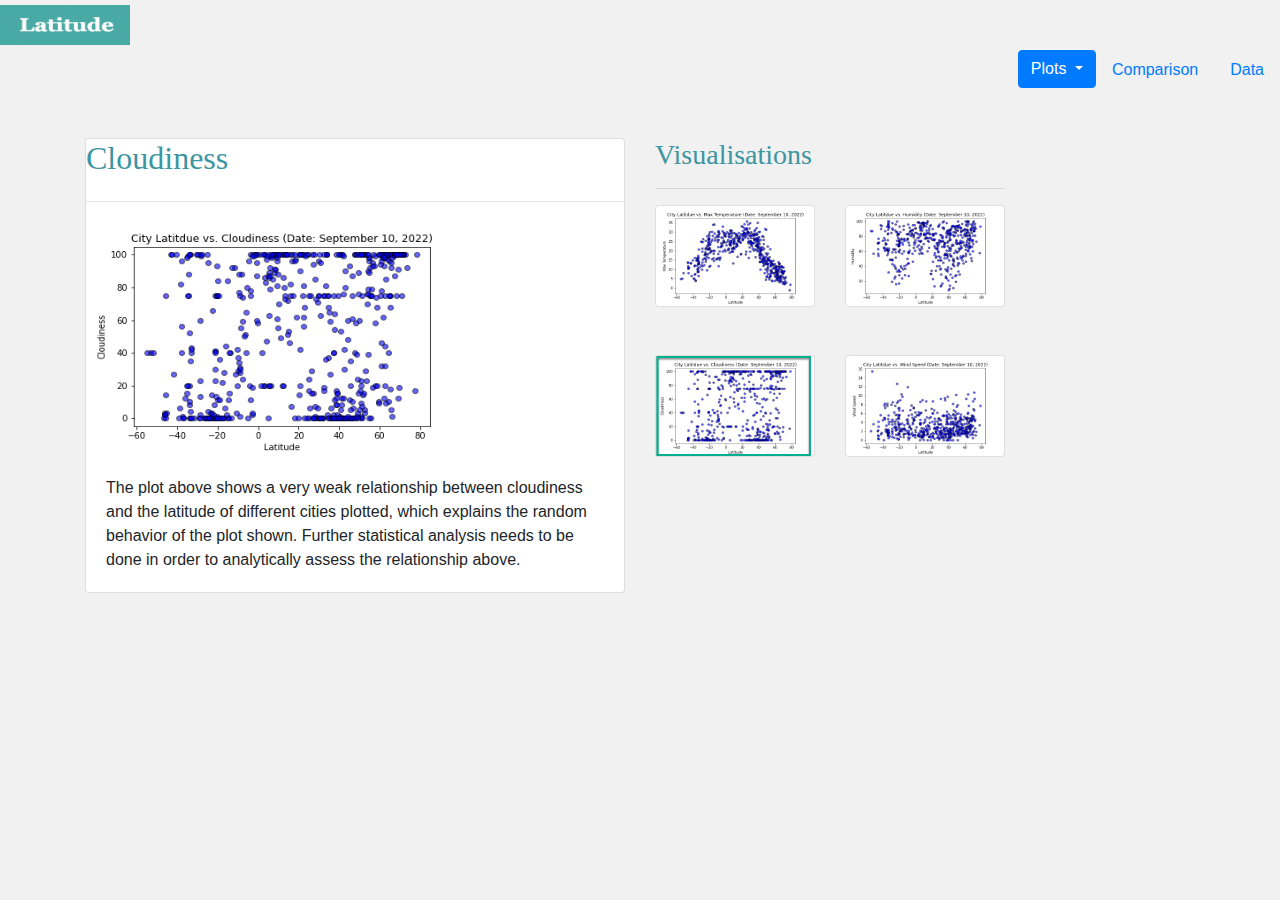
<file: visualisations/Latitude vs Cloudiness.html>
<!DOCTYPE html>
<html lang="en">
<head>
    <meta charset="UTF-8">
    <meta http-equiv="X-UA-Compatible" content="IE=edge">
    <meta name="viewport" content="width=device-width, initial-scale=1.0">
    <title>Web Design Challenge</title>
    <link rel="stylesheet" href="https://stackpath.bootstrapcdn.com/bootstrap/4.3.1/css/bootstrap.min.css" integrity="sha384-ggOyR0iXCbMQv3Xipma34MD+dH/1fQ784/j6cY/iJTQUOhcWr7x9JvoRxT2MZw1T" crossorigin="anonymous">
    <link rel="stylesheet" href="../assets/css/style.css">
</head>
<body>
    <!-- Code below is fore the nav bar -->
    <a class="navbar-brand" href="../index.html">
      <img src="../assets/images/Home.png" alt="Landing Page" width="130" height="40">
    </a>
    <ul class="nav justify-content-end">
      <li class="nav-item dropdown">

        <div class="dropdown">
          <button type="button" class="btn btn-primary dropdown-toggle" data-toggle="dropdown">
           Plots
          </button>
          <div class="dropdown-menu">
            <a class="dropdown-item" href="Latitude vs Temperature.html">Max Temperature</a>
            <a class="dropdown-item" href="Latitude vs Humidity.html">Humidity</a>
            <a class="dropdown-item" href="Latitude vs Cloudiness.html">Cloudiness</a>
            <a class="dropdown-item" href="Latitude vs Wind Speed.html">Wind Speed</a>
          </div>
        </div>

      <li class="nav-item">
        <a class="nav-link" href="../comparison.html">Comparison</a>
      </li>
      <li class="nav-item">
        <a class="nav-link" href="../data.html">Data</a>
      </li>
  </ul>
    <br>
    <br>
    
        <!-- Creates the Overall Grid -->
    <div class="container">

            <!-- Row 1 -->
        <div class="row">
            <div class="col-md-6">
                <div class="card mb-3">
                    <h2>Cloudiness</h2>
                    <hr>
                    <img src="../assets/images/Latitude vs. Cloudiness.png" alt="Latitude vs. Cloudiness" width="382" height="238">
                    <div class="card-body">
                      <p class="card-text">The plot above shows a very weak relationship between cloudiness and the latitude of different cities plotted, which explains the random behavior of the plot shown. Further statistical analysis needs to be done in order to analytically assess the relationship above.</p>
                    </div>
                  </div>
            </div>
            <div class="col-md-4">
                <h3>Visualisations</h3>
                <hr>
                <div class="row row-cols-1 row-cols-md-2 g-4">
                    <div class="col">
                        <div class="card">
                        <img src="../assets/images/Latitude vs. Temperature.png" alt="Latitude vs. Temperature" width="155" height="100">
                      </div>
                    </div>
                    <div class="col">
                      <div class="card">
                        <img src="../assets/images/Latitude vs. Humidity.png" alt="Latitude vs. Humidity" width="155" height="100">
                      </div>
                      <br>
                      <br>
                    </div>
                    <div class="col">
                      <div class="card">
                        <img src="../assets/images/Latitude vs. Cloudiness (Selected).png" alt="Latitude vs. Cloudiness" width="155" height="100">
                      </div>
                    </div>
                    <div class="col">
                      <div class="card">
                        <img src="../assets/images/Latitude vs. Wind Speed.png" alt="Latitude vs. Wind Speed" width="155" height="100">
                      </div>
                    </div>
                  </div>
            </div>

        </div>
    </div>
        <!-- Bootstrap core JavaScript -->
        <script src="https://code.jquery.com/jquery-3.3.1.slim.min.js"
        integrity="sha384-q8i/X+965DzO0rT7abK41JStQIAqVgRVzpbzo5smXKp4YfRvH+8abtTE1Pi6jizo"
        crossorigin="anonymous"></script>
    <script src="https://cdnjs.cloudflare.com/ajax/libs/popper.js/1.14.7/umd/popper.min.js"
        integrity="sha384-UO2eT0CpHqdSJQ6hJty5KVphtPhzWj9WO1clHTMGa3JDZwrnQq4sF86dIHNDz0W1"
        crossorigin="anonymous"></script>
    <script src="https://stackpath.bootstrapcdn.com/bootstrap/4.3.1/js/bootstrap.min.js"
        integrity="sha384-JjSmVgyd0p3pXB1rRibZUAYoIIy6OrQ6VrjIEaFf/nJGzIxFDsf4x0xIM+B07jRM"
        crossorigin="anonymous"></script>
</body>
</html>
</file>
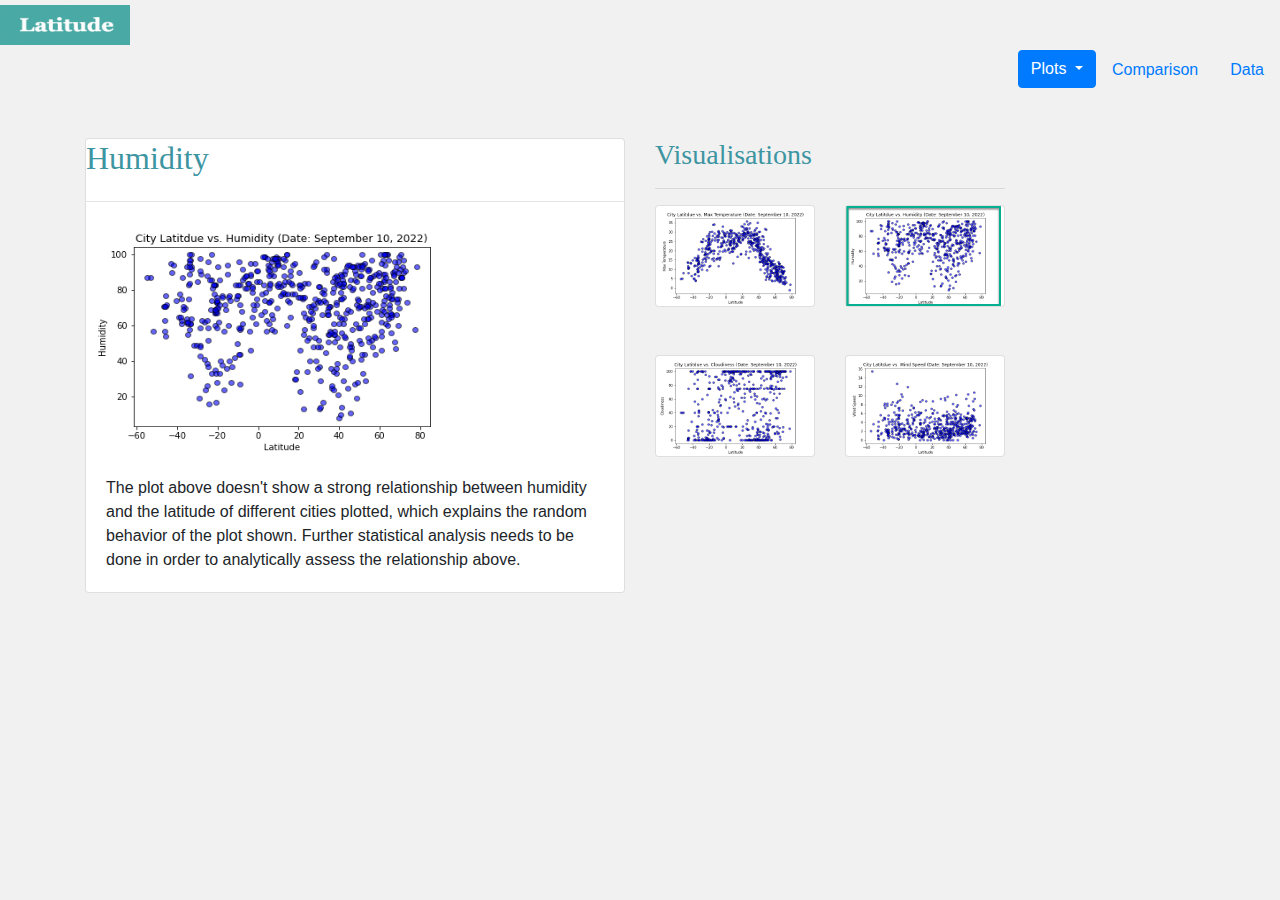
<file: visualisations/Latitude vs Humidity.html>
<!DOCTYPE html>
<html lang="en">
<head>
    <meta charset="UTF-8">
    <meta http-equiv="X-UA-Compatible" content="IE=edge">
    <meta name="viewport" content="width=device-width, initial-scale=1.0">
    <title>Web Design Challenge</title>
    <link rel="stylesheet" href="https://stackpath.bootstrapcdn.com/bootstrap/4.3.1/css/bootstrap.min.css" integrity="sha384-ggOyR0iXCbMQv3Xipma34MD+dH/1fQ784/j6cY/iJTQUOhcWr7x9JvoRxT2MZw1T" crossorigin="anonymous">
    <link rel="stylesheet" href="../assets/css/style.css">
</head>
<body>
    <!-- Code below is fore the nav bar -->
    <a class="navbar-brand" href="../index.html">
      <img src="../assets/images/Home.png" alt="Landing Page" width="130" height="40">
    </a>
    <ul class="nav justify-content-end">
      <li class="nav-item dropdown">

        <div class="dropdown">
          <button type="button" class="btn btn-primary dropdown-toggle" data-toggle="dropdown">
           Plots
          </button>
          <div class="dropdown-menu">
            <a class="dropdown-item" href="Latitude vs Temperature.html">Max Temperature</a>
            <a class="dropdown-item" href="Latitude vs Humidity.html">Humidity</a>
            <a class="dropdown-item" href="Latitude vs Cloudiness.html">Cloudiness</a>
            <a class="dropdown-item" href="Latitude vs Wind Speed.html">Wind Speed</a>
          </div>
        </div>

      <li class="nav-item">
        <a class="nav-link" href="../comparison.html">Comparison</a>
      </li>
      <li class="nav-item">
        <a class="nav-link" href="../data.html">Data</a>
      </li>
  </ul>
    <br>
    <br>
    
        <!-- Creates the Overall Grid -->
    <div class="container">

            <!-- Row 1 -->
        <div class="row">
            <div class="col-md-6">
                <div class="card mb-3">
                    <h2>Humidity</h2>
                    <hr>
                    <img src="../assets/images/Latitude vs. Humidity.png" alt="Latitude vs. Humidity" width="382" height="238">
                    <div class="card-body">
                      <p class="card-text">The plot above doesn't show a strong relationship between humidity and the latitude of different cities plotted, which explains the random behavior of the plot shown. Further statistical analysis needs to be done in order to analytically assess the relationship above.</p>
                    </div>
                  </div>
            </div>
            <div class="col-md-4">
                <h3>Visualisations</h3>
                <hr>
                <div class="row row-cols-1 row-cols-md-2 g-4">
                    <div class="col">
                        <div class="card">
                        <img src="../assets/images/Latitude vs. Temperature.png" alt="Latitude vs. Temperature" width="155" height="100">
                      </div>
                    </div>
                    <div class="col">
                      <div class="card">
                        <img src="../assets/images/Latitude vs. Humidity (Selected).png" alt="Latitude vs. Humidity" width="155" height="100">
                      </div>
                      <br>
                      <br>
                    </div>
                    <div class="col">
                      <div class="card">
                        <img src="../assets/images/Latitude vs. Cloudiness.png" alt="Latitude vs. Cloudiness" width="155" height="100">
                      </div>
                    </div>
                    <div class="col">
                      <div class="card">
                        <img src="../assets/images/Latitude vs. Wind Speed.png" alt="Latitude vs. Wind Speed" width="155" height="100">
                      </div>
                    </div>
                  </div>
            </div>

        </div>
    </div>
        <!-- Bootstrap core JavaScript -->
        <script src="https://code.jquery.com/jquery-3.3.1.slim.min.js"
        integrity="sha384-q8i/X+965DzO0rT7abK41JStQIAqVgRVzpbzo5smXKp4YfRvH+8abtTE1Pi6jizo"
        crossorigin="anonymous"></script>
    <script src="https://cdnjs.cloudflare.com/ajax/libs/popper.js/1.14.7/umd/popper.min.js"
        integrity="sha384-UO2eT0CpHqdSJQ6hJty5KVphtPhzWj9WO1clHTMGa3JDZwrnQq4sF86dIHNDz0W1"
        crossorigin="anonymous"></script>
    <script src="https://stackpath.bootstrapcdn.com/bootstrap/4.3.1/js/bootstrap.min.js"
        integrity="sha384-JjSmVgyd0p3pXB1rRibZUAYoIIy6OrQ6VrjIEaFf/nJGzIxFDsf4x0xIM+B07jRM"
        crossorigin="anonymous"></script>
</body>
</html>
</file>
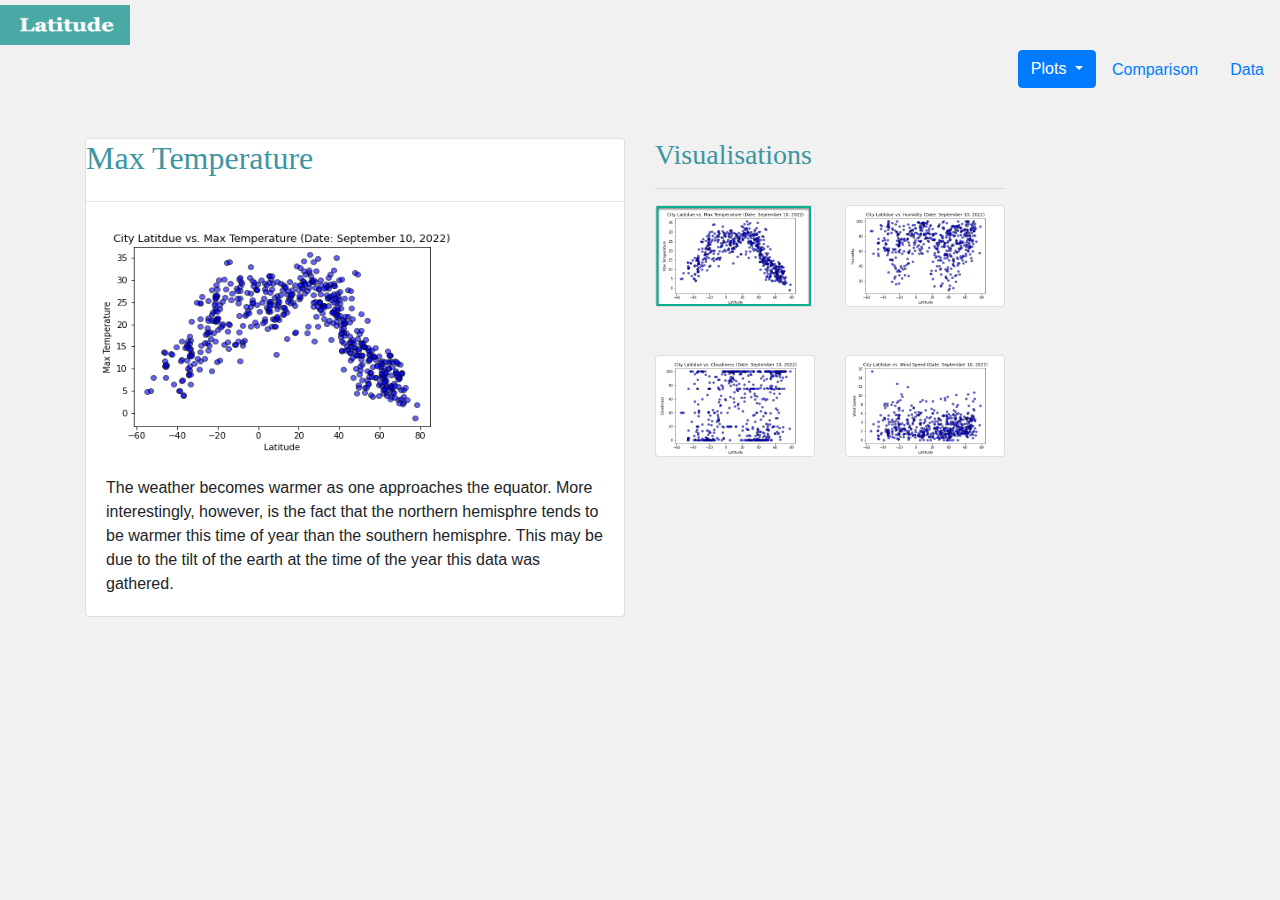
<file: visualisations/Latitude vs Temperature.html>
<!DOCTYPE html>
<html lang="en">
<head>
    <meta charset="UTF-8">
    <meta http-equiv="X-UA-Compatible" content="IE=edge">
    <meta name="viewport" content="width=device-width, initial-scale=1.0">
    <title>Web Design Challenge</title>
    <link rel="stylesheet" href="https://stackpath.bootstrapcdn.com/bootstrap/4.3.1/css/bootstrap.min.css" integrity="sha384-ggOyR0iXCbMQv3Xipma34MD+dH/1fQ784/j6cY/iJTQUOhcWr7x9JvoRxT2MZw1T" crossorigin="anonymous">
    <link rel="stylesheet" href="../assets/css/style.css">
</head>
<body>
    <!-- Code below is fore the nav bar -->
    <a class="navbar-brand" href="../index.html">
        <img src="../assets/images/Home.png" alt="Landing Page" width="130" height="40">
      </a>
      <ul class="nav justify-content-end">
        <li class="nav-item dropdown">

          <div class="dropdown">
            <button type="button" class="btn btn-primary dropdown-toggle" data-toggle="dropdown">
             Plots
            </button>
            <div class="dropdown-menu">
              <a class="dropdown-item" href="Latitude vs Temperature.html">Max Temperature</a>
              <a class="dropdown-item" href="Latitude vs Humidity.html">Humidity</a>
              <a class="dropdown-item" href="Latitude vs Cloudiness.html">Cloudiness</a>
              <a class="dropdown-item" href="Latitude vs Wind Speed.html">Wind Speed</a>
            </div>
          </div>
  
        <li class="nav-item">
          <a class="nav-link" href="../comparison.html">Comparison</a>
        </li>
        <li class="nav-item">
          <a class="nav-link" href="../data.html">Data</a>
        </li>
    </ul>
      <br>
      <br>
    
        <!-- Creates the Overall Grid -->
    <div class="container">

            <!-- Row 1 -->
        <div class="row">
            <div class="col-md-6">
                <div class="card mb-3">
                    <h2>Max Temperature</h2>
                    <hr>
                    <img src="../assets/images/Latitude vs. Temperature.png" alt="Latitude vs. Temperature" width="382" height="238">
                    <div class="card-body">
                      <p class="card-text">The weather becomes warmer as one approaches the equator. More interestingly, however, is the fact that the northern hemisphre tends to be warmer this time of year than the southern hemisphre. This may be due to the tilt of the earth at the time of the year this data was gathered.</p>
                    </div>
                  </div>
            </div>
            <div class="col-md-4">
                <h3>Visualisations</h3>
                <hr>
                <div class="row row-cols-1 row-cols-md-2 g-4">
                    <div class="col">
                        <div class="card">
                        <img src="../assets/images/Latitude vs. Temperature (Selected).png" alt="Latitude vs. Temperature" width="155" height="100">
                      </div>
                    </div>
                    <div class="col">
                      <div class="card">
                        <img src="../assets/images/Latitude vs. Humidity.png" alt="Latitude vs. Humidity" width="155" height="100">
                      </div>
                      <br>
                      <br>
                    </div>
                    <div class="col">
                      <div class="card">
                        <img src="../assets/images/Latitude vs. Cloudiness.png" alt="Latitude vs. Cloudiness" width="155" height="100">
                      </div>
                    </div>
                    <div class="col">
                      <div class="card">
                        <img src="../assets/images/Latitude vs. Wind Speed.png" alt="Latitude vs. Wind Speed" width="155" height="100">
                      </div>
                    </div>
                  </div>
            </div>

        </div>
    </div>
        <!-- Bootstrap core JavaScript -->
        <script src="https://code.jquery.com/jquery-3.3.1.slim.min.js"
        integrity="sha384-q8i/X+965DzO0rT7abK41JStQIAqVgRVzpbzo5smXKp4YfRvH+8abtTE1Pi6jizo"
        crossorigin="anonymous"></script>
    <script src="https://cdnjs.cloudflare.com/ajax/libs/popper.js/1.14.7/umd/popper.min.js"
        integrity="sha384-UO2eT0CpHqdSJQ6hJty5KVphtPhzWj9WO1clHTMGa3JDZwrnQq4sF86dIHNDz0W1"
        crossorigin="anonymous"></script>
    <script src="https://stackpath.bootstrapcdn.com/bootstrap/4.3.1/js/bootstrap.min.js"
        integrity="sha384-JjSmVgyd0p3pXB1rRibZUAYoIIy6OrQ6VrjIEaFf/nJGzIxFDsf4x0xIM+B07jRM"
        crossorigin="anonymous"></script>
</body>
</html>
</file>
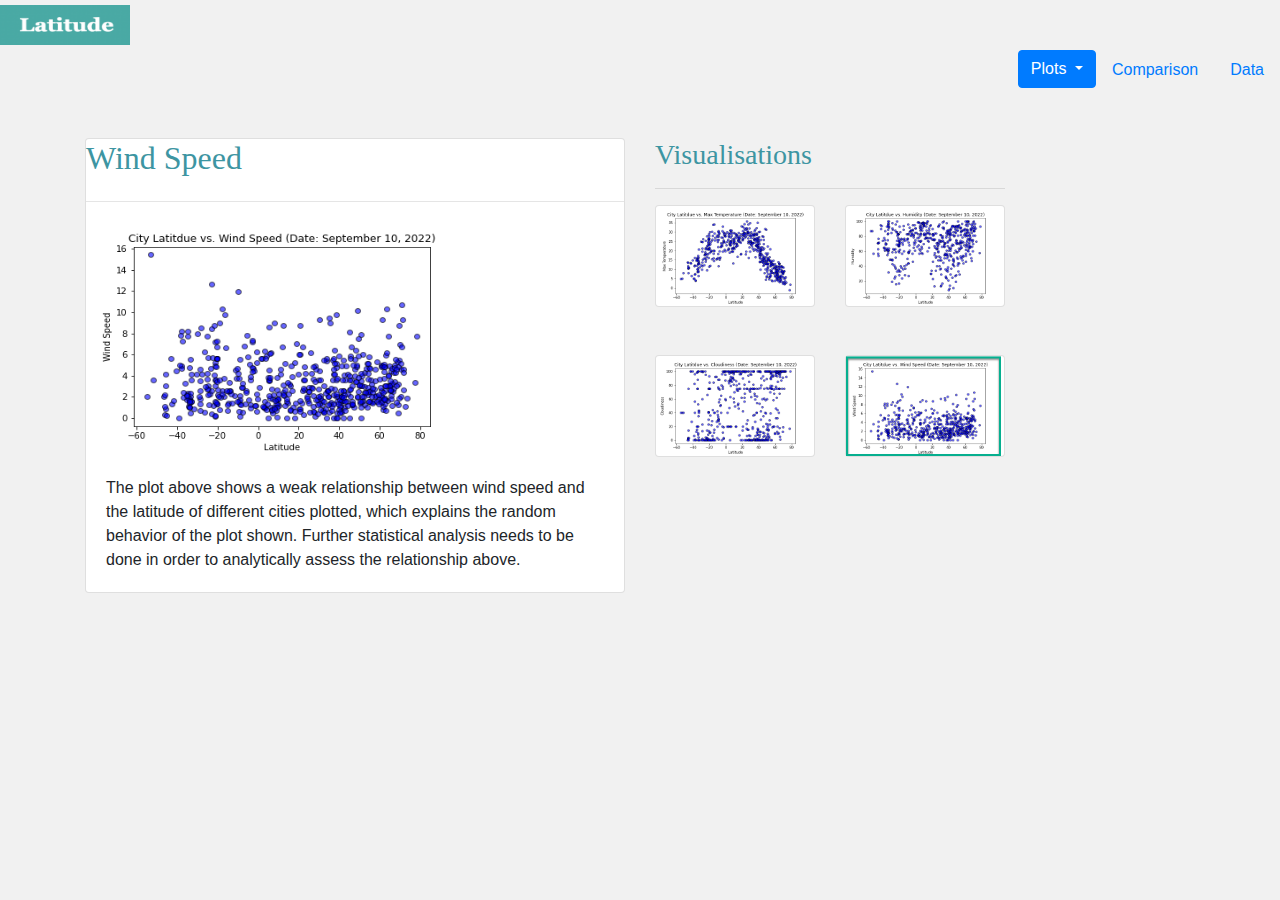
<file: visualisations/Latitude vs Wind Speed.html>
<!DOCTYPE html>
<html lang="en">
<head>
    <meta charset="UTF-8">
    <meta http-equiv="X-UA-Compatible" content="IE=edge">
    <meta name="viewport" content="width=device-width, initial-scale=1.0">
    <title>Web Design Challenge</title>
    <link rel="stylesheet" href="https://stackpath.bootstrapcdn.com/bootstrap/4.3.1/css/bootstrap.min.css" integrity="sha384-ggOyR0iXCbMQv3Xipma34MD+dH/1fQ784/j6cY/iJTQUOhcWr7x9JvoRxT2MZw1T" crossorigin="anonymous">
    <link rel="stylesheet" href="../assets/css/style.css">
</head>
<body>
    <!-- Code below is fore the nav bar -->
    <a class="navbar-brand" href="../index.html">
      <img src="../assets/images/Home.png" alt="Landing Page" width="130" height="40">
    </a>
    <ul class="nav justify-content-end">
      <li class="nav-item dropdown">

        <div class="dropdown">
          <button type="button" class="btn btn-primary dropdown-toggle" data-toggle="dropdown">
           Plots
          </button>
          <div class="dropdown-menu">
            <a class="dropdown-item" href="Latitude vs Temperature.html">Max Temperature</a>
            <a class="dropdown-item" href="Latitude vs Humidity.html">Humidity</a>
            <a class="dropdown-item" href="Latitude vs Cloudiness.html">Cloudiness</a>
            <a class="dropdown-item" href="Latitude vs Wind Speed.html">Wind Speed</a>
          </div>
        </div>

      <li class="nav-item">
        <a class="nav-link" href="../comparison.html">Comparison</a>
      </li>
      <li class="nav-item">
        <a class="nav-link" href="../data.html">Data</a>
      </li>
  </ul>
    <br>
    <br>
    
        <!-- Creates the Overall Grid -->
    <div class="container">

            <!-- Row 1 -->
        <div class="row">
            <div class="col-md-6">
                <div class="card mb-3">
                    <h2>Wind Speed</h2>
                    <hr>
                    <img src="../assets/images/Latitude vs. Wind Speed.png" alt="Latitude vs. Wind Speed" width="382" height="238">
                    <div class="card-body">
                      <p class="card-text">The plot above shows a weak relationship between wind speed and the latitude of different cities plotted, which explains the random behavior of the plot shown. Further statistical analysis needs to be done in order to analytically assess the relationship above.</p>
                    </div>
                  </div>
            </div>
            <div class="col-md-4">
                <h3>Visualisations</h3>
                <hr>
                <div class="row row-cols-1 row-cols-md-2 g-4">
                    <div class="col">
                        <div class="card">
                        <img src="../assets/images/Latitude vs. Temperature.png" alt="Latitude vs. Temperature" width="155" height="100">
                      </div>
                    </div>
                    <div class="col">
                      <div class="card">
                        <img src="../assets/images/Latitude vs. Humidity.png" alt="Latitude vs. Humidity" width="155" height="100">
                      </div>
                      <br>
                      <br>
                    </div>
                    <div class="col">
                      <div class="card">
                        <img src="../assets/images/Latitude vs. Cloudiness.png" alt="Latitude vs. Cloudiness" width="155" height="100">
                      </div>
                    </div>
                    <div class="col">
                      <div class="card">
                        <img src="../assets/images/Latitude vs. Wind Speed (Selected).png" alt="Latitude vs. Wind Speed" width="155" height="100">
                      </div>
                    </div>
                  </div>
            </div>

        </div>
    </div>
        <!-- Bootstrap core JavaScript -->
        <script src="https://code.jquery.com/jquery-3.3.1.slim.min.js"
        integrity="sha384-q8i/X+965DzO0rT7abK41JStQIAqVgRVzpbzo5smXKp4YfRvH+8abtTE1Pi6jizo"
        crossorigin="anonymous"></script>
    <script src="https://cdnjs.cloudflare.com/ajax/libs/popper.js/1.14.7/umd/popper.min.js"
        integrity="sha384-UO2eT0CpHqdSJQ6hJty5KVphtPhzWj9WO1clHTMGa3JDZwrnQq4sF86dIHNDz0W1"
        crossorigin="anonymous"></script>
    <script src="https://stackpath.bootstrapcdn.com/bootstrap/4.3.1/js/bootstrap.min.js"
        integrity="sha384-JjSmVgyd0p3pXB1rRibZUAYoIIy6OrQ6VrjIEaFf/nJGzIxFDsf4x0xIM+B07jRM"
        crossorigin="anonymous"></script>
</body>
</html>
</file>
<file: assets/css/style.css>
body {background-color: rgb(241, 241, 241);}

h2 {
  color: rgb(61, 149, 162);
  font-family: 'Times New Roman', Times, serif;
}

h3 {
  color:rgb(61, 149, 162);
  font-family: 'Times New Roman', Times, serif;
}

.container {
  margin-left: auto;
  margin-right: auto;
}

table {
  align-self: center;
  align-content: center;
  align-items: center;
  margin-left: auto;
  margin-right: auto;
  border-collapse: collapse;
  box-shadow: 20px 20 px 20 px 5 px 
  rgb(178, 174, 174);
  text-align: left;
}
  
th {
    background-color: rgb(178, 174, 174);
    padding: 0.75rem 2rem;
    text-transform:uppercase;
    letter-spacing:0.1rem;
    font-size: 0.7rem;
    font-weight:900;
}

td {
  padding: 1rem 1rem;

}

tr:nth-child(even){
  background-color: rgb(220, 231, 238);
}
</file>
